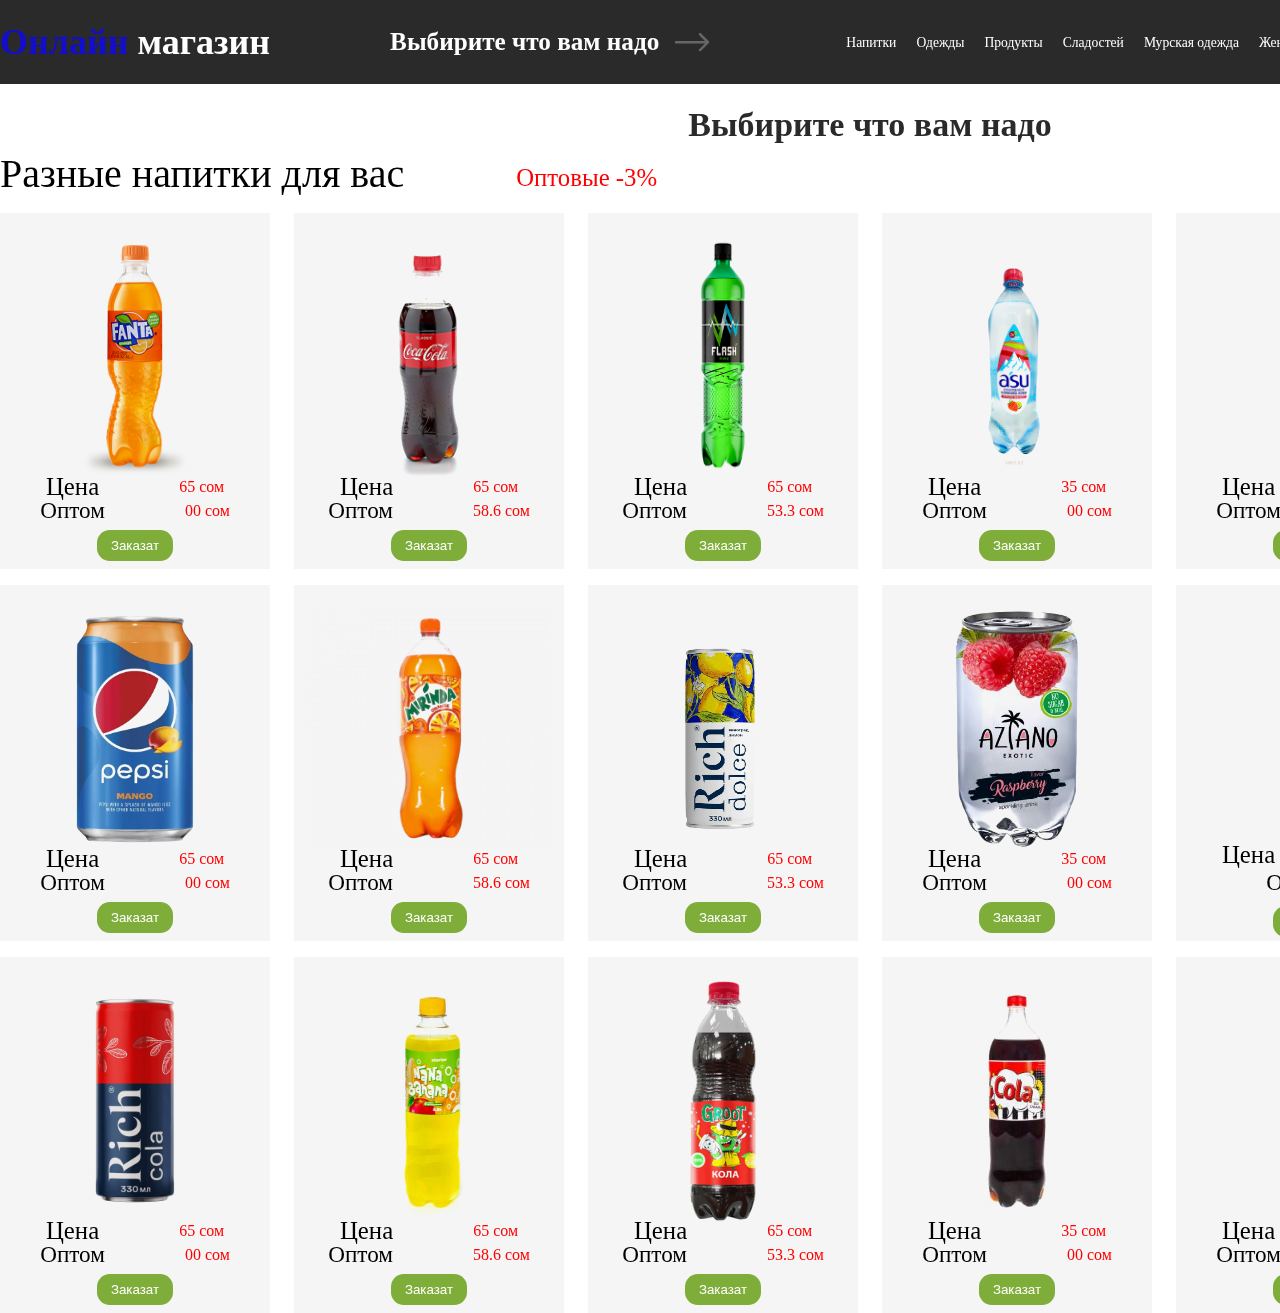
<file: index1.html>
<!DOCTYPE html>
<html lang="en">
  <head>
    <meta charset="UTF-8" />
    <meta name="viewport" content="width=device-width, initial-scale=1.0" />
    <title>Напитки</title>
    <link rel="stylesheet" href="./style1.css" />
  </head>
  <body>
    <header id="header">
      <div class="container">
        <div class="header">
          <div class="herader-gl">
            <h1>Онлайн <span> магазин</span></h1>
          </div>
          <div class="header-k">
            <h2>Выбирите что вам надо</h2>
            <img src="./img/1.svg" alt="" />
          </div>
          <div class="header-a">
            <a href="index1.html">Напитки</a>
            <a href="index2.html">Одежды</a>
            <a href="index3.html">Продукты</a>
            <a href="index4.html">Сладостей</a>
            <a href="index5.html">Мурская одежда</a>
            <a href="index6.html">Женская одежда </a>
            <a href="index7.html">Фудболки</a>
            <a href="index8.html">Шортики</a>
            <a href="index9.html">Сумки</a>
          </div>
          <a class="a1" href="index.html"
            ><ion-icon name="arrow-back-outline"></ion-icon>Назад</a
          >
        </div>
      </div>
    </header>
    <section id="napitok">
      <div class="container">
        <div class="napitok">
          <center>
            <h1 class="a2">Выбирите что вам надо</h1>
          </center>
          <div class="napitki">
            <h2>Разные напитки для вас</h2>
            <a href="#">Oптовые -3%</a>
          </div>
          <div class="bn">
            <div class="fanta">
              <img src="./img/52.png" alt="" />
              <div class="d1">
                <h4>Цена</h4>
                <p>65 сом</p>
              </div>
              <div class="s1">
                <h4>Оптом</h4>
                <p>00 сом</p>
              </div>
              <button class="xz">Заказат</button>
            </div>

            <div class="fanta">
              <img src="./img/cola.webp" alt="" />
              <div class="d1">
                <h4>Цена</h4>
                <p>65 сом</p>
              </div>
              <div class="s1">
                <h4>Оптом</h4>
                <p>58.6 сом</p>
              </div>
              <button class="xz">Заказат</button>
            </div>

            <div class="fanta">
              <img src="./img/flashe.png" alt="" />
              <div class="d1">
                <h4>Цена</h4>
                <p>65 сом</p>
              </div>
              <div class="s1">
                <h4>Оптом</h4>
                <p>53.3 сом</p>
              </div>
              <button class="xz">Заказат</button>
            </div>

            <div class="fanta">
              <img src="./img/1212.png" alt="" />
              <div class="d1">
                <h4>Цена</h4>
                <p>35 сом</p>
              </div>
              <div class="s1">
                <h4>Оптом</h4>
                <p>00 сом</p>
              </div>
              <button class="xz">Заказат</button>
            </div>

            <div class="fanta">
              <img src="./img/193.png" alt="" />
              <div class="d1">
                <h4>Цена</h4>
                <p>65 сом</p>
              </div>
              <div class="s1">
                <h4>Оптом</h4>

                <p>00 сом</p>
              </div>
              <button class="xz">Заказат</button>
            </div>
            <div class="fanta">
              <img src="./img/12345.png" alt="" />
              <div class="d1">
                <h4>Цена</h4>
                <p>35 сом</p>
              </div>
              <div class="s1">
                <h4>Оптом</h4>
                <p>00 сом</p>
              </div>
              <button class="xz">Заказат</button>
            </div>
          </div>
          <div class="bn">
            <div class="fanta">
              <img src="./img/1001.webp" alt="" />
              <div class="d1">
                <h4>Цена</h4>
                <p>65 сом</p>
              </div>
              <div class="s1">
                <h4>Оптом</h4>
                <p>00 сом</p>
              </div>
              <button class="xz">Заказат</button>
            </div>

            <div class="fanta">
              <img src="./img/1002.webp" alt="" />
              <div class="d1">
                <h4>Цена</h4>
                <p>65 сом</p>
              </div>
              <div class="s1">
                <h4>Оптом</h4>
                <p>58.6 сом</p>
              </div>
              <button class="xz">Заказат</button>
            </div>

            <div class="fanta">
              <img src="./img/1003.webp" alt="" />
              <div class="d1">
                <h4>Цена</h4>
                <p>65 сом</p>
              </div>
              <div class="s1">
                <h4>Оптом</h4>
                <p>53.3 сом</p>
              </div>
              <button class="xz">Заказат</button>
            </div>

            <div class="fanta">
              <img src="./img/1005.jpg" alt="" />
              <div class="d1">
                <h4>Цена</h4>
                <p>35 сом</p>
              </div>
              <div class="s1">
                <h4>Оптом</h4>
                <p>00 сом</p>
              </div>
              <button class="xz">Заказат</button>
            </div>

            <div class="fanta">
              <img src="./img/1000.jpg" alt="" />
              <div class="d1">
                <h4>Цена</h4>
                <p>65 сом</p>
              </div>
              <div class="s1">
                <h4>                <h4>Оптом</h4>
            </h4>
                <p>00 сом</p>
              </div>
              <button class="xz">Заказат</button>
            </div>
            <div class="fanta">
              <img src="./img/1007.jpg" alt="" />
              <div class="d1">
                <h4>Цена</h4>
                <p>35 сом</p>
              </div>
              <div class="s1">
                <h4>Оптом</h4>
                <p>00 сом</p>
              </div>
              <button class="xz">Заказат</button>
            </div>
          </div>
          <div class="bn">
            <div class="fanta">
              <img src="./img/1008юозп" alt="" />
              <div class="d1">
                <h4>Цена</h4>
                <p>65 сом</p>
              </div>
              <div class="s1">
                <h4>Оптом</h4>
                <p>00 сом</p>
              </div>
              <button class="xz">Заказат</button>
            </div>

            <div class="fanta">
              <img src="./img/1010.jpg" alt="" />
              <div class="d1">
                <h4>Цена</h4>
                <p>65 сом</p>
              </div>
              <div class="s1">
                <h4>Оптом</h4>
                <p>58.6 сом</p>
              </div>
              <button class="xz">Заказат</button>
            </div>

            <div class="fanta">
              <img src="./img/1011.webp" alt="" />
              <div class="d1">
                <h4>Цена</h4>
                <p>65 сом</p>
              </div>
              <div class="s1">
                <h4>Оптом</h4>
                <p>53.3 сом</p>
              </div>
              <button class="xz">Заказат</button>
            </div>

            <div class="fanta">
              <img src="./img/1012.jpg" alt="" />
              <div class="d1">
                <h4>Цена</h4>
                <p>35 сом</p>
              </div>
              <div class="s1">
                <h4>Оптом</h4>
                <p>00 сом</p>
              </div>
              <button class="xz">Заказат</button>
            </div>

            <div class="fanta">
              <img src="./img/1004.jpg" alt="" />
              <div class="d1">
                <h4>Цена</h4>
                <p>65 сом</p>
              </div>
              <div class="s1">
                <h4>Оптом</h4>
                <p>00 сом</p>
              </div>
              <button class="xz">Заказат</button>
            </div>
            <div class="fanta">
              <img src="./img/101291281.jpg" alt="" />
              <div class="d1">
                <h4>Цена</h4>
                <p>35 сом</p>
              </div>
              <div class="s1">
                <h4>Оптом</h4>
                <p>00 сом</p>
              </div>
              <button class="xz">Заказат</button>
            </div>
          </div>
        </div>
      </div>
    </section>
    
  </body>
</html>
</file>
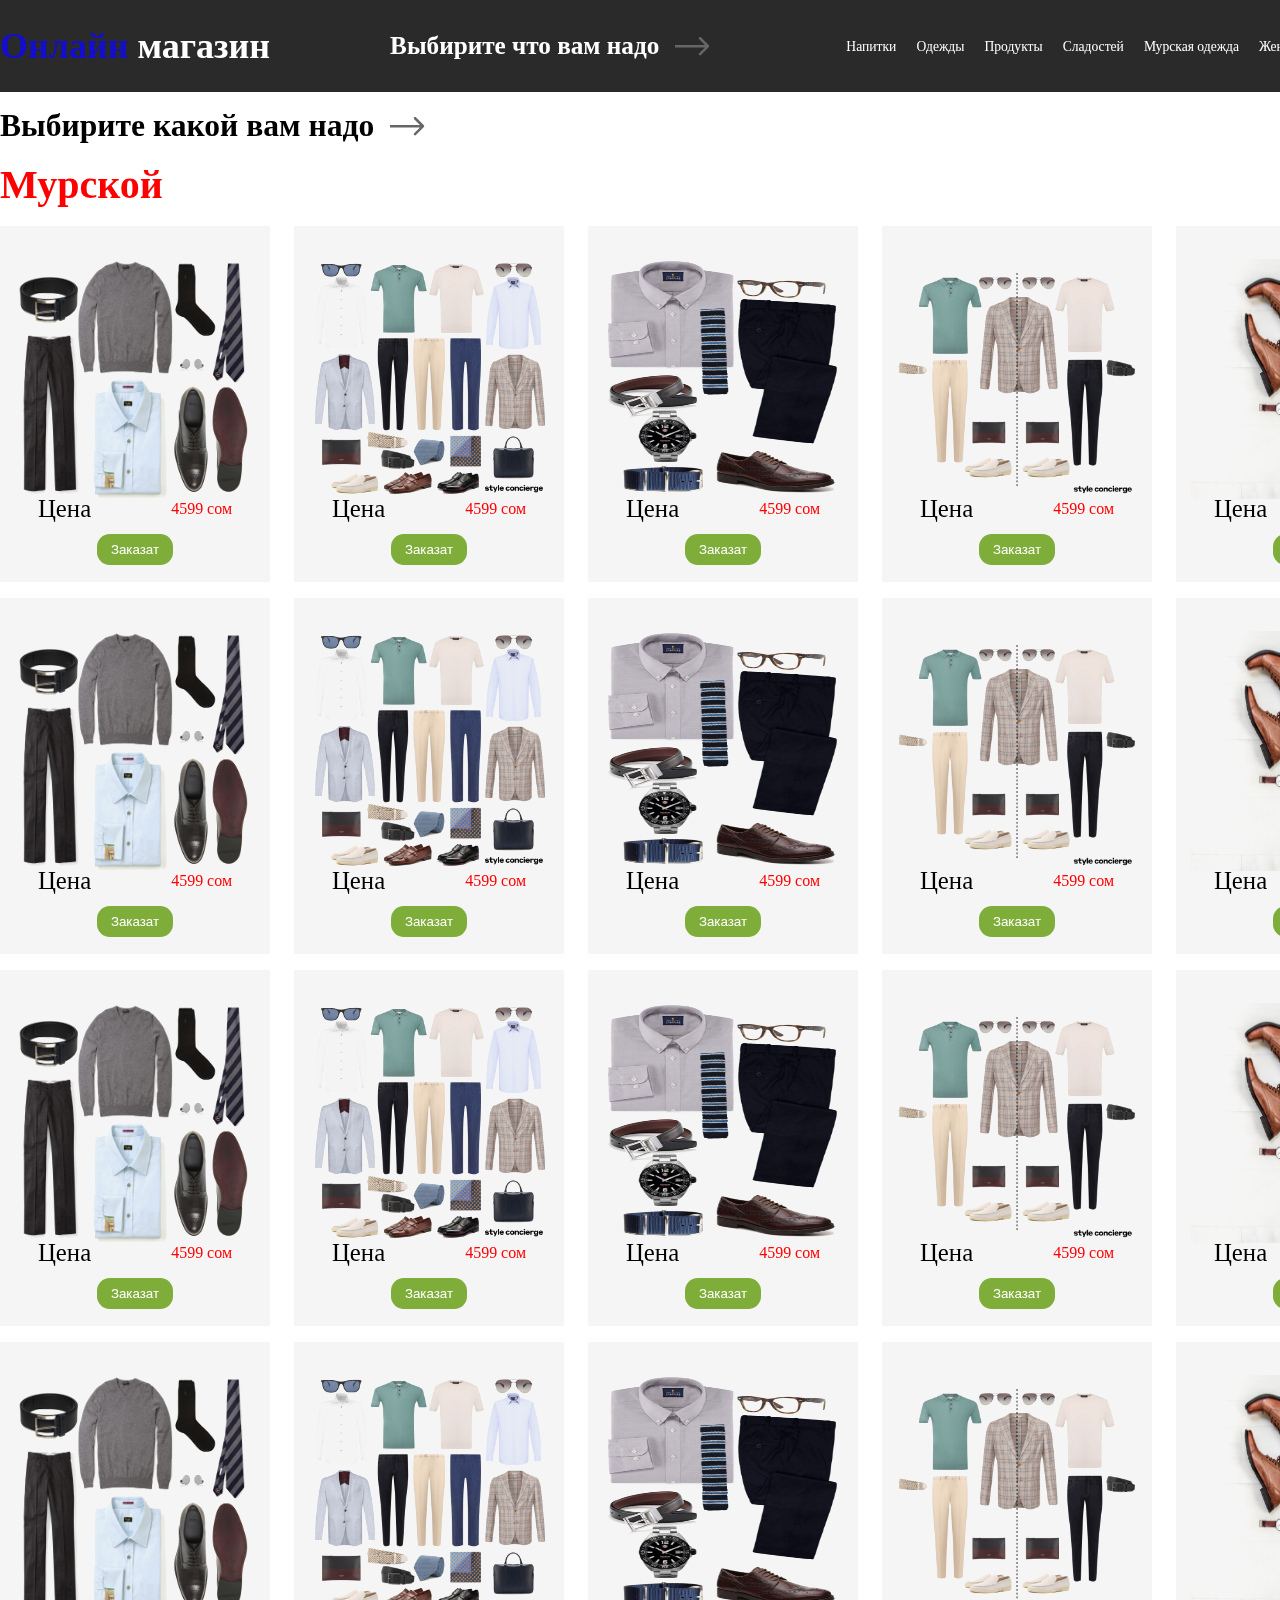
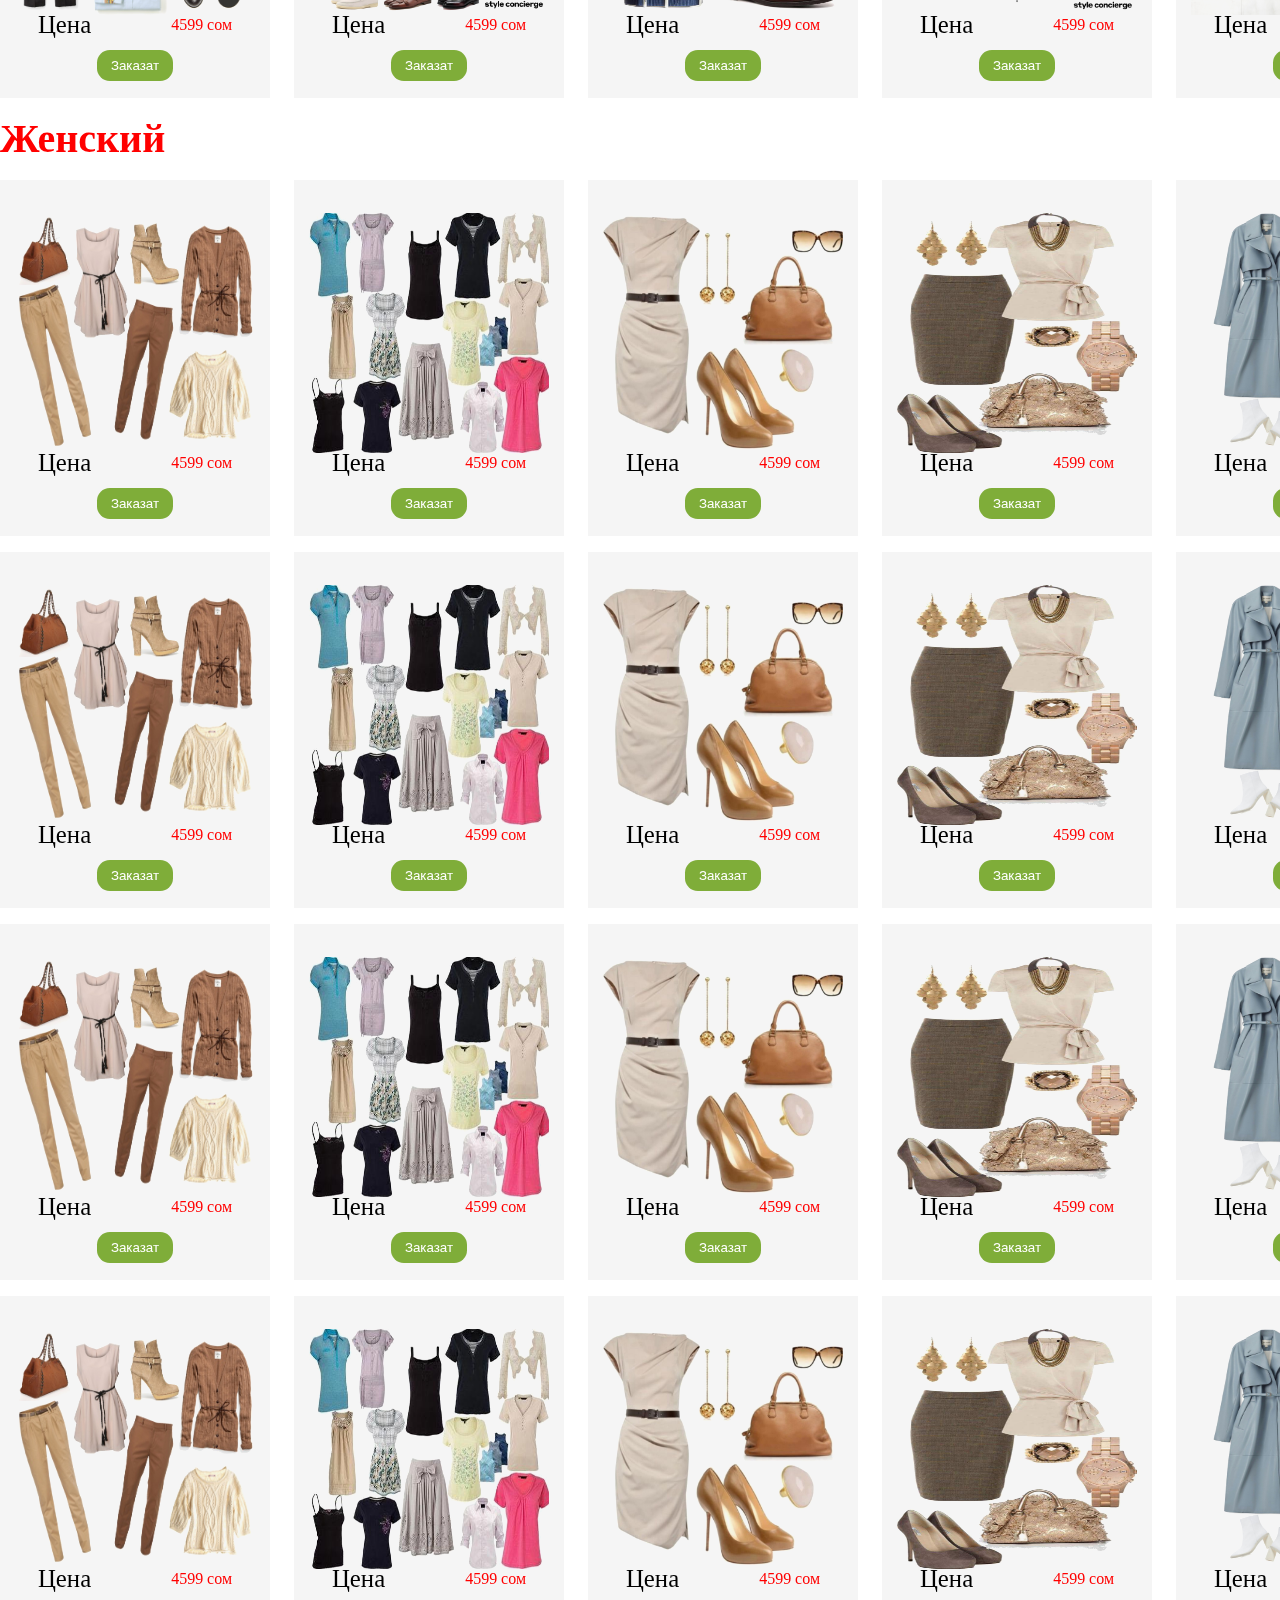
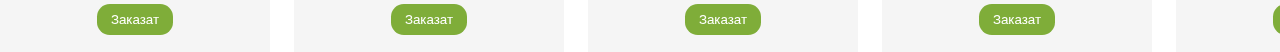
<file: index2.html>
<!DOCTYPE html>
<html lang="en">
  <head>
    <meta charset="UTF-8" />
    <meta name="viewport" content="width=device-width, initial-scale=1.0" />
    <title>Одежды</title>
    <link rel="stylesheet" href="./style2.css" />
  </head>
  <body>
    <header id="header">
      <div class="container">
        <div class="header">
          <div class="herader-gl">
            <h1>Онлайн <span> магазин</span></h1>
          </div>
          <div class="header-k">
            <h2>Выбирите что вам надо</h2>
            <img src="./img/1.svg" alt="" />
          </div>
          <div class="header-a">
            <a href="index1.html">Напитки</a>
            <a href="index2.html">Одежды</a>
            <a href="index3.html">Продукты</a>
            <a href="index4.html">Сладостей</a>
            <a href="index5.html">Мурская одежда</a>
            <a href="index6.html">Женская одежда </a>
            <a href="index7.html">Фудболки</a>
            <a href="index8.html">Шортики</a>
            <a href="index9.html">Сумки</a>
          </div>
          <a class="a1" href="index.html"
            ><ion-icon name="arrow-back-outline"></ion-icon>Назад</a
          >
        </div>
      </div>
    </header>

    <section id="cloth">
      <div class="container">
        <div class="cloth">
          <div class="header-k">
            <h3>Выбирите какой вам надо</h3>
            <img src="./img/1.svg" alt="" />
          </div>
          <div class="zm">
            <div class="z1">
              <h1 class="v1">Мурской</h1>
            </div>
            <div class="bn">
              <div class="fanta">
                <img src="./img/1050.jpg" alt="" />

                <div class="d1">
                  <h4>Цена</h4>
                  <p>4599 сом</p>
                </div>

                <button class="xz">Заказат</button>
              </div>

              <div class="fanta">
                <img src="./img/1051.jpg" alt="" />
                <div class="d1">
                  <h4>Цена</h4>
                  <p>4599 сом</p>
                </div>

                <button class="xz">Заказат</button>
              </div>

              <div class="fanta">
                <img src="./img/1052.jpg" alt="" />
                <div class="d1">
                  <h4>Цена</h4>
                  <p>4599 сом</p>
                </div>

                <button class="xz">Заказат</button>
              </div>

              <div class="fanta">
                <img src="./img/1054юозп" alt="" />
                <div class="d1">
                  <h4>Цена</h4>
                  <p>4599 сом</p>
                </div>

                <button class="xz">Заказат</button>
              </div>

              <div class="fanta">
                <img src="./img/1055.jpg" alt="" />
                <div class="d1">
                  <h4>Цена</h4>
                  <p>4599 сом</p>
                </div>

                <button class="xz">Заказат</button>
              </div>
              <div class="fanta">
                <img src="./img/1056.jps" alt="" />
                <div class="d1">
                  <h4>Цена</h4>
                  <p>4599 сом</p>
                </div>

                <button class="xz">Заказат</button>
              </div>
            </div>
            <div class="bn">
              <div class="fanta">
                <img src="./img/1050.jpg" alt="" />

                <div class="d1">
                  <h4>Цена</h4>
                  <p>4599 сом</p>
                </div>

                <button class="xz">Заказат</button>
              </div>

              <div class="fanta">
                <img src="./img/1051.jpg" alt="" />
                <div class="d1">
                  <h4>Цена</h4>
                  <p>4599 сом</p>
                </div>

                <button class="xz">Заказат</button>
              </div>

              <div class="fanta">
                <img src="./img/1052.jpg" alt="" />
                <div class="d1">
                  <h4>Цена</h4>
                  <p>4599 сом</p>
                </div>

                <button class="xz">Заказат</button>
              </div>

              <div class="fanta">
                <img src="./img/1054юозп" alt="" />
                <div class="d1">
                  <h4>Цена</h4>
                  <p>4599 сом</p>
                </div>

                <button class="xz">Заказат</button>
              </div>

              <div class="fanta">
                <img src="./img/1055.jpg" alt="" />
                <div class="d1">
                  <h4>Цена</h4>
                  <p>4599 сом</p>
                </div>

                <button class="xz">Заказат</button>
              </div>
              <div class="fanta">
                <img src="./img/1056.jps" alt="" />
                <div class="d1">
                  <h4>Цена</h4>
                  <p>4599 сом</p>
                </div>

                <button class="xz">Заказат</button>
              </div>
            </div>
            <div class="bn">
              <div class="fanta">
                <img src="./img/1050.jpg" alt="" />

                <div class="d1">
                  <h4>Цена</h4>
                  <p>4599 сом</p>
                </div>

                <button class="xz">Заказат</button>
              </div>

              <div class="fanta">
                <img src="./img/1051.jpg" alt="" />
                <div class="d1">
                  <h4>Цена</h4>
                  <p>4599 сом</p>
                </div>

                <button class="xz">Заказат</button>
              </div>

              <div class="fanta">
                <img src="./img/1052.jpg" alt="" />
                <div class="d1">
                  <h4>Цена</h4>
                  <p>4599 сом</p>
                </div>

                <button class="xz">Заказат</button>
              </div>

              <div class="fanta">
                <img src="./img/1054юозп" alt="" />
                <div class="d1">
                  <h4>Цена</h4>
                  <p>4599 сом</p>
                </div>

                <button class="xz">Заказат</button>
              </div>

              <div class="fanta">
                <img src="./img/1055.jpg" alt="" />
                <div class="d1">
                  <h4>Цена</h4>
                  <p>4599 сом</p>
                </div>

                <button class="xz">Заказат</button>
              </div>
              <div class="fanta">
                <img src="./img/1056.jps" alt="" />
                <div class="d1">
                  <h4>Цена</h4>
                  <p>4599 сом</p>
                </div>

                <button class="xz">Заказат</button>
              </div>
            </div>
            <div class="bn">
              <div class="fanta">
                <img src="./img/1050.jpg" alt="" />

                <div class="d1">
                  <h4>Цена</h4>
                  <p>4599 сом</p>
                </div>

                <button class="xz">Заказат</button>
              </div>

              <div class="fanta">
                <img src="./img/1051.jpg" alt="" />
                <div class="d1">
                  <h4>Цена</h4>
                  <p>4599 сом</p>
                </div>

                <button class="xz">Заказат</button>
              </div>

              <div class="fanta">
                <img src="./img/1052.jpg" alt="" />
                <div class="d1">
                  <h4>Цена</h4>
                  <p>4599 сом</p>
                </div>

                <button class="xz">Заказат</button>
              </div>

              <div class="fanta">
                <img src="./img/1054юозп" alt="" />
                <div class="d1">
                  <h4>Цена</h4>
                  <p>4599 сом</p>
                </div>

                <button class="xz">Заказат</button>
              </div>

              <div class="fanta">
                <img src="./img/1055.jpg" alt="" />
                <div class="d1">
                  <h4>Цена</h4>
                  <p>4599 сом</p>
                </div>

                <button class="xz">Заказат</button>
              </div>
              <div class="fanta">
                <img src="./img/1056.jps" alt="" />
                <div class="d1">
                  <h4>Цена</h4>
                  <p>4599 сом</p>
                </div>

                <button class="xz">Заказат</button>
              </div>
            </div>
          </div>
          <div class="zm">
            <div class="z1">
              <h1 class="v1">Женский</h1>
            </div>
            <div class="bn">
              <div class="fanta">
                <img src="./img/1061.jpg" alt="" />

                <div class="d1">
                  <h4>Цена</h4>
                  <p>4599 сом</p>
                </div>

                <button class="xz">Заказат</button>
              </div>

              <div class="fanta">
                <img src="./img/1062.jpg" alt="" />
                <div class="d1">
                  <h4>Цена</h4>
                  <p>4599 сом</p>
                </div>

                <button class="xz">Заказат</button>
              </div>

              <div class="fanta">
                <img src="./img/1232.jpg" alt="" />
                <div class="d1">
                  <h4>Цена</h4>
                  <p>4599 сом</p>
                </div>

                <button class="xz">Заказат</button>
              </div>

              <div class="fanta">
                <img src="./img/1064.jpg" alt="" />
                <div class="d1">
                  <h4>Цена</h4>
                  <p>4599 сом</p>
                </div>

                <button class="xz">Заказат</button>
              </div>

              <div class="fanta">
                <img src="./img/1065.jpg" alt="" />
                <div class="d1">
                  <h4>Цена</h4>
                  <p>4599 сом</p>
                </div>

                <button class="xz">Заказат</button>
              </div>
              <div class="fanta">
                <img src="./img/1066.jpg" alt="" />
                <div class="d1">
                  <h4>Цена</h4>
                  <p>4599 сом</p>
                </div>

                <button class="xz">Заказат</button>
              </div>
            </div>
            <div class="bn">
              <div class="fanta">
                <img src="./img/1061.jpg" alt="" />

                <div class="d1">
                  <h4>Цена</h4>
                  <p>4599 сом</p>
                </div>

                <button class="xz">Заказат</button>
              </div>

              <div class="fanta">
                <img src="./img/1062.jpg" alt="" />
                <div class="d1">
                  <h4>Цена</h4>
                  <p>4599 сом</p>
                </div>

                <button class="xz">Заказат</button>
              </div>

              <div class="fanta">
                <img src="./img/1232.jpg" alt="" />
                <div class="d1">
                  <h4>Цена</h4>
                  <p>4599 сом</p>
                </div>

                <button class="xz">Заказат</button>
              </div>

              <div class="fanta">
                <img src="./img/1064.jpg" alt="" />
                <div class="d1">
                  <h4>Цена</h4>
                  <p>4599 сом</p>
                </div>

                <button class="xz">Заказат</button>
              </div>

              <div class="fanta">
                <img src="./img/1065.jpg" alt="" />
                <div class="d1">
                  <h4>Цена</h4>
                  <p>4599 сом</p>
                </div>

                <button class="xz">Заказат</button>
              </div>
              <div class="fanta">
                <img src="./img/1066.jpg" alt="" />
                <div class="d1">
                  <h4>Цена</h4>
                  <p>4599 сом</p>
                </div>

                <button class="xz">Заказат</button>
              </div>
            </div>
            <div class="bn">
              <div class="fanta">
                <img src="./img/1061.jpg" alt="" />

                <div class="d1">
                  <h4>Цена</h4>
                  <p>4599 сом</p>
                </div>

                <button class="xz">Заказат</button>
              </div>

              <div class="fanta">
                <img src="./img/1062.jpg" alt="" />
                <div class="d1">
                  <h4>Цена</h4>
                  <p>4599 сом</p>
                </div>

                <button class="xz">Заказат</button>
              </div>

              <div class="fanta">
                <img src="./img/1232.jpg" alt="" />
                <div class="d1">
                  <h4>Цена</h4>
                  <p>4599 сом</p>
                </div>

                <button class="xz">Заказат</button>
              </div>

              <div class="fanta">
                <img src="./img/1064.jpg" alt="" />
                <div class="d1">
                  <h4>Цена</h4>
                  <p>4599 сом</p>
                </div>

                <button class="xz">Заказат</button>
              </div>

              <div class="fanta">
                <img src="./img/1065.jpg" alt="" />
                <div class="d1">
                  <h4>Цена</h4>
                  <p>4599 сом</p>
                </div>

                <button class="xz">Заказат</button>
              </div>
              <div class="fanta">
                <img src="./img/1066.jpg" alt="" />
                <div class="d1">
                  <h4>Цена</h4>
                  <p>4599 сом</p>
                </div>

                <button class="xz">Заказат</button>
              </div>
            </div>
            <div class="bn">
              <div class="fanta">
                <img src="./img/1061.jpg" alt="" />

                <div class="d1">
                  <h4>Цена</h4>
                  <p>4599 сом</p>
                </div>

                <button class="xz">Заказат</button>
              </div>

              <div class="fanta">
                <img src="./img/1062.jpg" alt="" />
                <div class="d1">
                  <h4>Цена</h4>
                  <p>4599 сом</p>
                </div>

                <button class="xz">Заказат</button>
              </div>

              <div class="fanta">
                <img src="./img/1232.jpg" alt="" />
                <div class="d1">
                  <h4>Цена</h4>
                  <p>4599 сом</p>
                </div>

                <button class="xz">Заказат</button>
              </div>

              <div class="fanta">
                <img src="./img/1064.jpg" alt="" />
                <div class="d1">
                  <h4>Цена</h4>
                  <p>4599 сом</p>
                </div>

                <button class="xz">Заказат</button>
              </div>

              <div class="fanta">
                <img src="./img/1065.jpg" alt="" />
                <div class="d1">
                  <h4>Цена</h4>
                  <p>4599 сом</p>
                </div>

                <button class="xz">Заказат</button>
              </div>
              <div class="fanta">
                <img src="./img/1066.jpg" alt="" />
                <div class="d1">
                  <h4>Цена</h4>
                  <p>4599 сом</p>
                </div>

                <button class="xz">Заказат</button>
              </div>
            </div>
          </div>
        </div>
      </div>
    </section>
    
  </body>
</html>
</file>
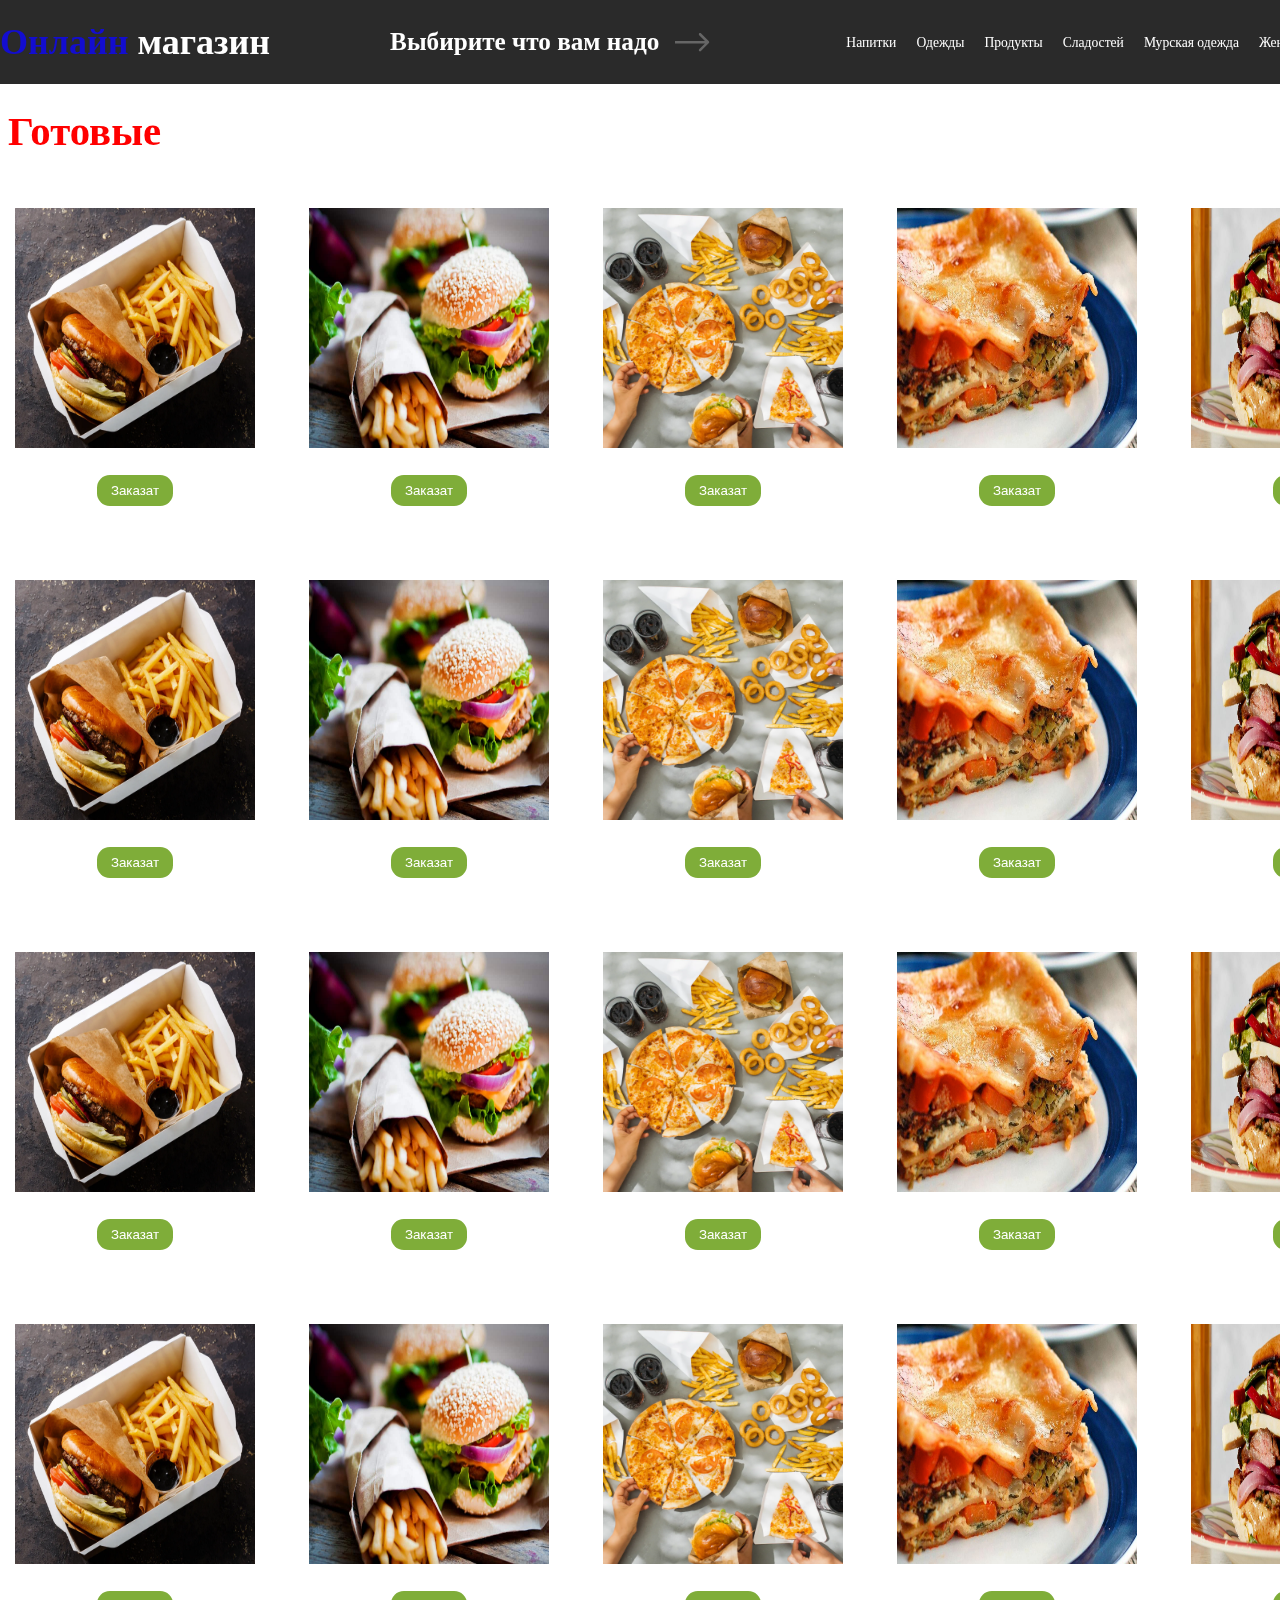
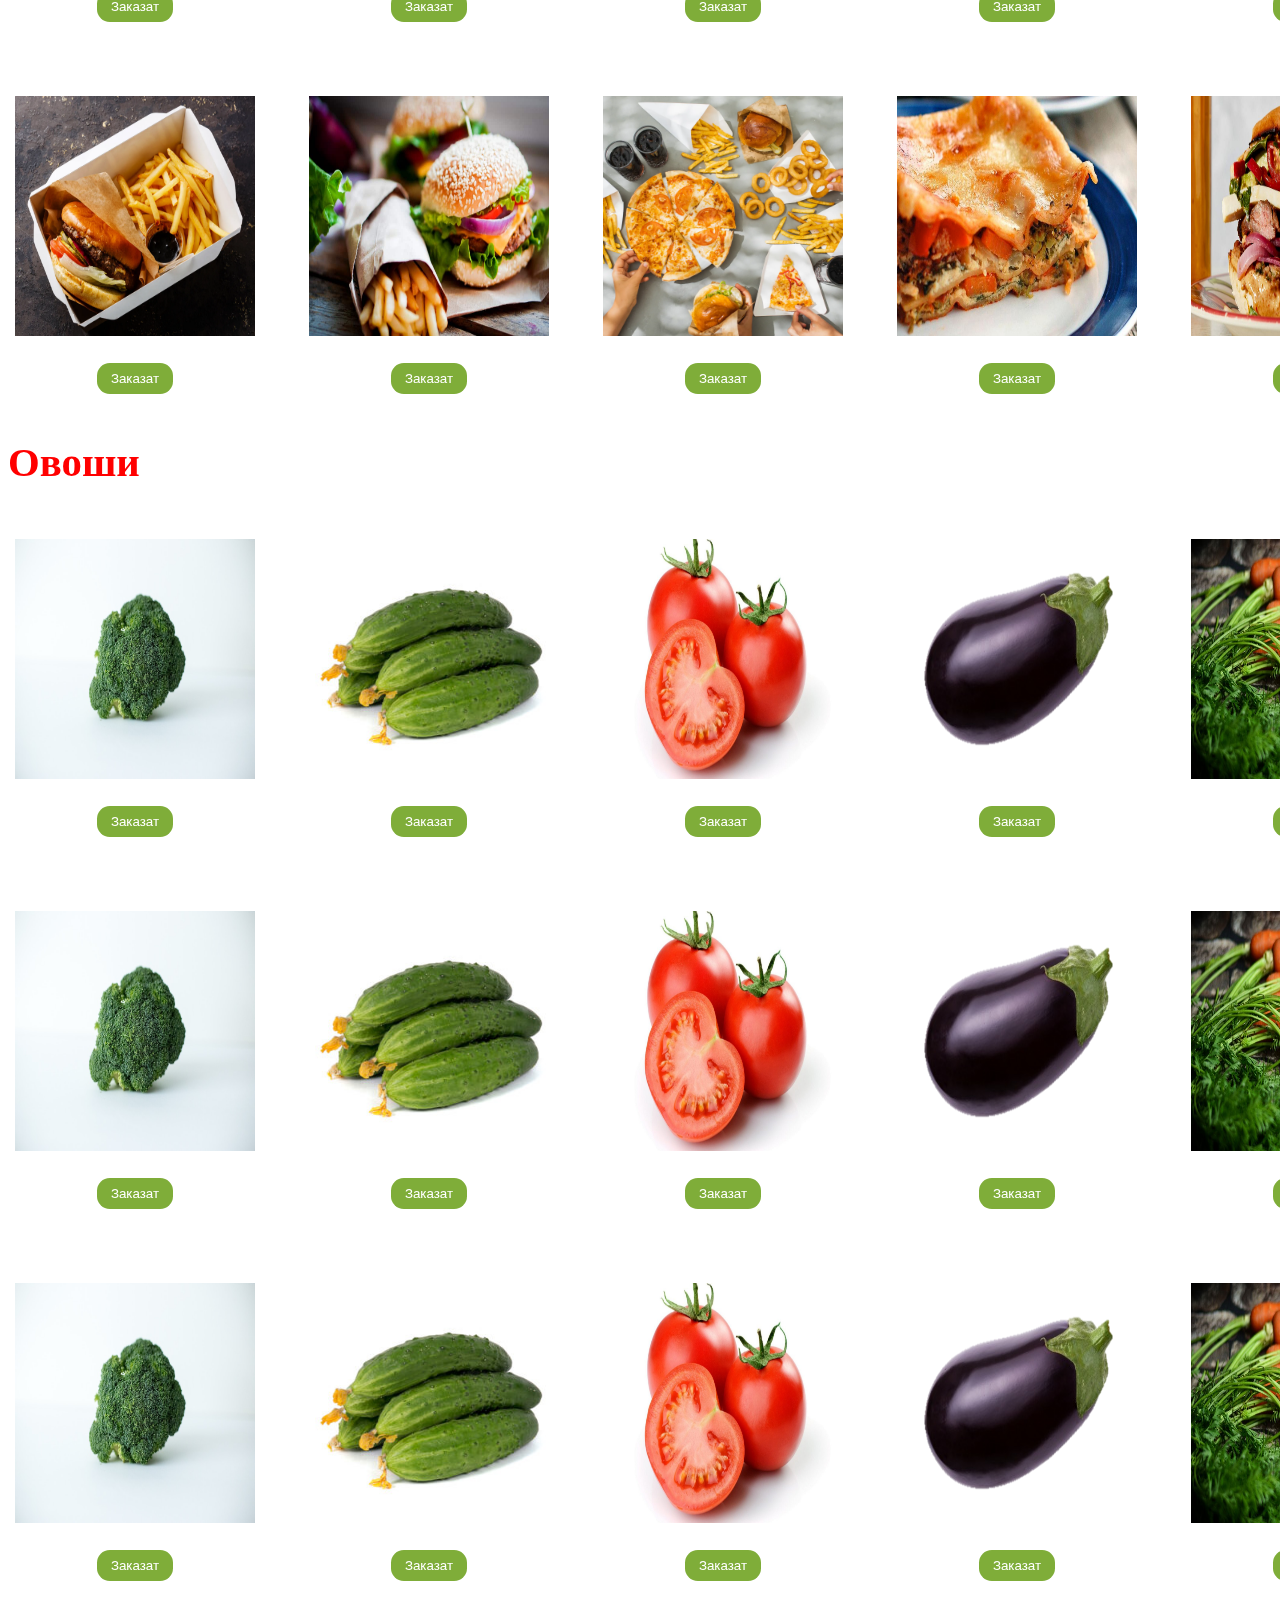
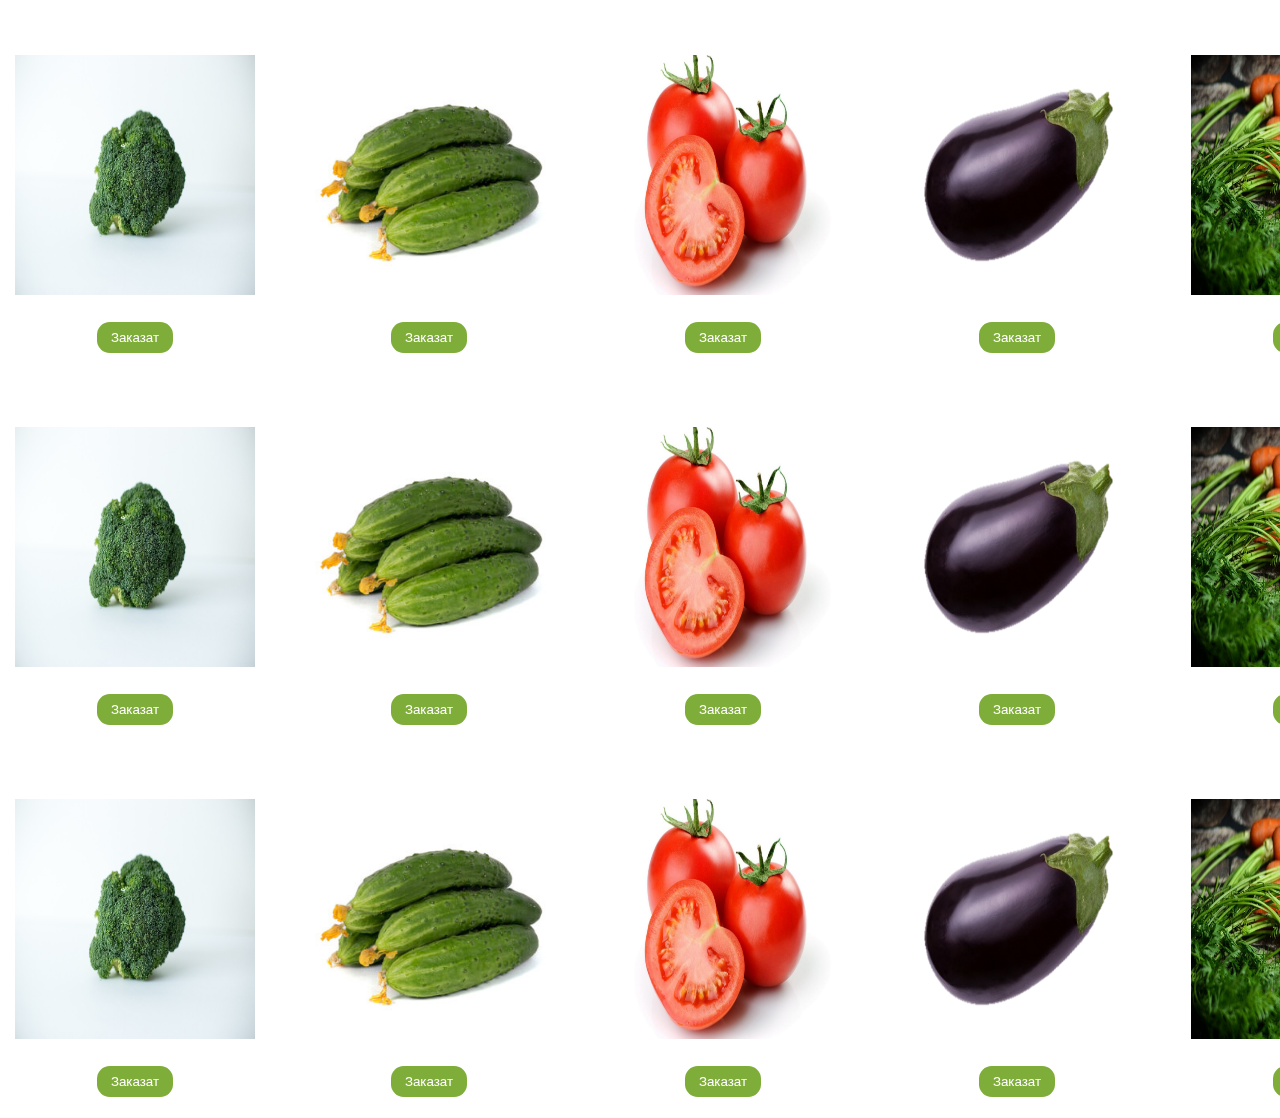
<file: index3.html>
<!DOCTYPE html>
<html lang="en">
  <head>
    <meta charset="UTF-8" />
    <meta name="viewport" content="width=device-width, initial-scale=1.0" />
    <title>Продукты</title>
    <link rel="stylesheet" href="./style3.css" />
  </head>
  <body>
    <header id="header">
      <div class="container">
        <div class="header">
          <div class="herader-gl">
            <h1>Онлайн <span> магазин</span></h1>
          </div>
          <div class="header-k">
            <h2>Выбирите что вам надо</h2>
            <img src="./img/1.svg" alt="" />
          </div>
          <div class="header-a">
            <a href="index1.html">Напитки</a>
            <a href="index2.html">Одежды</a>
            <a href="index3.html">Продукты</a>
            <a href="index4.html">Сладостей</a>
            <a href="index5.html">Мурская одежда</a>
            <a href="index6.html">Женская одежда </a>
            <a href="index7.html">Фудболки</a>
            <a href="index8.html">Шортики</a>
            <a href="index9.html">Сумки</a>
          </div>
          <a class="a1" href="index.html"
            ><ion-icon name="arrow-back-outline"></ion-icon>Назад</a
          >
        </div>
      </div>
    </header>
    <section id="produkt">
      <div class="container">
        <div class="produkt">
            <div class="zza">
            <div class="z1">
              <h1 class="v1">Готовые</h1>
            </div>
            <div class="bn">
                <div class="fanta">
                  <img src="./img/101.webp" alt="" />
    
                  <button class="xz">Заказат</button>
                </div>
    
                <div class="fanta">
                  <img src="./img/102.jpg" alt="" />
    
                  <button class="xz">Заказат</button>
                </div>
    
                <div class="fanta">
                  <img src="./img/6601.webp" alt="" />
    
                  <button class="xz">Заказат</button>
                </div>
    
                <div class="fanta">
                  <img src="./img/103.jpg" alt="" />
    
                  <button class="xz">Заказат</button>
                </div>
    
                <div class="fanta">
                  <img src=".//img/104.jpg" alt="" />
    
                  <button class="xz">Заказат</button>
                </div>
                <div class="fanta">
                  <img src="./img/105.jpg" alt="" />
    
                  <button class="xz">Заказат</button>
                </div>
              </div>
              <div class="bn">
                <div class="fanta">
                  <img src="./img/101.webp" alt="" />
    
                  <button class="xz">Заказат</button>
                </div>
    
                <div class="fanta">
                  <img src="./img/102.jpg" alt="" />
    
                  <button class="xz">Заказат</button>
                </div>
    
                <div class="fanta">
                  <img src="./img/6601.webp" alt="" />
    
                  <button class="xz">Заказат</button>
                </div>
    
                <div class="fanta">
                  <img src="./img/103.jpg" alt="" />
    
                  <button class="xz">Заказат</button>
                </div>
    
                <div class="fanta">
                  <img src=".//img/104.jpg" alt="" />
    
                  <button class="xz">Заказат</button>
                </div>
                <div class="fanta">
                  <img src="./img/105.jpg" alt="" />
    
                  <button class="xz">Заказат</button>
                </div>
              </div>
              <div class="bn">
                <div class="fanta">
                  <img src="./img/101.webp" alt="" />
    
                  <button class="xz">Заказат</button>
                </div>
    
                <div class="fanta">
                  <img src="./img/102.jpg" alt="" />
    
                  <button class="xz">Заказат</button>
                </div>
    
                <div class="fanta">
                  <img src="./img/6601.webp" alt="" />
    
                  <button class="xz">Заказат</button>
                </div>
    
                <div class="fanta">
                  <img src="./img/103.jpg" alt="" />
    
                  <button class="xz">Заказат</button>
                </div>
    
                <div class="fanta">
                  <img src=".//img/104.jpg" alt="" />
    
                  <button class="xz">Заказат</button>
                </div>
                <div class="fanta">
                  <img src="./img/105.jpg" alt="" />
    
                  <button class="xz">Заказат</button>
                </div>
              </div>
              <div class="bn">
                <div class="fanta">
                  <img src="./img/101.webp" alt="" />
    
                  <button class="xz">Заказат</button>
                </div>
    
                <div class="fanta">
                  <img src="./img/102.jpg" alt="" />
    
                  <button class="xz">Заказат</button>
                </div>
    
                <div class="fanta">
                  <img src="./img/6601.webp" alt="" />
    
                  <button class="xz">Заказат</button>
                </div>
    
                <div class="fanta">
                  <img src="./img/103.jpg" alt="" />
    
                  <button class="xz">Заказат</button>
                </div>
    
                <div class="fanta">
                  <img src=".//img/104.jpg" alt="" />
    
                  <button class="xz">Заказат</button>
                </div>
                <div class="fanta">
                  <img src="./img/105.jpg" alt="" />
    
                  <button class="xz">Заказат</button>
                </div>
              </div>
              <div class="bn">
                <div class="fanta">
                  <img src="./img/101.webp" alt="" />
    
                  <button class="xz">Заказат</button>
                </div>
    
                <div class="fanta">
                  <img src="./img/102.jpg" alt="" />
    
                  <button class="xz">Заказат</button>
                </div>
    
                <div class="fanta">
                  <img src="./img/6601.webp" alt="" />
    
                  <button class="xz">Заказат</button>
                </div>
    
                <div class="fanta">
                  <img src="./img/103.jpg" alt="" />
    
                  <button class="xz">Заказат</button>
                </div>
    
                <div class="fanta">
                  <img src=".//img/104.jpg" alt="" />
    
                  <button class="xz">Заказат</button>
                </div>
                <div class="fanta">
                  <img src="./img/105.jpg" alt="" />
    
                  <button class="xz">Заказат</button>
                </div>
              </div>
        </div>
        <div class="zza">
            <div class="z1">
              <h1 class="v1">Овоши</h1>
            </div>
            <div class="bn">
                <div class="fanta">
                  <img src="./img/201.jpg" alt="" />
    
                  <button class="xz">Заказат</button>
                </div>
    
                <div class="fanta">
                  <img src="./img/202.jpg" alt="" />
    
                  <button class="xz">Заказат</button>
                </div>
    
                <div class="fanta">
                  <img src="./img/203.jpg" alt="" />
    
                  <button class="xz">Заказат</button>
                </div>
    
                <div class="fanta">
                  <img src="./img/204.png" alt="" />
    
                  <button class="xz">Заказат</button>
                </div>
    
                <div class="fanta">
                  <img src="./img/2005.jpg" alt="" />
    
                  <button class="xz">Заказат</button>
                </div>
                <div class="fanta">
                  <img src="./img/206.jpg" alt="" />
    
                  <button class="xz">Заказат</button>
                </div>
              </div>
              <div class="bn">
                <div class="fanta">
                  <img src="./img/201.jpg" alt="" />
    
                  <button class="xz">Заказат</button>
                </div>
    
                <div class="fanta">
                  <img src="./img/202.jpg" alt="" />
    
                  <button class="xz">Заказат</button>
                </div>
    
                <div class="fanta">
                  <img src="./img/203.jpg" alt="" />
    
                  <button class="xz">Заказат</button>
                </div>
    
                <div class="fanta">
                  <img src="./img/204.png" alt="" />
    
                  <button class="xz">Заказат</button>
                </div>
    
                <div class="fanta">
                  <img src="./img/2005.jpg" alt="" />
    
                  <button class="xz">Заказат</button>
                </div>
                <div class="fanta">
                  <img src="./img/206.jpg" alt="" />
    
                  <button class="xz">Заказат</button>
                </div>
              </div>
              <div class="bn">
                <div class="fanta">
                  <img src="./img/201.jpg" alt="" />
    
                  <button class="xz">Заказат</button>
                </div>
    
                <div class="fanta">
                  <img src="./img/202.jpg" alt="" />
    
                  <button class="xz">Заказат</button>
                </div>
    
                <div class="fanta">
                  <img src="./img/203.jpg" alt="" />
    
                  <button class="xz">Заказат</button>
                </div>
    
                <div class="fanta">
                  <img src="./img/204.png" alt="" />
    
                  <button class="xz">Заказат</button>
                </div>
    
                <div class="fanta">
                  <img src="./img/2005.jpg" alt="" />
    
                  <button class="xz">Заказат</button>
                </div>
                <div class="fanta">
                  <img src="./img/206.jpg" alt="" />
    
                  <button class="xz">Заказат</button>
                </div>
              </div>
              <div class="bn">
                <div class="fanta">
                  <img src="./img/201.jpg" alt="" />
    
                  <button class="xz">Заказат</button>
                </div>
    
                <div class="fanta">
                  <img src="./img/202.jpg" alt="" />
    
                  <button class="xz">Заказат</button>
                </div>
    
                <div class="fanta">
                  <img src="./img/203.jpg" alt="" />
    
                  <button class="xz">Заказат</button>
                </div>
    
                <div class="fanta">
                  <img src="./img/204.png" alt="" />
    
                  <button class="xz">Заказат</button>
                </div>
    
                <div class="fanta">
                  <img src="./img/2005.jpg" alt="" />
    
                  <button class="xz">Заказат</button>
                </div>
                <div class="fanta">
                  <img src="./img/206.jpg" alt="" />
    
                  <button class="xz">Заказат</button>
                </div>
              </div>
              <div class="bn">
                <div class="fanta">
                  <img src="./img/201.jpg" alt="" />
    
                  <button class="xz">Заказат</button>
                </div>
    
                <div class="fanta">
                  <img src="./img/202.jpg" alt="" />
    
                  <button class="xz">Заказат</button>
                </div>
    
                <div class="fanta">
                  <img src="./img/203.jpg" alt="" />
    
                  <button class="xz">Заказат</button>
                </div>
    
                <div class="fanta">
                  <img src="./img/204.png" alt="" />
    
                  <button class="xz">Заказат</button>
                </div>
    
                <div class="fanta">
                  <img src="./img/2005.jpg" alt="" />
    
                  <button class="xz">Заказат</button>
                </div>
                <div class="fanta">
                  <img src="./img/206.jpg" alt="" />
    
                  <button class="xz">Заказат</button>
                </div>
              </div>
              <div class="bn">
                <div class="fanta">
                  <img src="./img/201.jpg" alt="" />
    
                  <button class="xz">Заказат</button>
                </div>
    
                <div class="fanta">
                  <img src="./img/202.jpg" alt="" />
    
                  <button class="xz">Заказат</button>
                </div>
    
                <div class="fanta">
                  <img src="./img/203.jpg" alt="" />
    
                  <button class="xz">Заказат</button>
                </div>
    
                <div class="fanta">
                  <img src="./img/204.png" alt="" />
    
                  <button class="xz">Заказат</button>
                </div>
    
                <div class="fanta">
                  <img src="./img/2005.jpg" alt="" />
    
                  <button class="xz">Заказат</button>
                </div>
                <div class="fanta">
                  <img src="./img/206.jpg" alt="" />
    
                  <button class="xz">Заказат</button>
                </div>
              </div>
          
        </div>
        </div>
      </div>
    </section>
    
  </body>
</html>
</file>
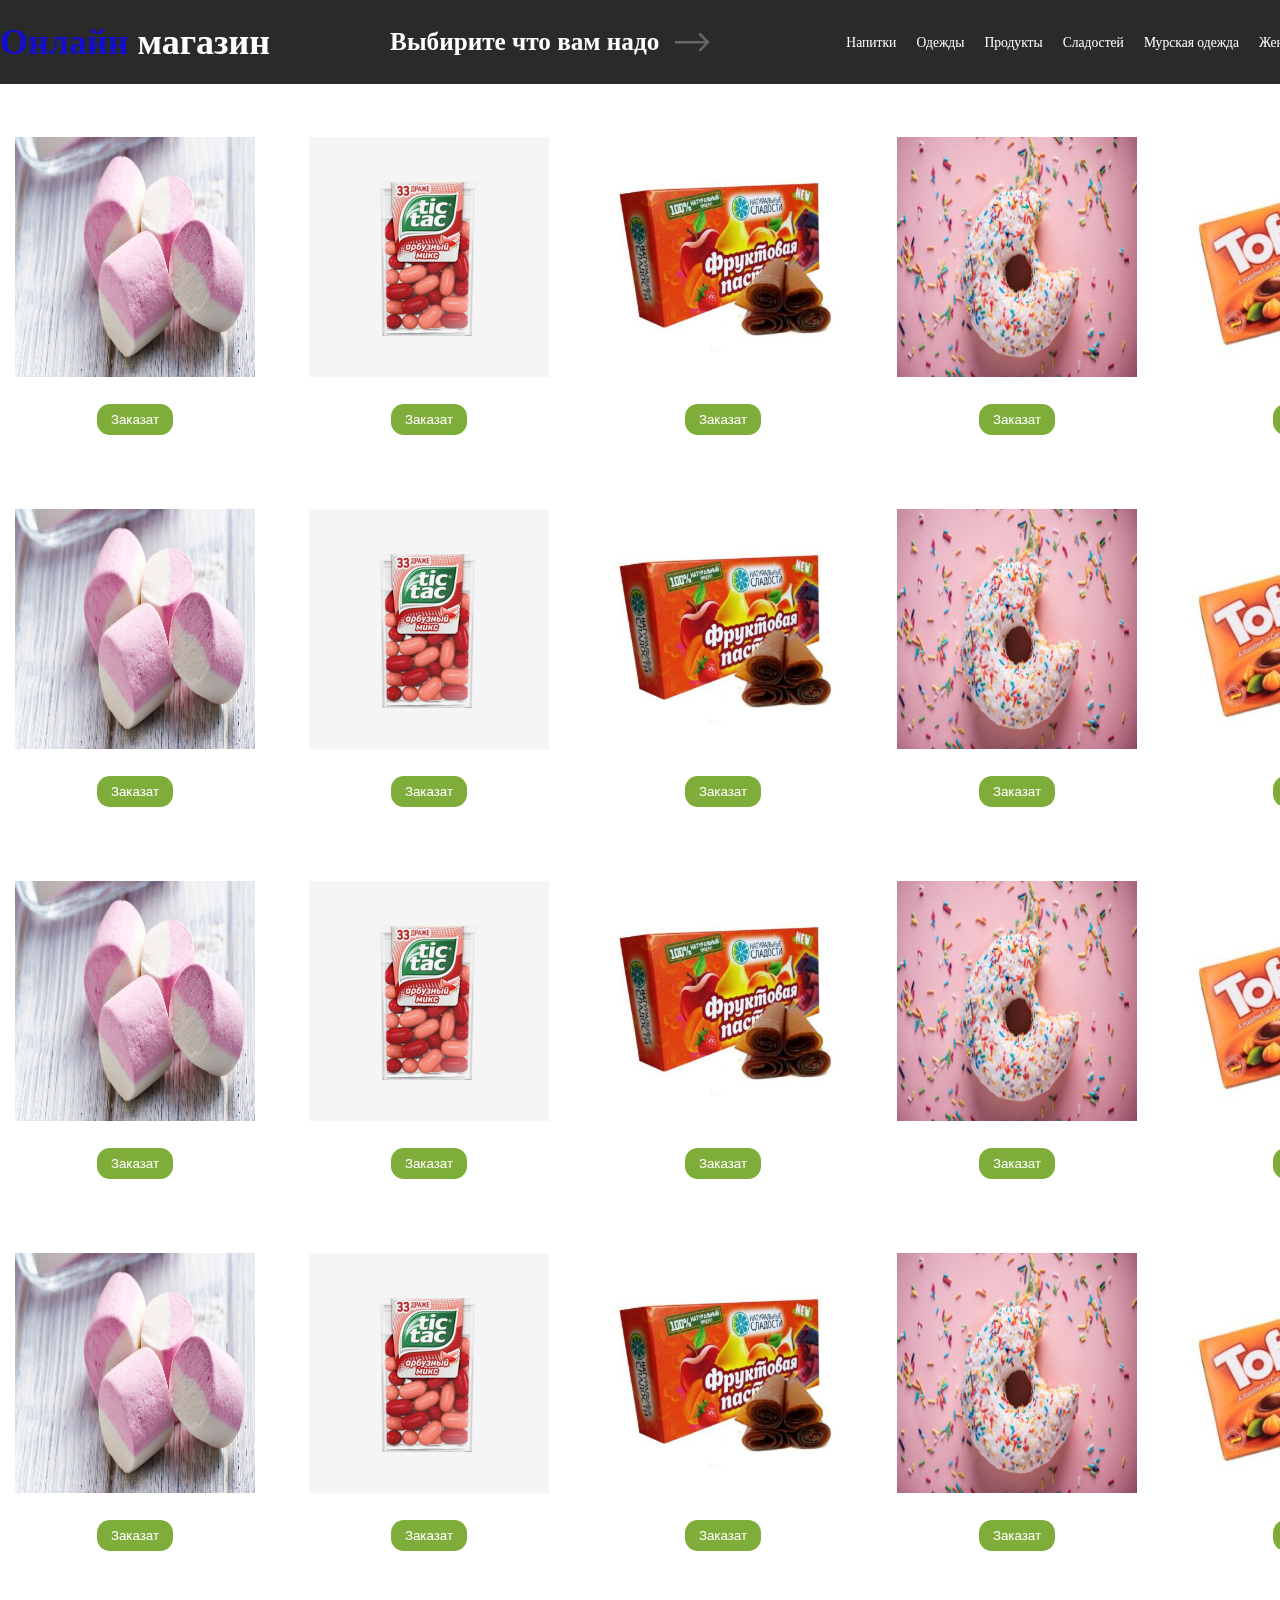
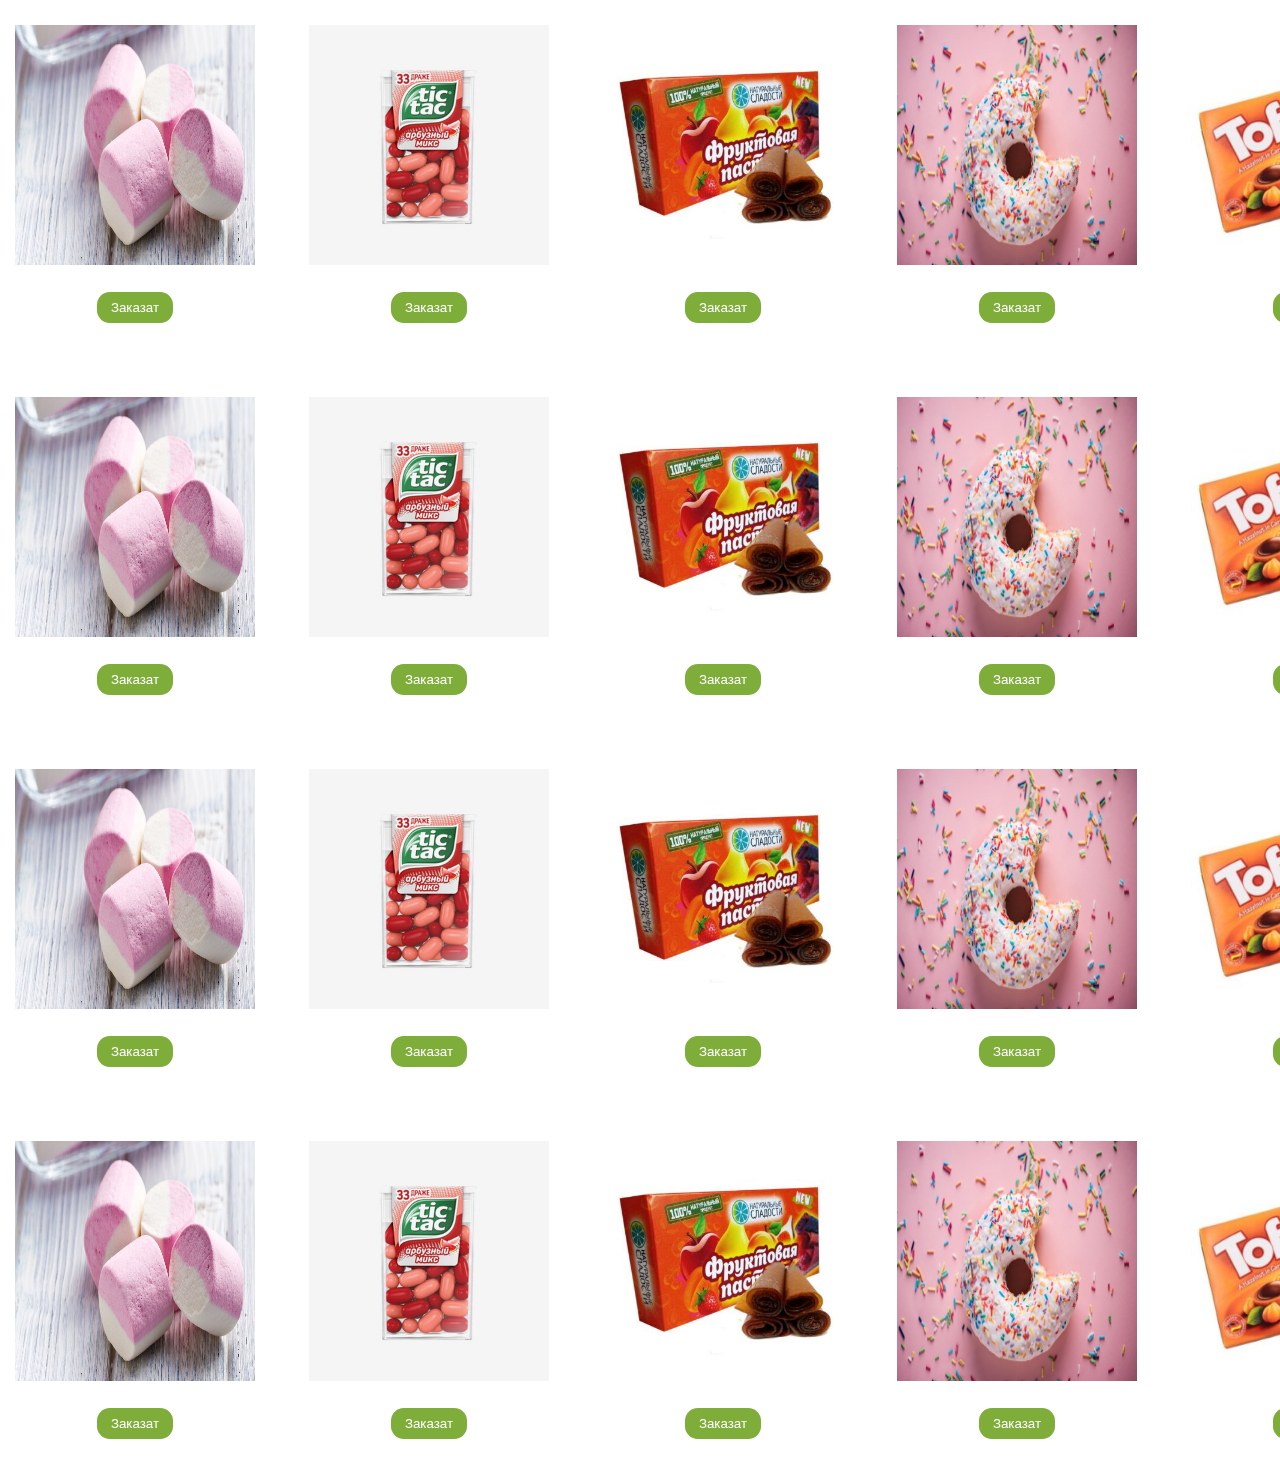
<file: index4.html>
<!DOCTYPE html>
<html lang="en">
  <head>
    <meta charset="UTF-8" />
    <meta name="viewport" content="width=device-width, initial-scale=1.0" />
    <title>Сладости</title>
    <link rel="stylesheet" href="./style4.css" />
  </head>
  <body>
    <header id="header">
      <div class="container">
        <div class="header">
          <div class="herader-gl">
            <h1>Онлайн <span> магазин</span></h1>
          </div>
          <div class="header-k">
            <h2>Выбирите что вам надо</h2>
            <img src="./img/1.svg" alt="" />
          </div>
          <div class="header-a">
            <a href="index1.html">Напитки</a>
            <a href="index2.html">Одежды</a>
            <a href="index3.html">Продукты</a>
            <a href="index4.html">Сладостей</a>
            <a href="index5.html">Мурская одежда</a>
            <a href="index6.html">Женская одежда </a>
            <a href="index7.html">Фудболки</a>
            <a href="index8.html">Шортики</a>
            <a href="index9.html">Сумки</a>
          </div>
          <a class="a1" href="index.html"
            ><ion-icon name="arrow-back-outline"></ion-icon>Назад</a
          >
        </div>
      </div>
    </header>
    <section id="clad">
      <div class="container">
        <div class="clad">
          <div class="bn">
            <div class="fanta">
              <img src="./img/301.jpg" alt="" />

              <button class="xz">Заказат</button>
            </div>

            <div class="fanta">
              <img src="./img/302.jpg" alt="" />

              <button class="xz">Заказат</button>
            </div>

            <div class="fanta">
              <img src="./img/303.jpg" alt="" />

              <button class="xz">Заказат</button>
            </div>

            <div class="fanta">
              <img src="./img/304.jpeg" alt="" />

              <button class="xz">Заказат</button>
            </div>

            <div class="fanta">
              <img src="./img/305.jpg" alt="" />

              <button class="xz">Заказат</button>
            </div>
            <div class="fanta">
              <img src="./img/306.jpg" alt="" />

              <button class="xz">Заказат</button>
            </div>
          </div>
          <div class="bn">
            <div class="fanta">
              <img src="./img/301.jpg" alt="" />

              <button class="xz">Заказат</button>
            </div>

            <div class="fanta">
              <img src="./img/302.jpg" alt="" />

              <button class="xz">Заказат</button>
            </div>

            <div class="fanta">
              <img src="./img/303.jpg" alt="" />

              <button class="xz">Заказат</button>
            </div>

            <div class="fanta">
              <img src="./img/304.jpeg" alt="" />

              <button class="xz">Заказат</button>
            </div>

            <div class="fanta">
              <img src="./img/305.jpg" alt="" />

              <button class="xz">Заказат</button>
            </div>
            <div class="fanta">
              <img src="./img/306.jpg" alt="" />

              <button class="xz">Заказат</button>
            </div>
          </div>
          <div class="bn">
            <div class="fanta">
              <img src="./img/301.jpg" alt="" />

              <button class="xz">Заказат</button>
            </div>

            <div class="fanta">
              <img src="./img/302.jpg" alt="" />

              <button class="xz">Заказат</button>
            </div>

            <div class="fanta">
              <img src="./img/303.jpg" alt="" />

              <button class="xz">Заказат</button>
            </div>

            <div class="fanta">
              <img src="./img/304.jpeg" alt="" />

              <button class="xz">Заказат</button>
            </div>

            <div class="fanta">
              <img src="./img/305.jpg" alt="" />

              <button class="xz">Заказат</button>
            </div>
            <div class="fanta">
              <img src="./img/306.jpg" alt="" />

              <button class="xz">Заказат</button>
            </div>
          </div>
          <div class="bn">
            <div class="fanta">
              <img src="./img/301.jpg" alt="" />

              <button class="xz">Заказат</button>
            </div>

            <div class="fanta">
              <img src="./img/302.jpg" alt="" />

              <button class="xz">Заказат</button>
            </div>

            <div class="fanta">
              <img src="./img/303.jpg" alt="" />

              <button class="xz">Заказат</button>
            </div>

            <div class="fanta">
              <img src="./img/304.jpeg" alt="" />

              <button class="xz">Заказат</button>
            </div>

            <div class="fanta">
              <img src="./img/305.jpg" alt="" />

              <button class="xz">Заказат</button>
            </div>
            <div class="fanta">
              <img src="./img/306.jpg" alt="" />

              <button class="xz">Заказат</button>
            </div>
          </div>
          <div class="bn">
            <div class="fanta">
              <img src="./img/301.jpg" alt="" />

              <button class="xz">Заказат</button>
            </div>

            <div class="fanta">
              <img src="./img/302.jpg" alt="" />

              <button class="xz">Заказат</button>
            </div>

            <div class="fanta">
              <img src="./img/303.jpg" alt="" />

              <button class="xz">Заказат</button>
            </div>

            <div class="fanta">
              <img src="./img/304.jpeg" alt="" />

              <button class="xz">Заказат</button>
            </div>

            <div class="fanta">
              <img src="./img/305.jpg" alt="" />

              <button class="xz">Заказат</button>
            </div>
            <div class="fanta">
              <img src="./img/306.jpg" alt="" />

              <button class="xz">Заказат</button>
            </div>
          </div>
          <div class="bn">
            <div class="fanta">
              <img src="./img/301.jpg" alt="" />

              <button class="xz">Заказат</button>
            </div>

            <div class="fanta">
              <img src="./img/302.jpg" alt="" />

              <button class="xz">Заказат</button>
            </div>

            <div class="fanta">
              <img src="./img/303.jpg" alt="" />

              <button class="xz">Заказат</button>
            </div>

            <div class="fanta">
              <img src="./img/304.jpeg" alt="" />

              <button class="xz">Заказат</button>
            </div>

            <div class="fanta">
              <img src="./img/305.jpg" alt="" />

              <button class="xz">Заказат</button>
            </div>
            <div class="fanta">
              <img src="./img/306.jpg" alt="" />

              <button class="xz">Заказат</button>
            </div>
          </div>
          <div class="bn">
            <div class="fanta">
              <img src="./img/301.jpg" alt="" />

              <button class="xz">Заказат</button>
            </div>

            <div class="fanta">
              <img src="./img/302.jpg" alt="" />

              <button class="xz">Заказат</button>
            </div>

            <div class="fanta">
              <img src="./img/303.jpg" alt="" />

              <button class="xz">Заказат</button>
            </div>

            <div class="fanta">
              <img src="./img/304.jpeg" alt="" />

              <button class="xz">Заказат</button>
            </div>

            <div class="fanta">
              <img src="./img/305.jpg" alt="" />

              <button class="xz">Заказат</button>
            </div>
            <div class="fanta">
              <img src="./img/306.jpg" alt="" />

              <button class="xz">Заказат</button>
            </div>
          </div>
          <div class="bn">
            <div class="fanta">
              <img src="./img/301.jpg" alt="" />

              <button class="xz">Заказат</button>
            </div>

            <div class="fanta">
              <img src="./img/302.jpg" alt="" />

              <button class="xz">Заказат</button>
            </div>

            <div class="fanta">
              <img src="./img/303.jpg" alt="" />

              <button class="xz">Заказат</button>
            </div>

            <div class="fanta">
              <img src="./img/304.jpeg" alt="" />

              <button class="xz">Заказат</button>
            </div>

            <div class="fanta">
              <img src="./img/305.jpg" alt="" />

              <button class="xz">Заказат</button>
            </div>
            <div class="fanta">
              <img src="./img/306.jpg" alt="" />

              <button class="xz">Заказат</button>
            </div>
          </div>
        </div>
      </div>
    </section>
  </body>
</html>
</file>
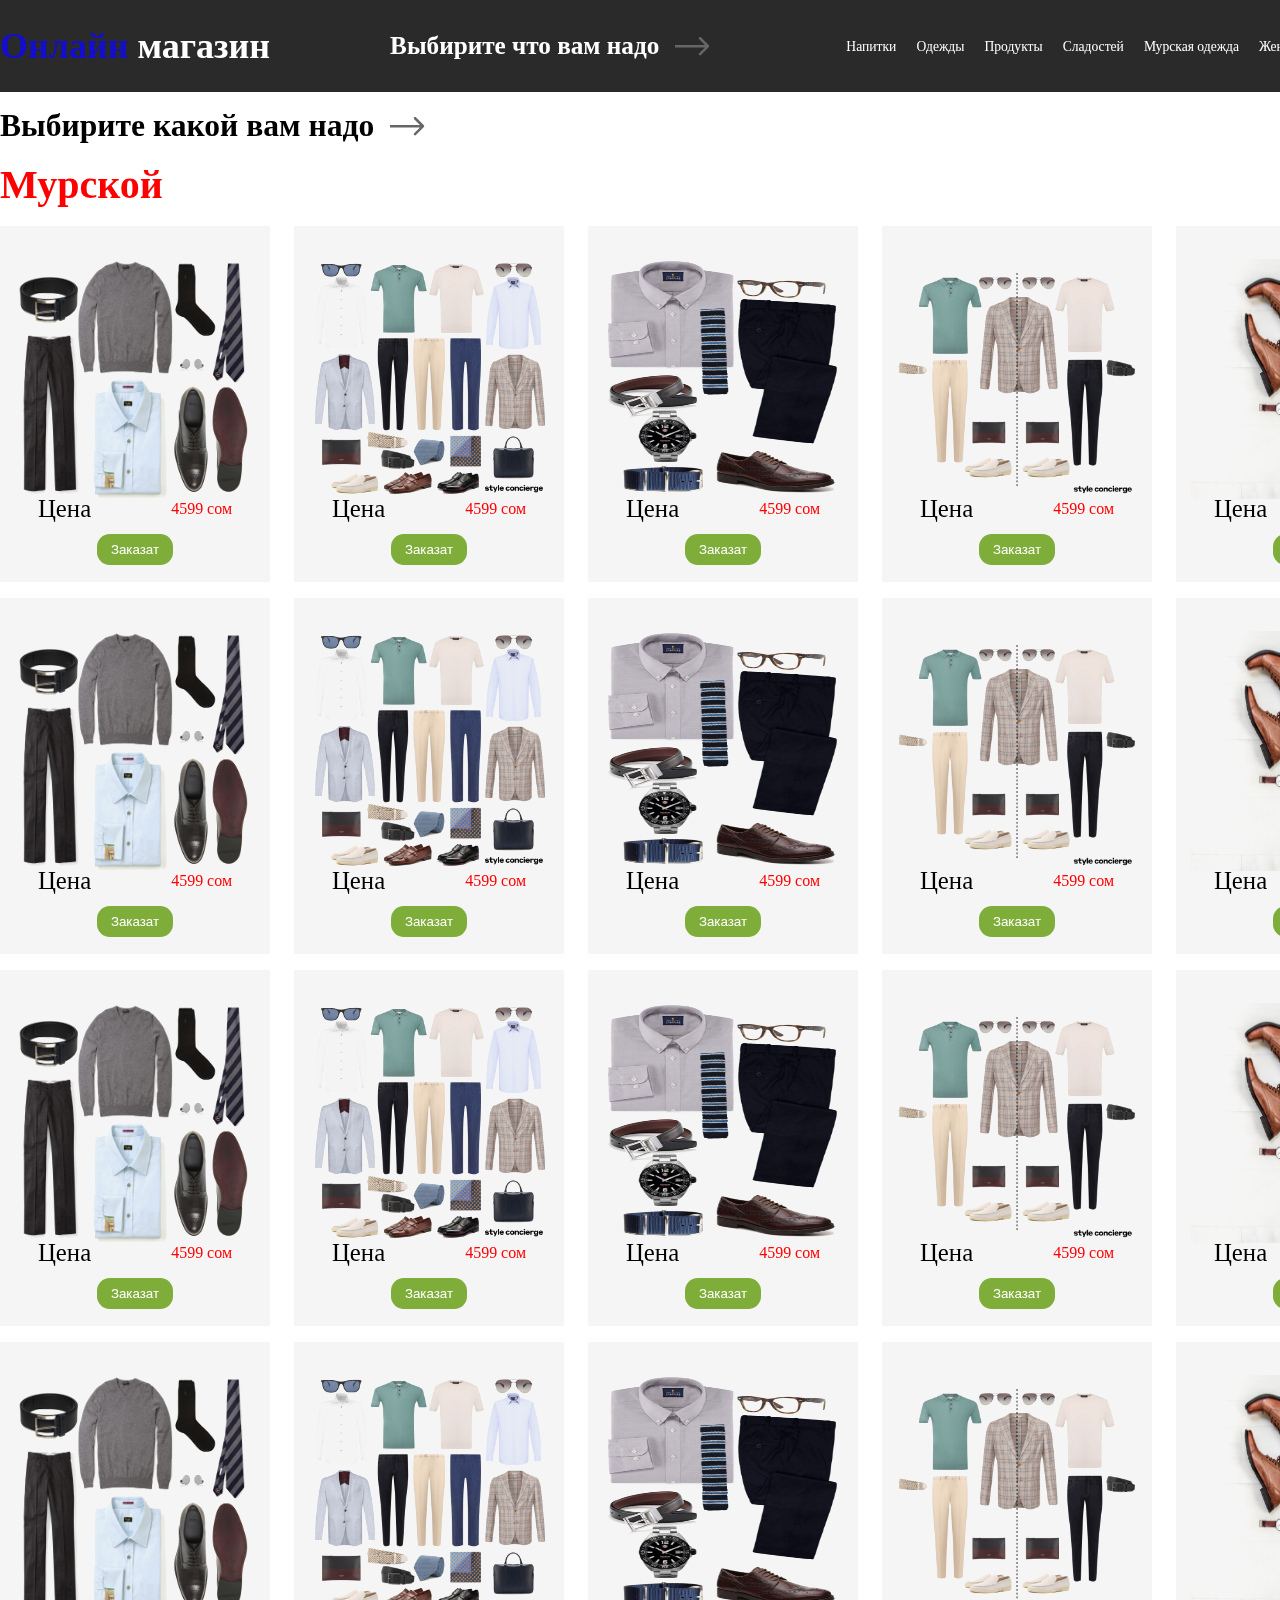
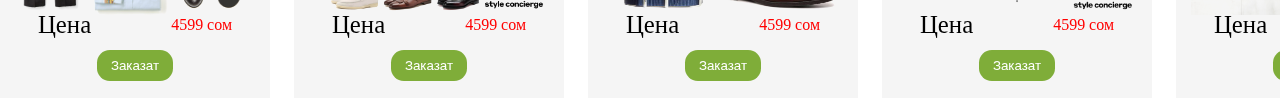
<file: index5.html>
<!DOCTYPE html>
<html lang="en">
  <head>
    <meta charset="UTF-8" />
    <meta name="viewport" content="width=device-width, initial-scale=1.0" />
    <title>Мурской одежды</title>
    <link rel="stylesheet" href="./style5.css" />
  </head>
  <body>
    <header id="header">
      <div class="container">
        <div class="header">
          <div class="herader-gl">
            <h1>Онлайн <span> магазин</span></h1>
          </div>
          <div class="header-k">
            <h2>Выбирите что вам надо</h2>
            <img src="./img/1.svg" alt="" />
          </div>
          <div class="header-a">
            <a href="index1.html">Напитки</a>
            <a href="index2.html">Одежды</a>
            <a href="index3.html">Продукты</a>
            <a href="index4.html">Сладостей</a>
            <a href="index5.html">Мурская одежда</a>
            <a href="index6.html">Женская одежда </a>
            <a href="index7.html">Фудболки</a>
            <a href="index8.html">Шортики</a>
            <a href="index9.html">Сумки</a>
          </div>
          <a class="a1" href="index.html"
            ><ion-icon name="arrow-back-outline"></ion-icon>Назад</a
          >
        </div>
      </div>
    </header>

    <section id="cloth">
      <div class="container">
        <div class="cloth">
          <div class="header-k">
            <h3>Выбирите какой вам надо</h3>
            <img src="./img/1.svg" alt="" />
          </div>
          <div class="zm">
            <div class="z1">
              <h1 class="v1">Мурской</h1>
            </div>
            <div class="bn">
              <div class="fanta">
                <img src="./img/1050.jpg" alt="" />

                <div class="d1">
                  <h4>Цена</h4>
                  <p>4599 сом</p>
                </div>

                <button class="xz">Заказат</button>
              </div>

              <div class="fanta">
                <img src="./img/1051.jpg" alt="" />
                <div class="d1">
                  <h4>Цена</h4>
                  <p>4599 сом</p>
                </div>

                <button class="xz">Заказат</button>
              </div>

              <div class="fanta">
                <img src="./img/1052.jpg" alt="" />
                <div class="d1">
                  <h4>Цена</h4>
                  <p>4599 сом</p>
                </div>

                <button class="xz">Заказат</button>
              </div>

              <div class="fanta">
                <img src="./img/1054юозп" alt="" />
                <div class="d1">
                  <h4>Цена</h4>
                  <p>4599 сом</p>
                </div>

                <button class="xz">Заказат</button>
              </div>

              <div class="fanta">
                <img src="./img/1055.jpg" alt="" />
                <div class="d1">
                  <h4>Цена</h4>
                  <p>4599 сом</p>
                </div>

                <button class="xz">Заказат</button>
              </div>
              <div class="fanta">
                <img src="./img/1056.jps" alt="" />
                <div class="d1">
                  <h4>Цена</h4>
                  <p>4599 сом</p>
                </div>

                <button class="xz">Заказат</button>
              </div>
            </div>
            <div class="bn">
              <div class="fanta">
                <img src="./img/1050.jpg" alt="" />

                <div class="d1">
                  <h4>Цена</h4>
                  <p>4599 сом</p>
                </div>

                <button class="xz">Заказат</button>
              </div>

              <div class="fanta">
                <img src="./img/1051.jpg" alt="" />
                <div class="d1">
                  <h4>Цена</h4>
                  <p>4599 сом</p>
                </div>

                <button class="xz">Заказат</button>
              </div>

              <div class="fanta">
                <img src="./img/1052.jpg" alt="" />
                <div class="d1">
                  <h4>Цена</h4>
                  <p>4599 сом</p>
                </div>

                <button class="xz">Заказат</button>
              </div>

              <div class="fanta">
                <img src="./img/1054юозп" alt="" />
                <div class="d1">
                  <h4>Цена</h4>
                  <p>4599 сом</p>
                </div>

                <button class="xz">Заказат</button>
              </div>

              <div class="fanta">
                <img src="./img/1055.jpg" alt="" />
                <div class="d1">
                  <h4>Цена</h4>
                  <p>4599 сом</p>
                </div>

                <button class="xz">Заказат</button>
              </div>
              <div class="fanta">
                <img src="./img/1056.jps" alt="" />
                <div class="d1">
                  <h4>Цена</h4>
                  <p>4599 сом</p>
                </div>

                <button class="xz">Заказат</button>
              </div>
            </div>
            <div class="bn">
              <div class="fanta">
                <img src="./img/1050.jpg" alt="" />

                <div class="d1">
                  <h4>Цена</h4>
                  <p>4599 сом</p>
                </div>

                <button class="xz">Заказат</button>
              </div>

              <div class="fanta">
                <img src="./img/1051.jpg" alt="" />
                <div class="d1">
                  <h4>Цена</h4>
                  <p>4599 сом</p>
                </div>

                <button class="xz">Заказат</button>
              </div>

              <div class="fanta">
                <img src="./img/1052.jpg" alt="" />
                <div class="d1">
                  <h4>Цена</h4>
                  <p>4599 сом</p>
                </div>

                <button class="xz">Заказат</button>
              </div>

              <div class="fanta">
                <img src="./img/1054юозп" alt="" />
                <div class="d1">
                  <h4>Цена</h4>
                  <p>4599 сом</p>
                </div>

                <button class="xz">Заказат</button>
              </div>

              <div class="fanta">
                <img src="./img/1055.jpg" alt="" />
                <div class="d1">
                  <h4>Цена</h4>
                  <p>4599 сом</p>
                </div>

                <button class="xz">Заказат</button>
              </div>
              <div class="fanta">
                <img src="./img/1056.jps" alt="" />
                <div class="d1">
                  <h4>Цена</h4>
                  <p>4599 сом</p>
                </div>

                <button class="xz">Заказат</button>
              </div>
            </div>
            <div class="bn">
              <div class="fanta">
                <img src="./img/1050.jpg" alt="" />

                <div class="d1">
                  <h4>Цена</h4>
                  <p>4599 сом</p>
                </div>

                <button class="xz">Заказат</button>
              </div>

              <div class="fanta">
                <img src="./img/1051.jpg" alt="" />
                <div class="d1">
                  <h4>Цена</h4>
                  <p>4599 сом</p>
                </div>

                <button class="xz">Заказат</button>
              </div>

              <div class="fanta">
                <img src="./img/1052.jpg" alt="" />
                <div class="d1">
                  <h4>Цена</h4>
                  <p>4599 сом</p>
                </div>

                <button class="xz">Заказат</button>
              </div>

              <div class="fanta">
                <img src="./img/1054юозп" alt="" />
                <div class="d1">
                  <h4>Цена</h4>
                  <p>4599 сом</p>
                </div>

                <button class="xz">Заказат</button>
              </div>

              <div class="fanta">
                <img src="./img/1055.jpg" alt="" />
                <div class="d1">
                  <h4>Цена</h4>
                  <p>4599 сом</p>
                </div>

                <button class="xz">Заказат</button>
              </div>
              <div class="fanta">
                <img src="./img/1056.jps" alt="" />
                <div class="d1">
                  <h4>Цена</h4>
                  <p>4599 сом</p>
                </div>

                <button class="xz">Заказат</button>
              </div>
            </div>
          </div>
        </div>
      </div>
    </section>
  </body>
</html>
</file>
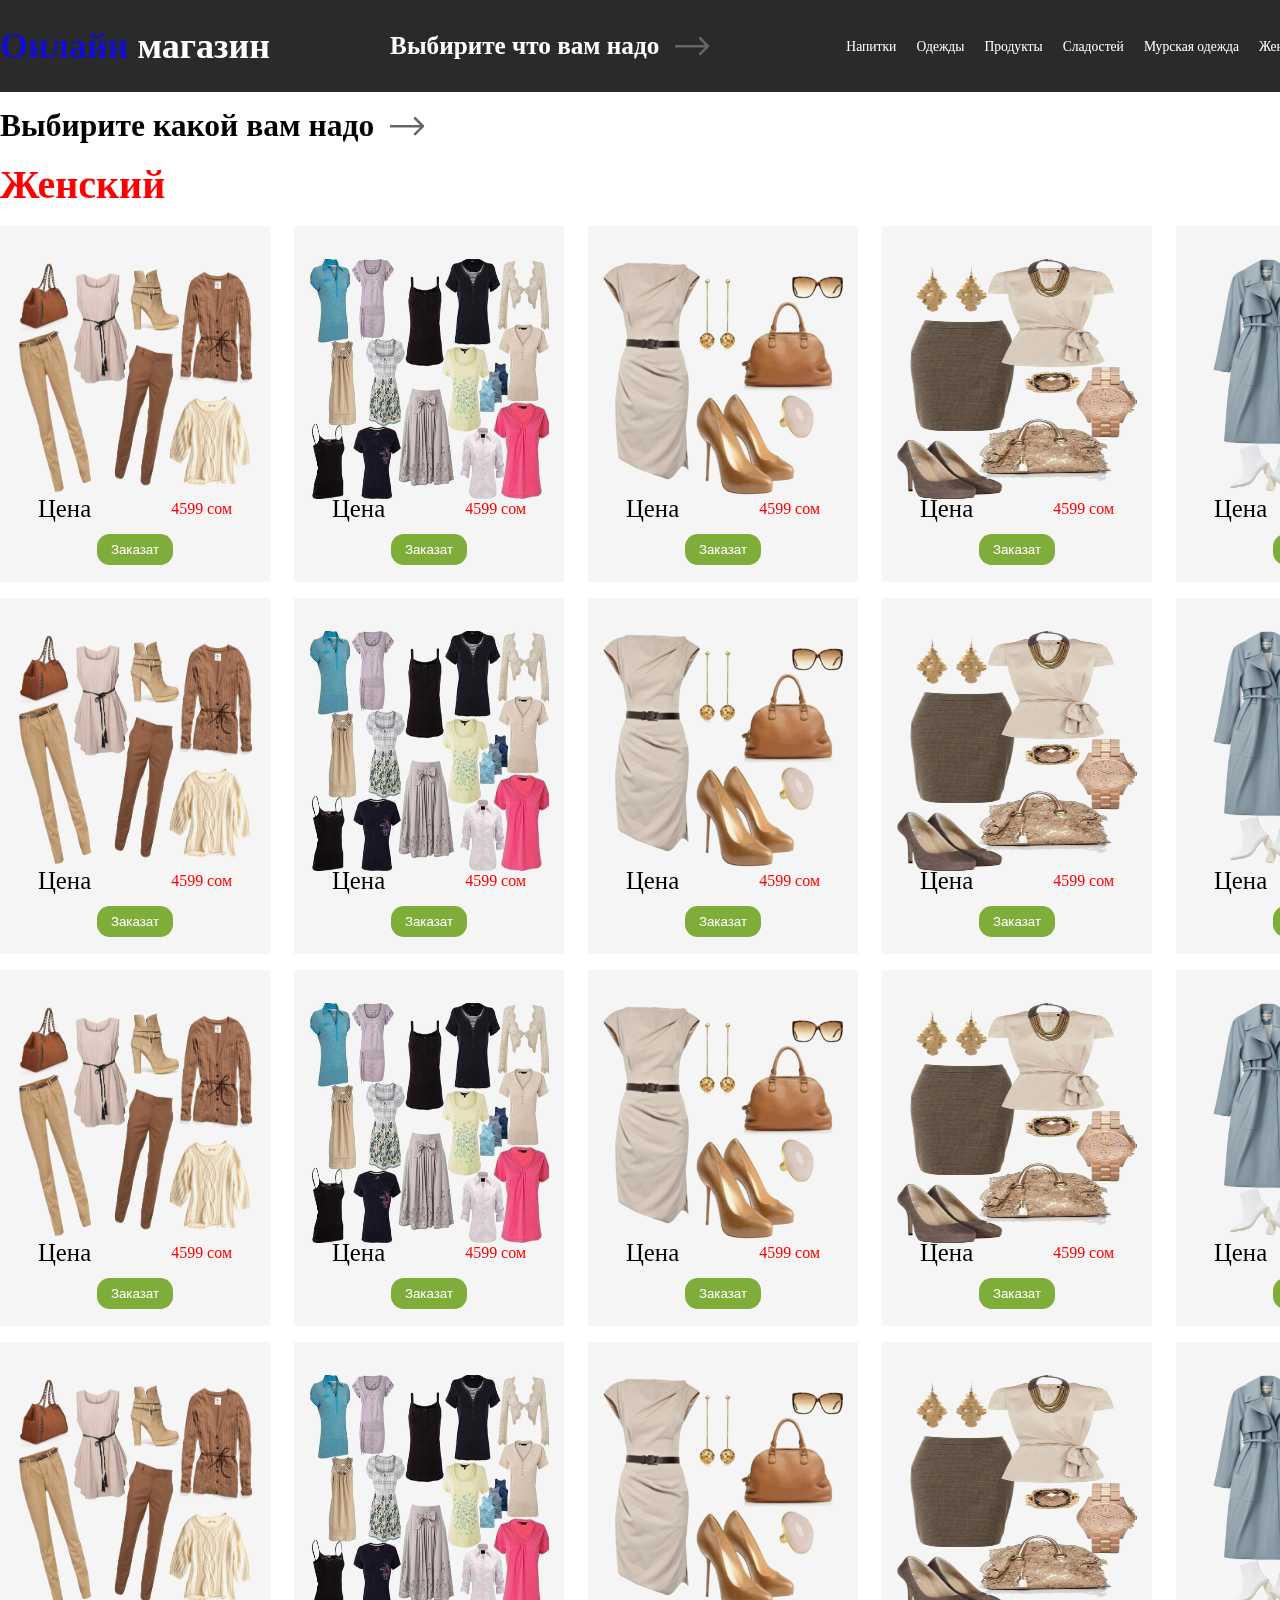
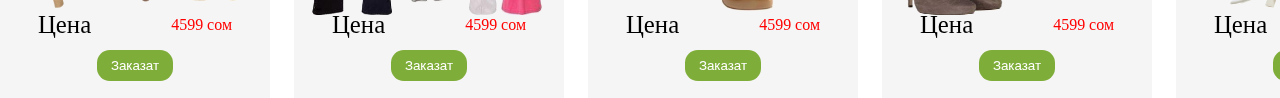
<file: index6.html>
<!DOCTYPE html>
<html lang="en">
  <head>
    <meta charset="UTF-8" />
    <meta name="viewport" content="width=device-width, initial-scale=1.0" />
    <title>Женский одежды</title>
    <link rel="stylesheet" href="./style6.css" />
  </head>
  <body>
    <header id="header">
      <div class="container">
        <div class="header">
          <div class="herader-gl">
            <h1>Онлайн <span> магазин</span></h1>
          </div>
          <div class="header-k">
            <h2>Выбирите что вам надо</h2>
            <img src="./img/1.svg" alt="" />
          </div>
          <div class="header-a">
            <a href="index1.html">Напитки</a>
            <a href="index2.html">Одежды</a>
            <a href="index3.html">Продукты</a>
            <a href="index4.html">Сладостей</a>
            <a href="index5.html">Мурская одежда</a>
            <a href="index6.html">Женская одежда </a>
            <a href="index7.html">Фудболки</a>
            <a href="index8.html">Шортики</a>
            <a href="index9.html">Сумки</a>
          </div>
          <a class="a1" href="index.html"
            ><ion-icon name="arrow-back-outline"></ion-icon>Назад</a
          >
        </div>
      </div>
    </header>

    <section id="cloth">
      <div class="container">
        <div class="cloth">
          <div class="header-k">
            <h3>Выбирите какой вам надо</h3>
            <img src="./img/1.svg" alt="" />
          </div>
         
          <div class="zm">
            <div class="z1">
              <h1 class="v1">Женский</h1>
            </div>
            <div class="bn">
              <div class="fanta">
                <img src="./img/1061.jpg" alt="" />

                <div class="d1">
                  <h4>Цена</h4>
                  <p>4599 сом</p>
                </div>

                <button class="xz">Заказат</button>
              </div>

              <div class="fanta">
                <img src="./img/1062.jpg" alt="" />
                <div class="d1">
                  <h4>Цена</h4>
                  <p>4599 сом</p>
                </div>

                <button class="xz">Заказат</button>
              </div>

              <div class="fanta">
                <img src="./img/1232.jpg" alt="" />
                <div class="d1">
                  <h4>Цена</h4>
                  <p>4599 сом</p>
                </div>

                <button class="xz">Заказат</button>
              </div>

              <div class="fanta">
                <img src="./img/1064.jpg" alt="" />
                <div class="d1">
                  <h4>Цена</h4>
                  <p>4599 сом</p>
                </div>

                <button class="xz">Заказат</button>
              </div>

              <div class="fanta">
                <img src="./img/1065.jpg" alt="" />
                <div class="d1">
                  <h4>Цена</h4>
                  <p>4599 сом</p>
                </div>

                <button class="xz">Заказат</button>
              </div>
              <div class="fanta">
                <img src="./img/1066.jpg" alt="" />
                <div class="d1">
                  <h4>Цена</h4>
                  <p>4599 сом</p>
                </div>

                <button class="xz">Заказат</button>
              </div>
            </div>
            <div class="bn">
              <div class="fanta">
                <img src="./img/1061.jpg" alt="" />

                <div class="d1">
                  <h4>Цена</h4>
                  <p>4599 сом</p>
                </div>

                <button class="xz">Заказат</button>
              </div>

              <div class="fanta">
                <img src="./img/1062.jpg" alt="" />
                <div class="d1">
                  <h4>Цена</h4>
                  <p>4599 сом</p>
                </div>

                <button class="xz">Заказат</button>
              </div>

              <div class="fanta">
                <img src="./img/1232.jpg" alt="" />
                <div class="d1">
                  <h4>Цена</h4>
                  <p>4599 сом</p>
                </div>

                <button class="xz">Заказат</button>
              </div>

              <div class="fanta">
                <img src="./img/1064.jpg" alt="" />
                <div class="d1">
                  <h4>Цена</h4>
                  <p>4599 сом</p>
                </div>

                <button class="xz">Заказат</button>
              </div>

              <div class="fanta">
                <img src="./img/1065.jpg" alt="" />
                <div class="d1">
                  <h4>Цена</h4>
                  <p>4599 сом</p>
                </div>

                <button class="xz">Заказат</button>
              </div>
              <div class="fanta">
                <img src="./img/1066.jpg" alt="" />
                <div class="d1">
                  <h4>Цена</h4>
                  <p>4599 сом</p>
                </div>

                <button class="xz">Заказат</button>
              </div>
            </div>
            <div class="bn">
              <div class="fanta">
                <img src="./img/1061.jpg" alt="" />

                <div class="d1">
                  <h4>Цена</h4>
                  <p>4599 сом</p>
                </div>

                <button class="xz">Заказат</button>
              </div>

              <div class="fanta">
                <img src="./img/1062.jpg" alt="" />
                <div class="d1">
                  <h4>Цена</h4>
                  <p>4599 сом</p>
                </div>

                <button class="xz">Заказат</button>
              </div>

              <div class="fanta">
                <img src="./img/1232.jpg" alt="" />
                <div class="d1">
                  <h4>Цена</h4>
                  <p>4599 сом</p>
                </div>

                <button class="xz">Заказат</button>
              </div>

              <div class="fanta">
                <img src="./img/1064.jpg" alt="" />
                <div class="d1">
                  <h4>Цена</h4>
                  <p>4599 сом</p>
                </div>

                <button class="xz">Заказат</button>
              </div>

              <div class="fanta">
                <img src="./img/1065.jpg" alt="" />
                <div class="d1">
                  <h4>Цена</h4>
                  <p>4599 сом</p>
                </div>

                <button class="xz">Заказат</button>
              </div>
              <div class="fanta">
                <img src="./img/1066.jpg" alt="" />
                <div class="d1">
                  <h4>Цена</h4>
                  <p>4599 сом</p>
                </div>

                <button class="xz">Заказат</button>
              </div>
            </div>
            <div class="bn">
              <div class="fanta">
                <img src="./img/1061.jpg" alt="" />

                <div class="d1">
                  <h4>Цена</h4>
                  <p>4599 сом</p>
                </div>

                <button class="xz">Заказат</button>
              </div>

              <div class="fanta">
                <img src="./img/1062.jpg" alt="" />
                <div class="d1">
                  <h4>Цена</h4>
                  <p>4599 сом</p>
                </div>

                <button class="xz">Заказат</button>
              </div>

              <div class="fanta">
                <img src="./img/1232.jpg" alt="" />
                <div class="d1">
                  <h4>Цена</h4>
                  <p>4599 сом</p>
                </div>

                <button class="xz">Заказат</button>
              </div>

              <div class="fanta">
                <img src="./img/1064.jpg" alt="" />
                <div class="d1">
                  <h4>Цена</h4>
                  <p>4599 сом</p>
                </div>

                <button class="xz">Заказат</button>
              </div>

              <div class="fanta">
                <img src="./img/1065.jpg" alt="" />
                <div class="d1">
                  <h4>Цена</h4>
                  <p>4599 сом</p>
                </div>

                <button class="xz">Заказат</button>
              </div>
              <div class="fanta">
                <img src="./img/1066.jpg" alt="" />
                <div class="d1">
                  <h4>Цена</h4>
                  <p>4599 сом</p>
                </div>

                <button class="xz">Заказат</button>
              </div>
            </div>
          </div>
        </div>
      </div>
    </section>
  </body>
</html>
</file>
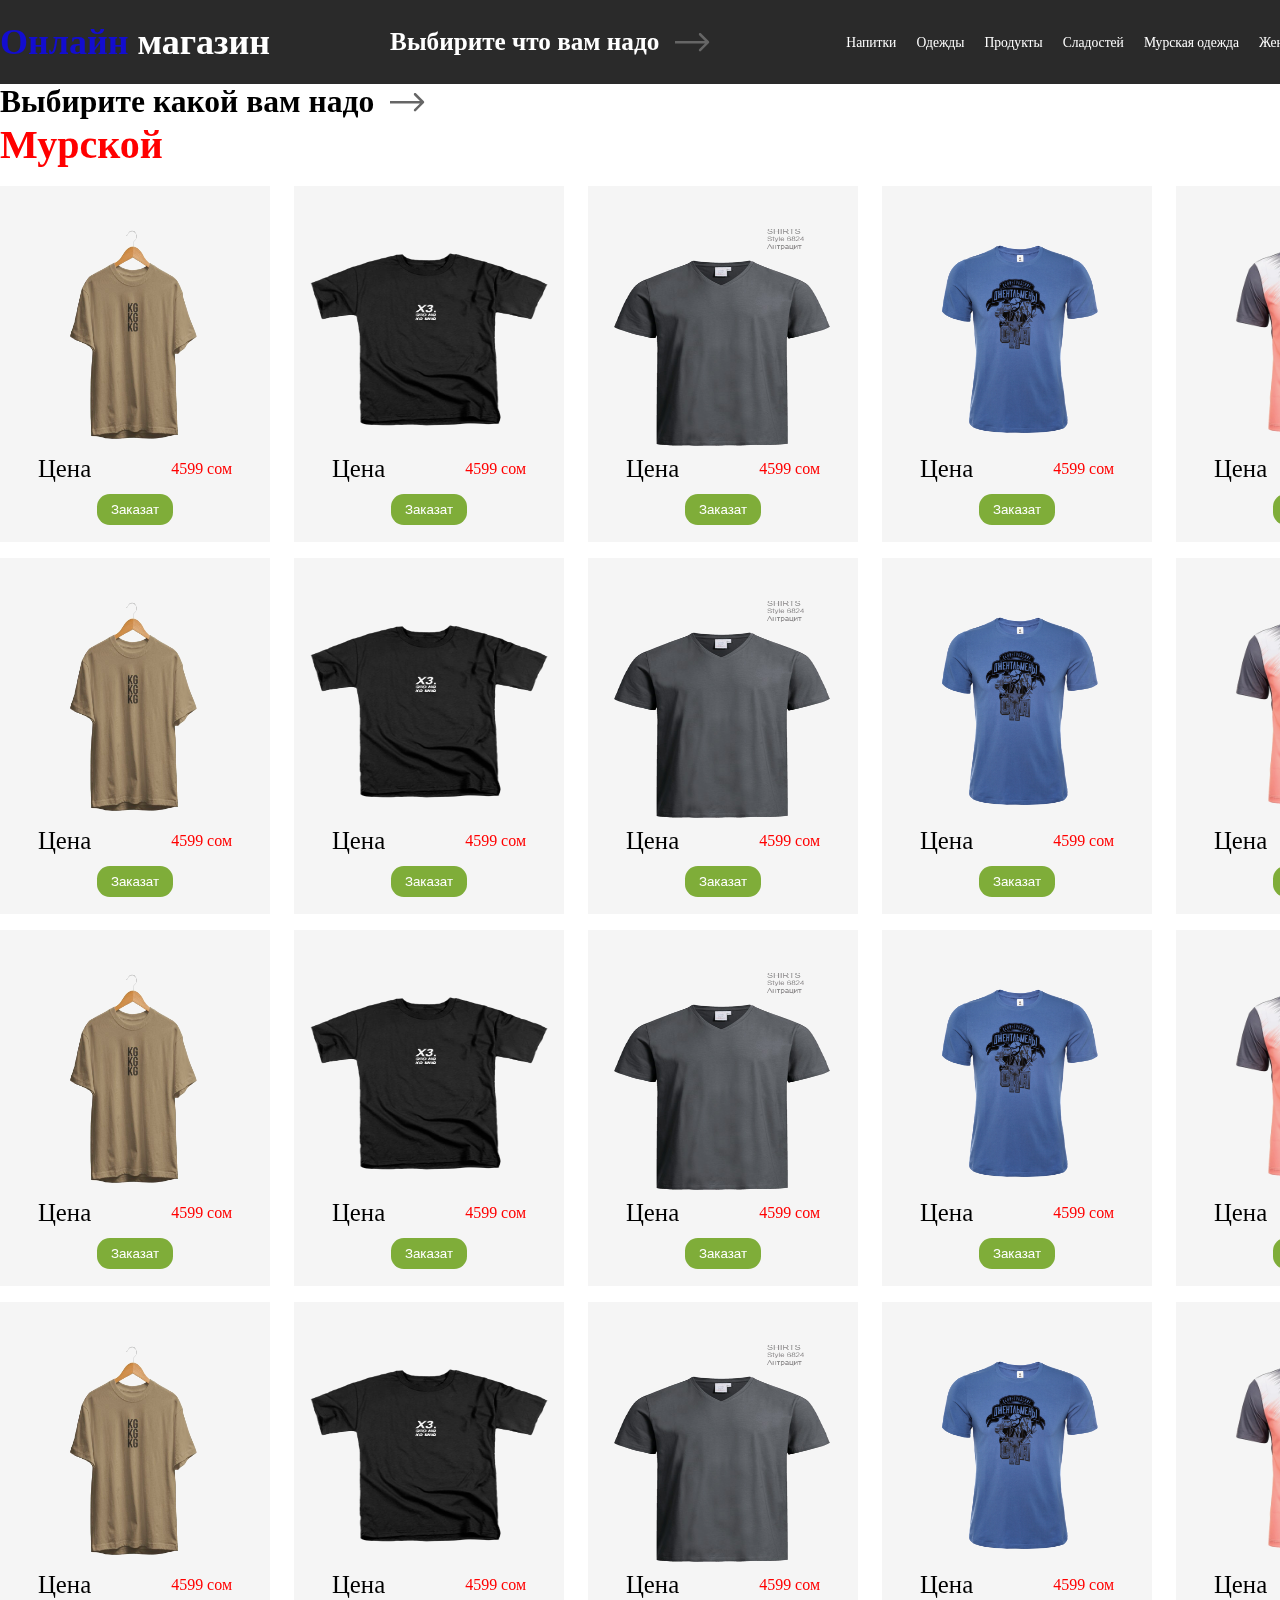
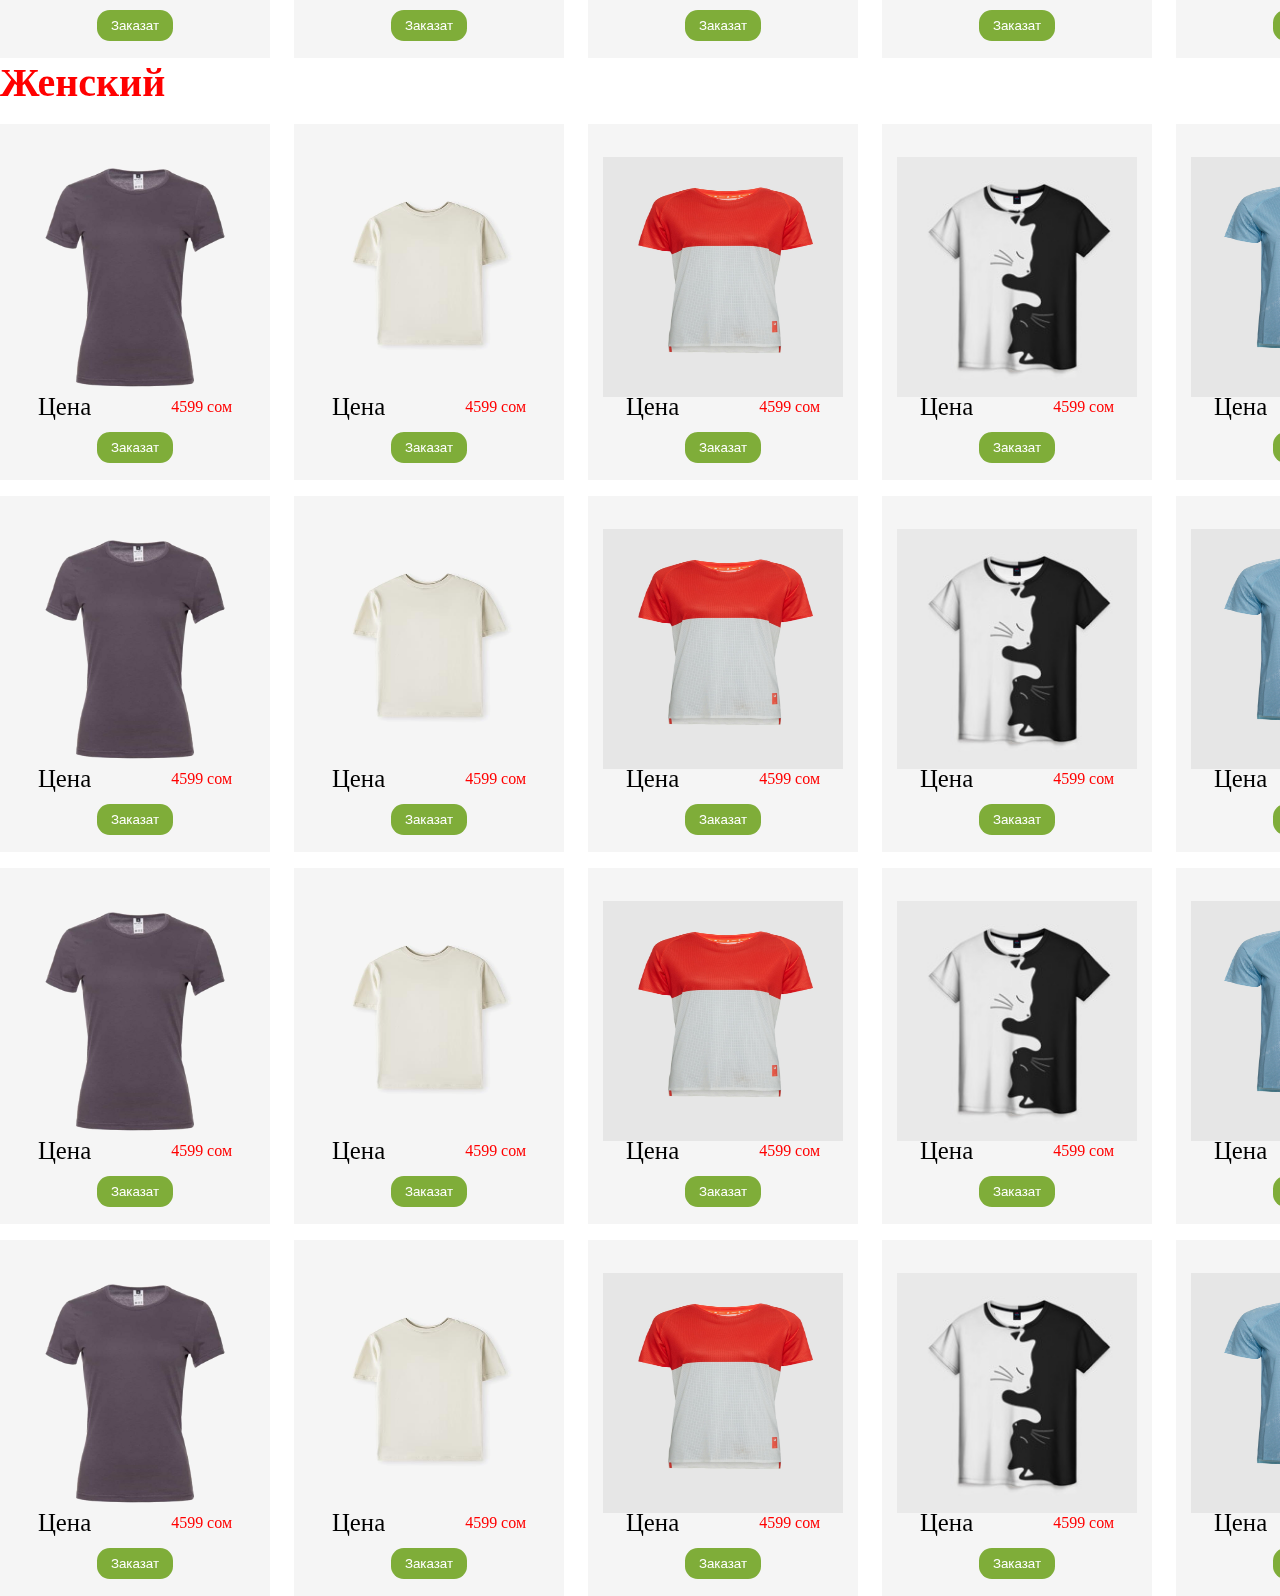
<file: index7.html>
<!DOCTYPE html>
<html lang="en">
  <head>
    <meta charset="UTF-8" />
    <meta name="viewport" content="width=device-width, initial-scale=1.0" />
    <title>Фудболки</title>
    <link rel="stylesheet" href="./style7.css" />
  </head>
  <body>
    <header id="header">
      <div class="container">
        <div class="header">
          <div class="herader-gl">
            <h1>Онлайн <span> магазин</span></h1>
          </div>
          <div class="header-k">
            <h2>Выбирите что вам надо</h2>
            <img src="./img/1.svg" alt="" />
          </div>
          <div class="header-a">
            <a href="index1.html">Напитки</a>
            <a href="index2.html">Одежды</a>
            <a href="index3.html">Продукты</a>
            <a href="index4.html">Сладостей</a>
            <a href="index5.html">Мурская одежда</a>
            <a href="index6.html">Женская одежда </a>
            <a href="index7.html">Фудболки</a>
            <a href="index8.html">Шортики</a>
            <a href="index9.html">Сумки</a>
          </div>
          <a class="a1" href="index.html"
            ><ion-icon name="arrow-back-outline"></ion-icon>Назад</a
          >
        </div>
      </div>
    </header>

    <section id="cloth">
      <div class="container">
        <div class="cloth">
          <div class="header-k">
            <h3>Выбирите какой вам надо</h3>
            <img src="./img/1.svg" alt="" />
          </div>
          <div class="zm">
            <div class="z1">
              <h1 class="v1">Мурской</h1>
            </div>
            <div class="bn">
              <div class="fanta">
                <img src="./img/400.jpeg" alt="" />

                <div class="d1">
                  <h4>Цена</h4>
                  <p>4599 сом</p>
                </div>

                <button class="xz">Заказат</button>
              </div>

              <div class="fanta">
                <img src="./img/401.jpg" alt="" />
                <div class="d1">
                  <h4>Цена</h4>
                  <p>4599 сом</p>
                </div>

                <button class="xz">Заказат</button>
              </div>

              <div class="fanta">
                <img src="./img/402.jpg" alt="" />
                <div class="d1">
                  <h4>Цена</h4>
                  <p>4599 сом</p>
                </div>

                <button class="xz">Заказат</button>
              </div>

              <div class="fanta">
                <img src="./img/403.jpg.jpg" alt="" />
                <div class="d1">
                  <h4>Цена</h4>
                  <p>4599 сом</p>
                </div>

                <button class="xz">Заказат</button>
              </div>

              <div class="fanta">
                <img src="./img/404.jpg" alt="" />
                <div class="d1">
                  <h4>Цена</h4>
                  <p>4599 сом</p>
                </div>

                <button class="xz">Заказат</button>
              </div>
              <div class="fanta">
                <img src="./img/402..jpg" alt="" />
                <div class="d1">
                  <h4>Цена</h4>
                  <p>4599 сом</p>
                </div>

                <button class="xz">Заказат</button>
              </div>
            </div>
            <div class="bn">
              <div class="fanta">
                <img src="./img/400.jpeg" alt="" />

                <div class="d1">
                  <h4>Цена</h4>
                  <p>4599 сом</p>
                </div>

                <button class="xz">Заказат</button>
              </div>

              <div class="fanta">
                <img src="./img/401.jpg" alt="" />
                <div class="d1">
                  <h4>Цена</h4>
                  <p>4599 сом</p>
                </div>

                <button class="xz">Заказат</button>
              </div>

              <div class="fanta">
                <img src="./img/402.jpg" alt="" />
                <div class="d1">
                  <h4>Цена</h4>
                  <p>4599 сом</p>
                </div>

                <button class="xz">Заказат</button>
              </div>

              <div class="fanta">
                <img src="./img/403.jpg.jpg" alt="" />
                <div class="d1">
                  <h4>Цена</h4>
                  <p>4599 сом</p>
                </div>

                <button class="xz">Заказат</button>
              </div>

              <div class="fanta">
                <img src="./img/404.jpg" alt="" />
                <div class="d1">
                  <h4>Цена</h4>
                  <p>4599 сом</p>
                </div>

                <button class="xz">Заказат</button>
              </div>
              <div class="fanta">
                <img src="./img/402..jpg" alt="" />
                <div class="d1">
                  <h4>Цена</h4>
                  <p>4599 сом</p>
                </div>

                <button class="xz">Заказат</button>
              </div>
            </div>
            <div class="bn">
              <div class="fanta">
                <img src="./img/400.jpeg" alt="" />

                <div class="d1">
                  <h4>Цена</h4>
                  <p>4599 сом</p>
                </div>

                <button class="xz">Заказат</button>
              </div>

              <div class="fanta">
                <img src="./img/401.jpg" alt="" />
                <div class="d1">
                  <h4>Цена</h4>
                  <p>4599 сом</p>
                </div>

                <button class="xz">Заказат</button>
              </div>

              <div class="fanta">
                <img src="./img/402.jpg" alt="" />
                <div class="d1">
                  <h4>Цена</h4>
                  <p>4599 сом</p>
                </div>

                <button class="xz">Заказат</button>
              </div>

              <div class="fanta">
                <img src="./img/403.jpg.jpg" alt="" />
                <div class="d1">
                  <h4>Цена</h4>
                  <p>4599 сом</p>
                </div>

                <button class="xz">Заказат</button>
              </div>

              <div class="fanta">
                <img src="./img/404.jpg" alt="" />
                <div class="d1">
                  <h4>Цена</h4>
                  <p>4599 сом</p>
                </div>

                <button class="xz">Заказат</button>
              </div>
              <div class="fanta">
                <img src="./img/402..jpg" alt="" />
                <div class="d1">
                  <h4>Цена</h4>
                  <p>4599 сом</p>
                </div>

                <button class="xz">Заказат</button>
              </div>
            </div>
            <div class="bn">
              <div class="fanta">
                <img src="./img/400.jpeg" alt="" />

                <div class="d1">
                  <h4>Цена</h4>
                  <p>4599 сом</p>
                </div>

                <button class="xz">Заказат</button>
              </div>

              <div class="fanta">
                <img src="./img/401.jpg" alt="" />
                <div class="d1">
                  <h4>Цена</h4>
                  <p>4599 сом</p>
                </div>

                <button class="xz">Заказат</button>
              </div>

              <div class="fanta">
                <img src="./img/402.jpg" alt="" />
                <div class="d1">
                  <h4>Цена</h4>
                  <p>4599 сом</p>
                </div>

                <button class="xz">Заказат</button>
              </div>

              <div class="fanta">
                <img src="./img/403.jpg.jpg" alt="" />
                <div class="d1">
                  <h4>Цена</h4>
                  <p>4599 сом</p>
                </div>

                <button class="xz">Заказат</button>
              </div>

              <div class="fanta">
                <img src="./img/404.jpg" alt="" />
                <div class="d1">
                  <h4>Цена</h4>
                  <p>4599 сом</p>
                </div>

                <button class="xz">Заказат</button>
              </div>
              <div class="fanta">
                <img src="./img/402..jpg" alt="" />
                <div class="d1">
                  <h4>Цена</h4>
                  <p>4599 сом</p>
                </div>

                <button class="xz">Заказат</button>
              </div>
            </div>
          </div>

          <section id="cloth">
            <div class="container">
              <div class="cloth">
                <div class="zm">
                  <div class="z1">
                    <h1 class="v1">Женский</h1>
                  </div>
                  <div class="bn">
                    <div class="fanta">
                      <img src="./img/600.jpg" alt="" />

                      <div class="d1">
                        <h4>Цена</h4>
                        <p>4599 сом</p>
                      </div>

                      <button class="xz">Заказат</button>
                    </div>

                    <div class="fanta">
                      <img src="./img/601.jpg" alt="" />
                      <div class="d1">
                        <h4>Цена</h4>
                        <p>4599 сом</p>
                      </div>

                      <button class="xz">Заказат</button>
                    </div>

                    <div class="fanta">
                      <img src="./img/602.jpeg" alt="" />
                      <div class="d1">
                        <h4>Цена</h4>
                        <p>4599 сом</p>
                      </div>

                      <button class="xz">Заказат</button>
                    </div>

                    <div class="fanta">
                      <img src="./img/603.jpg" alt="" />
                      <div class="d1">
                        <h4>Цена</h4>
                        <p>4599 сом</p>
                      </div>

                      <button class="xz">Заказат</button>
                    </div>

                    <div class="fanta">
                      <img src="./img/604.jpg" alt="" />
                      <div class="d1">
                        <h4>Цена</h4>
                        <p>4599 сом</p>
                      </div>

                      <button class="xz">Заказат</button>
                    </div>
                    <div class="fanta">
                      <img src="./img/605.jpg" alt="" />
                      <div class="d1">
                        <h4>Цена</h4>
                        <p>4599 сом</p>
                      </div>

                      <button class="xz">Заказат</button>
                    </div>
                  </div>
                  <div class="bn">
                    <div class="fanta">
                      <img src="./img/600.jpg" alt="" />

                      <div class="d1">
                        <h4>Цена</h4>
                        <p>4599 сом</p>
                      </div>

                      <button class="xz">Заказат</button>
                    </div>

                    <div class="fanta">
                      <img src="./img/601.jpg" alt="" />
                      <div class="d1">
                        <h4>Цена</h4>
                        <p>4599 сом</p>
                      </div>

                      <button class="xz">Заказат</button>
                    </div>

                    <div class="fanta">
                      <img src="./img/602.jpeg" alt="" />
                      <div class="d1">
                        <h4>Цена</h4>
                        <p>4599 сом</p>
                      </div>

                      <button class="xz">Заказат</button>
                    </div>

                    <div class="fanta">
                      <img src="./img/603.jpg" alt="" />
                      <div class="d1">
                        <h4>Цена</h4>
                        <p>4599 сом</p>
                      </div>

                      <button class="xz">Заказат</button>
                    </div>

                    <div class="fanta">
                      <img src="./img/604.jpg" alt="" />
                      <div class="d1">
                        <h4>Цена</h4>
                        <p>4599 сом</p>
                      </div>

                      <button class="xz">Заказат</button>
                    </div>
                    <div class="fanta">
                      <img src="./img/605.jpg" alt="" />
                      <div class="d1">
                        <h4>Цена</h4>
                        <p>4599 сом</p>
                      </div>

                      <button class="xz">Заказат</button>
                    </div>
                  </div>
                  <div class="bn">
                    <div class="fanta">
                      <img src="./img/600.jpg" alt="" />

                      <div class="d1">
                        <h4>Цена</h4>
                        <p>4599 сом</p>
                      </div>

                      <button class="xz">Заказат</button>
                    </div>

                    <div class="fanta">
                      <img src="./img/601.jpg" alt="" />
                      <div class="d1">
                        <h4>Цена</h4>
                        <p>4599 сом</p>
                      </div>

                      <button class="xz">Заказат</button>
                    </div>

                    <div class="fanta">
                      <img src="./img/602.jpeg" alt="" />
                      <div class="d1">
                        <h4>Цена</h4>
                        <p>4599 сом</p>
                      </div>

                      <button class="xz">Заказат</button>
                    </div>

                    <div class="fanta">
                      <img src="./img/603.jpg" alt="" />
                      <div class="d1">
                        <h4>Цена</h4>
                        <p>4599 сом</p>
                      </div>

                      <button class="xz">Заказат</button>
                    </div>

                    <div class="fanta">
                      <img src="./img/604.jpg" alt="" />
                      <div class="d1">
                        <h4>Цена</h4>
                        <p>4599 сом</p>
                      </div>

                      <button class="xz">Заказат</button>
                    </div>
                    <div class="fanta">
                      <img src="./img/605.jpg" alt="" />
                      <div class="d1">
                        <h4>Цена</h4>
                        <p>4599 сом</p>
                      </div>

                      <button class="xz">Заказат</button>
                    </div>
                  </div>
                  <div class="bn">
                    <div class="fanta">
                      <img src="./img/600.jpg" alt="" />

                      <div class="d1">
                        <h4>Цена</h4>
                        <p>4599 сом</p>
                      </div>

                      <button class="xz">Заказат</button>
                    </div>

                    <div class="fanta">
                      <img src="./img/601.jpg" alt="" />
                      <div class="d1">
                        <h4>Цена</h4>
                        <p>4599 сом</p>
                      </div>

                      <button class="xz">Заказат</button>
                    </div>

                    <div class="fanta">
                      <img src="./img/602.jpeg" alt="" />
                      <div class="d1">
                        <h4>Цена</h4>
                        <p>4599 сом</p>
                      </div>

                      <button class="xz">Заказат</button>
                    </div>

                    <div class="fanta">
                      <img src="./img/603.jpg" alt="" />
                      <div class="d1">
                        <h4>Цена</h4>
                        <p>4599 сом</p>
                      </div>

                      <button class="xz">Заказат</button>
                    </div>

                    <div class="fanta">
                      <img src="./img/604.jpg" alt="" />
                      <div class="d1">
                        <h4>Цена</h4>
                        <p>4599 сом</p>
                      </div>

                      <button class="xz">Заказат</button>
                    </div>
                    <div class="fanta">
                      <img src="./img/605.jpg" alt="" />
                      <div class="d1">
                        <h4>Цена</h4>
                        <p>4599 сом</p>
                      </div>

                      <button class="xz">Заказат</button>
                    </div>
                  </div>
                </div>
              </div>
            </div>
          </section>
        </div>
      </div>
    </section>
  </body>
</html>
</file>
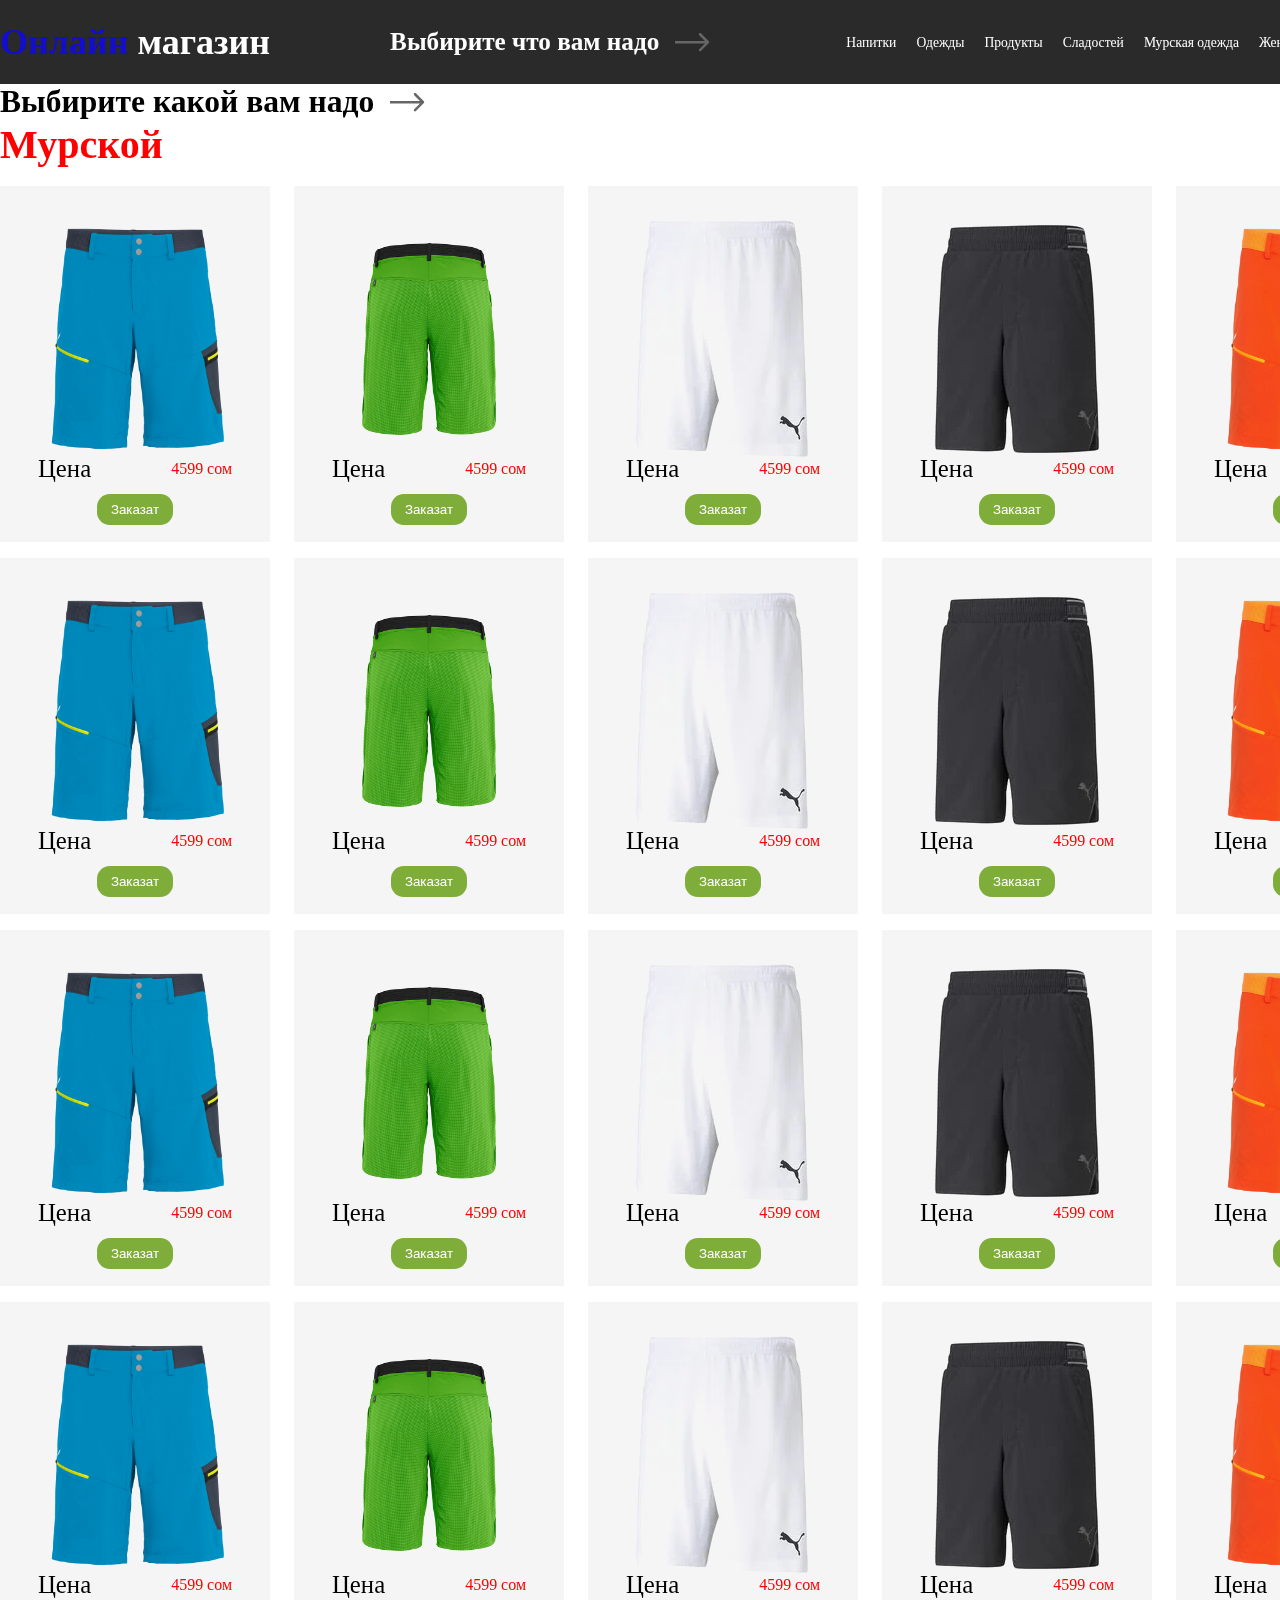
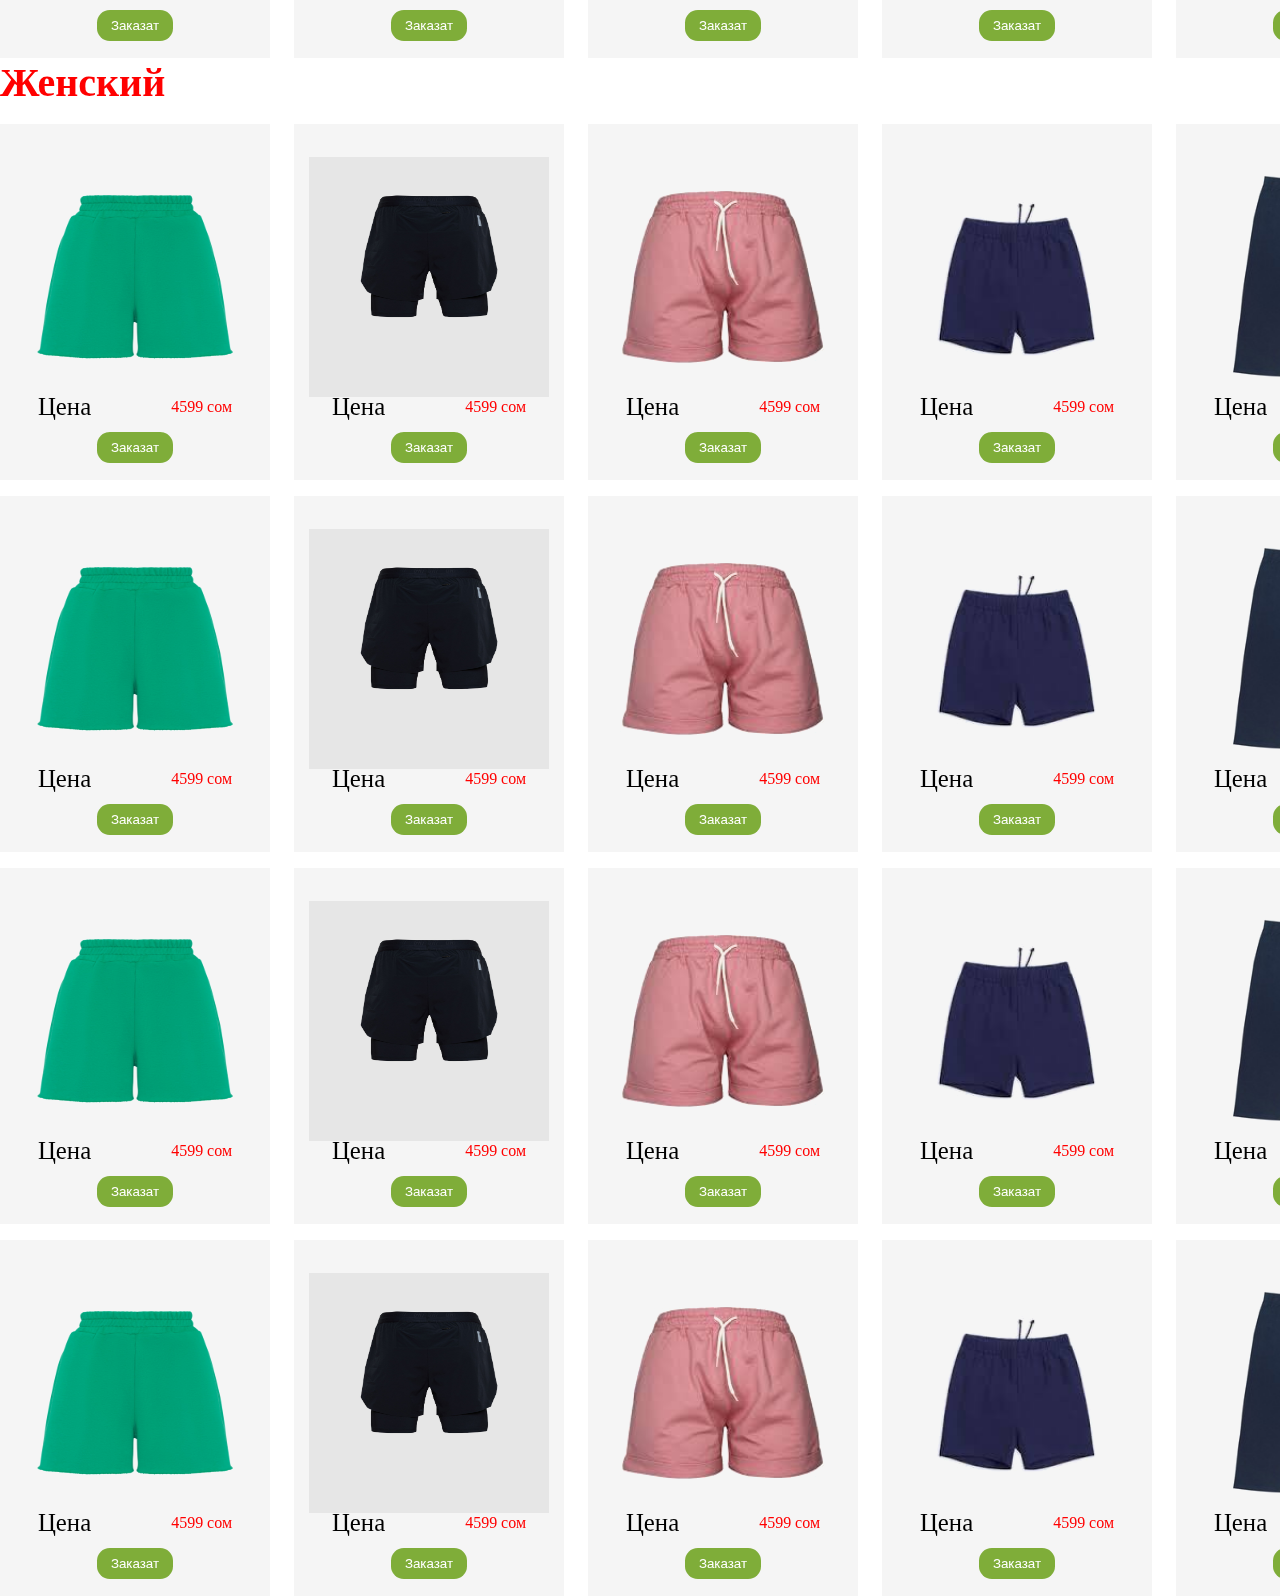
<file: index8.html>
<!DOCTYPE html>
<html lang="en">
  <head>
    <meta charset="UTF-8" />
    <meta name="viewport" content="width=device-width, initial-scale=1.0" />
    <title>Фудболки</title>
    <link rel="stylesheet" href="./style8.css" />
  </head>
  <body>
    <header id="header">
      <div class="container">
        <div class="header">
          <div class="herader-gl">
            <h1>Онлайн <span> магазин</span></h1>
          </div>
          <div class="header-k">
            <h2>Выбирите что вам надо</h2>
            <img src="./img/1.svg" alt="" />
          </div>
          <div class="header-a">
            <a href="index1.html">Напитки</a>
            <a href="index2.html">Одежды</a>
            <a href="index3.html">Продукты</a>
            <a href="index4.html">Сладостей</a>
            <a href="index5.html">Мурская одежда</a>
            <a href="index6.html">Женская одежда </a>
            <a href="index7.html">Фудболки</a>
            <a href="index8.html">Шортики</a>
            <a href="index9.html">Сумки</a>
          </div>
          <a class="a1" href="index.html"
            ><ion-icon name="arrow-back-outline"></ion-icon>Назад</a
          >
        </div>
      </div>
    </header>

    <section id="cloth">
      <div class="container">
        <div class="cloth">
          <div class="header-k">
            <h3>Выбирите какой вам надо</h3>
            <img src="./img/1.svg" alt="" />
          </div>
          <div class="zm">
            <div class="z1">
              <h1 class="v1">Мурской</h1>
            </div>
            <div class="bn">
              <div class="fanta">
                <img src="./img/700.jpg" alt="" />

                <div class="d1">
                  <h4>Цена</h4>
                  <p>4599 сом</p>
                </div>

                <button class="xz">Заказат</button>
              </div>

              <div class="fanta">
                <img src="./img/701.jpg" alt="" />
                <div class="d1">
                  <h4>Цена</h4>
                  <p>4599 сом</p>
                </div>

                <button class="xz">Заказат</button>
              </div>

              <div class="fanta">
                <img src="./img/702.webp" alt="" />
                <div class="d1">
                  <h4>Цена</h4>
                  <p>4599 сом</p>
                </div>

                <button class="xz">Заказат</button>
              </div>

              <div class="fanta">
                <img src="./img/703.webp" alt="" />
                <div class="d1">
                  <h4>Цена</h4>
                  <p>4599 сом</p>
                </div>

                <button class="xz">Заказат</button>
              </div>

              <div class="fanta">
                <img src="./img/704.jpg" alt="" />
                <div class="d1">
                  <h4>Цена</h4>
                  <p>4599 сом</p>
                </div>

                <button class="xz">Заказат</button>
              </div>
              <div class="fanta">
                <img src="./img/705.jpg" alt="" />
                <div class="d1">
                  <h4>Цена</h4>
                  <p>4599 сом</p>
                </div>

                <button class="xz">Заказат</button>
              </div>
            </div>
            <div class="bn">
              <div class="fanta">
                <img src="./img/700.jpg" alt="" />

                <div class="d1">
                  <h4>Цена</h4>
                  <p>4599 сом</p>
                </div>

                <button class="xz">Заказат</button>
              </div>

              <div class="fanta">
                <img src="./img/701.jpg" alt="" />
                <div class="d1">
                  <h4>Цена</h4>
                  <p>4599 сом</p>
                </div>

                <button class="xz">Заказат</button>
              </div>

              <div class="fanta">
                <img src="./img/702.webp" alt="" />
                <div class="d1">
                  <h4>Цена</h4>
                  <p>4599 сом</p>
                </div>

                <button class="xz">Заказат</button>
              </div>

              <div class="fanta">
                <img src="./img/703.webp" alt="" />
                <div class="d1">
                  <h4>Цена</h4>
                  <p>4599 сом</p>
                </div>

                <button class="xz">Заказат</button>
              </div>

              <div class="fanta">
                <img src="./img/704.jpg" alt="" />
                <div class="d1">
                  <h4>Цена</h4>
                  <p>4599 сом</p>
                </div>

                <button class="xz">Заказат</button>
              </div>
              <div class="fanta">
                <img src="./img/705.jpg" alt="" />
                <div class="d1">
                  <h4>Цена</h4>
                  <p>4599 сом</p>
                </div>

                <button class="xz">Заказат</button>
              </div>
            </div>
            <div class="bn">
              <div class="fanta">
                <img src="./img/700.jpg" alt="" />

                <div class="d1">
                  <h4>Цена</h4>
                  <p>4599 сом</p>
                </div>

                <button class="xz">Заказат</button>
              </div>

              <div class="fanta">
                <img src="./img/701.jpg" alt="" />
                <div class="d1">
                  <h4>Цена</h4>
                  <p>4599 сом</p>
                </div>

                <button class="xz">Заказат</button>
              </div>

              <div class="fanta">
                <img src="./img/702.webp" alt="" />
                <div class="d1">
                  <h4>Цена</h4>
                  <p>4599 сом</p>
                </div>

                <button class="xz">Заказат</button>
              </div>

              <div class="fanta">
                <img src="./img/703.webp" alt="" />
                <div class="d1">
                  <h4>Цена</h4>
                  <p>4599 сом</p>
                </div>

                <button class="xz">Заказат</button>
              </div>

              <div class="fanta">
                <img src="./img/704.jpg" alt="" />
                <div class="d1">
                  <h4>Цена</h4>
                  <p>4599 сом</p>
                </div>

                <button class="xz">Заказат</button>
              </div>
              <div class="fanta">
                <img src="./img/705.jpg" alt="" />
                <div class="d1">
                  <h4>Цена</h4>
                  <p>4599 сом</p>
                </div>

                <button class="xz">Заказат</button>
              </div>
            </div>
            <div class="bn">
              <div class="fanta">
                <img src="./img/700.jpg" alt="" />

                <div class="d1">
                  <h4>Цена</h4>
                  <p>4599 сом</p>
                </div>

                <button class="xz">Заказат</button>
              </div>

              <div class="fanta">
                <img src="./img/701.jpg" alt="" />
                <div class="d1">
                  <h4>Цена</h4>
                  <p>4599 сом</p>
                </div>

                <button class="xz">Заказат</button>
              </div>

              <div class="fanta">
                <img src="./img/702.webp" alt="" />
                <div class="d1">
                  <h4>Цена</h4>
                  <p>4599 сом</p>
                </div>

                <button class="xz">Заказат</button>
              </div>

              <div class="fanta">
                <img src="./img/703.webp" alt="" />
                <div class="d1">
                  <h4>Цена</h4>
                  <p>4599 сом</p>
                </div>

                <button class="xz">Заказат</button>
              </div>

              <div class="fanta">
                <img src="./img/704.jpg" alt="" />
                <div class="d1">
                  <h4>Цена</h4>
                  <p>4599 сом</p>
                </div>

                <button class="xz">Заказат</button>
              </div>
              <div class="fanta">
                <img src="./img/705.jpg" alt="" />
                <div class="d1">
                  <h4>Цена</h4>
                  <p>4599 сом</p>
                </div>

                <button class="xz">Заказат</button>
              </div>
            </div>
          </div>

          <section id="cloth">
            <div class="container">
              <div class="cloth">
                <div class="zm">
                  <div class="z1">
                    <h1 class="v1">Женский</h1>
                  </div>
                  <div class="bn">
                    <div class="fanta">
                      <img src="./img/702.jpg" alt="" />

                      <div class="d1">
                        <h4>Цена</h4>
                        <p>4599 сом</p>
                      </div>

                      <button class="xz">Заказат</button>
                    </div>

                    <div class="fanta">
                      <img src="./img/703.jpg" alt="" />
                      <div class="d1">
                        <h4>Цена</h4>
                        <p>4599 сом</p>
                      </div>

                      <button class="xz">Заказат</button>
                    </div>

                    <div class="fanta">
                      <img src="./img/704.jpeg" alt="" />
                      <div class="d1">
                        <h4>Цена</h4>
                        <p>4599 сом</p>
                      </div>

                      <button class="xz">Заказат</button>
                    </div>

                    <div class="fanta">
                      <img src="./img/705.jpeg" alt="" />
                      <div class="d1">
                        <h4>Цена</h4>
                        <p>4599 сом</p>
                      </div>

                      <button class="xz">Заказат</button>
                    </div>

                    <div class="fanta">
                      <img src="./img/280.jpg" alt="" />
                      <div class="d1">
                        <h4>Цена</h4>
                        <p>4599 сом</p>
                      </div>

                      <button class="xz">Заказат</button>
                    </div>
                    <div class="fanta">
                      <img src="./img/12112.webp" alt="" />
                      <div class="d1">
                        <h4>Цена</h4>
                        <p>4599 сом</p>
                      </div>

                      <button class="xz">Заказат</button>
                    </div>
                  </div>
                  <div class="bn">
                    <div class="fanta">
                      <img src="./img/702.jpg" alt="" />

                      <div class="d1">
                        <h4>Цена</h4>
                        <p>4599 сом</p>
                      </div>

                      <button class="xz">Заказат</button>
                    </div>

                    <div class="fanta">
                      <img src="./img/703.jpg" alt="" />
                      <div class="d1">
                        <h4>Цена</h4>
                        <p>4599 сом</p>
                      </div>

                      <button class="xz">Заказат</button>
                    </div>

                    <div class="fanta">
                      <img src="./img/704.jpeg" alt="" />
                      <div class="d1">
                        <h4>Цена</h4>
                        <p>4599 сом</p>
                      </div>

                      <button class="xz">Заказат</button>
                    </div>

                    <div class="fanta">
                      <img src="./img/705.jpeg" alt="" />
                      <div class="d1">
                        <h4>Цена</h4>
                        <p>4599 сом</p>
                      </div>

                      <button class="xz">Заказат</button>
                    </div>

                    <div class="fanta">
                      <img src="./img/280.jpg" alt="" />
                      <div class="d1">
                        <h4>Цена</h4>
                        <p>4599 сом</p>
                      </div>

                      <button class="xz">Заказат</button>
                    </div>
                    <div class="fanta">
                      <img src="./img/12112.webp" alt="" />
                      <div class="d1">
                        <h4>Цена</h4>
                        <p>4599 сом</p>
                      </div>

                      <button class="xz">Заказат</button>
                    </div>
                  </div>
                  <div class="bn">
                    <div class="fanta">
                      <img src="./img/702.jpg" alt="" />

                      <div class="d1">
                        <h4>Цена</h4>
                        <p>4599 сом</p>
                      </div>

                      <button class="xz">Заказат</button>
                    </div>

                    <div class="fanta">
                      <img src="./img/703.jpg" alt="" />
                      <div class="d1">
                        <h4>Цена</h4>
                        <p>4599 сом</p>
                      </div>

                      <button class="xz">Заказат</button>
                    </div>

                    <div class="fanta">
                      <img src="./img/704.jpeg" alt="" />
                      <div class="d1">
                        <h4>Цена</h4>
                        <p>4599 сом</p>
                      </div>

                      <button class="xz">Заказат</button>
                    </div>

                    <div class="fanta">
                      <img src="./img/705.jpeg" alt="" />
                      <div class="d1">
                        <h4>Цена</h4>
                        <p>4599 сом</p>
                      </div>

                      <button class="xz">Заказат</button>
                    </div>

                    <div class="fanta">
                      <img src="./img/280.jpg" alt="" />
                      <div class="d1">
                        <h4>Цена</h4>
                        <p>4599 сом</p>
                      </div>

                      <button class="xz">Заказат</button>
                    </div>
                    <div class="fanta">
                      <img src="./img/12112.webp" alt="" />
                      <div class="d1">
                        <h4>Цена</h4>
                        <p>4599 сом</p>
                      </div>

                      <button class="xz">Заказат</button>
                    </div>
                  </div>
                  <div class="bn">
                    <div class="fanta">
                      <img src="./img/702.jpg" alt="" />

                      <div class="d1">
                        <h4>Цена</h4>
                        <p>4599 сом</p>
                      </div>

                      <button class="xz">Заказат</button>
                    </div>

                    <div class="fanta">
                      <img src="./img/703.jpg" alt="" />
                      <div class="d1">
                        <h4>Цена</h4>
                        <p>4599 сом</p>
                      </div>

                      <button class="xz">Заказат</button>
                    </div>

                    <div class="fanta">
                      <img src="./img/704.jpeg" alt="" />
                      <div class="d1">
                        <h4>Цена</h4>
                        <p>4599 сом</p>
                      </div>

                      <button class="xz">Заказат</button>
                    </div>

                    <div class="fanta">
                      <img src="./img/705.jpeg" alt="" />
                      <div class="d1">
                        <h4>Цена</h4>
                        <p>4599 сом</p>
                      </div>

                      <button class="xz">Заказат</button>
                    </div>

                    <div class="fanta">
                      <img src="./img/280.jpg" alt="" />
                      <div class="d1">
                        <h4>Цена</h4>
                        <p>4599 сом</p>
                      </div>

                      <button class="xz">Заказат</button>
                    </div>
                    <div class="fanta">
                      <img src="./img/12112.webp" alt="" />
                      <div class="d1">
                        <h4>Цена</h4>
                        <p>4599 сом</p>
                      </div>

                      <button class="xz">Заказат</button>
                    </div>
                  </div>
                </div>
              </div>
            </div>
          </section>
        </div>
      </div>
    </section>
  </body>
</html>
</file>
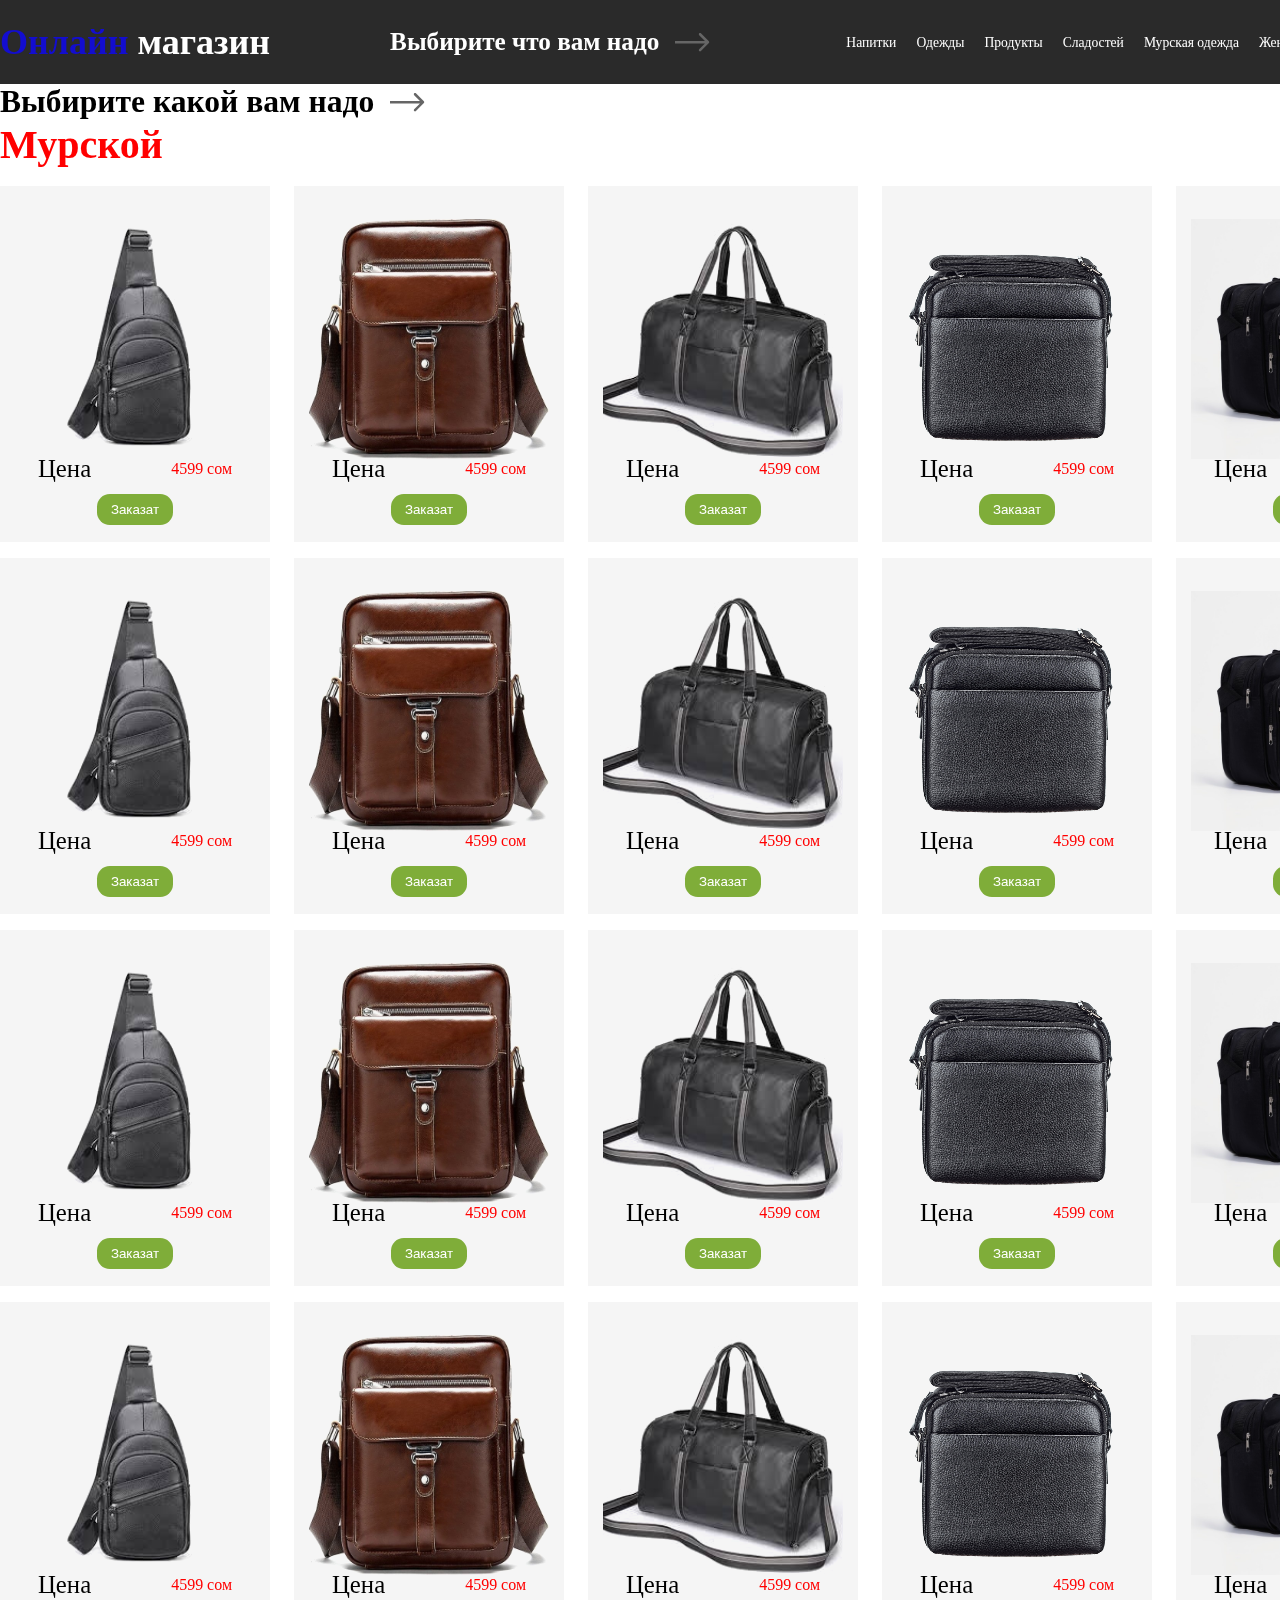
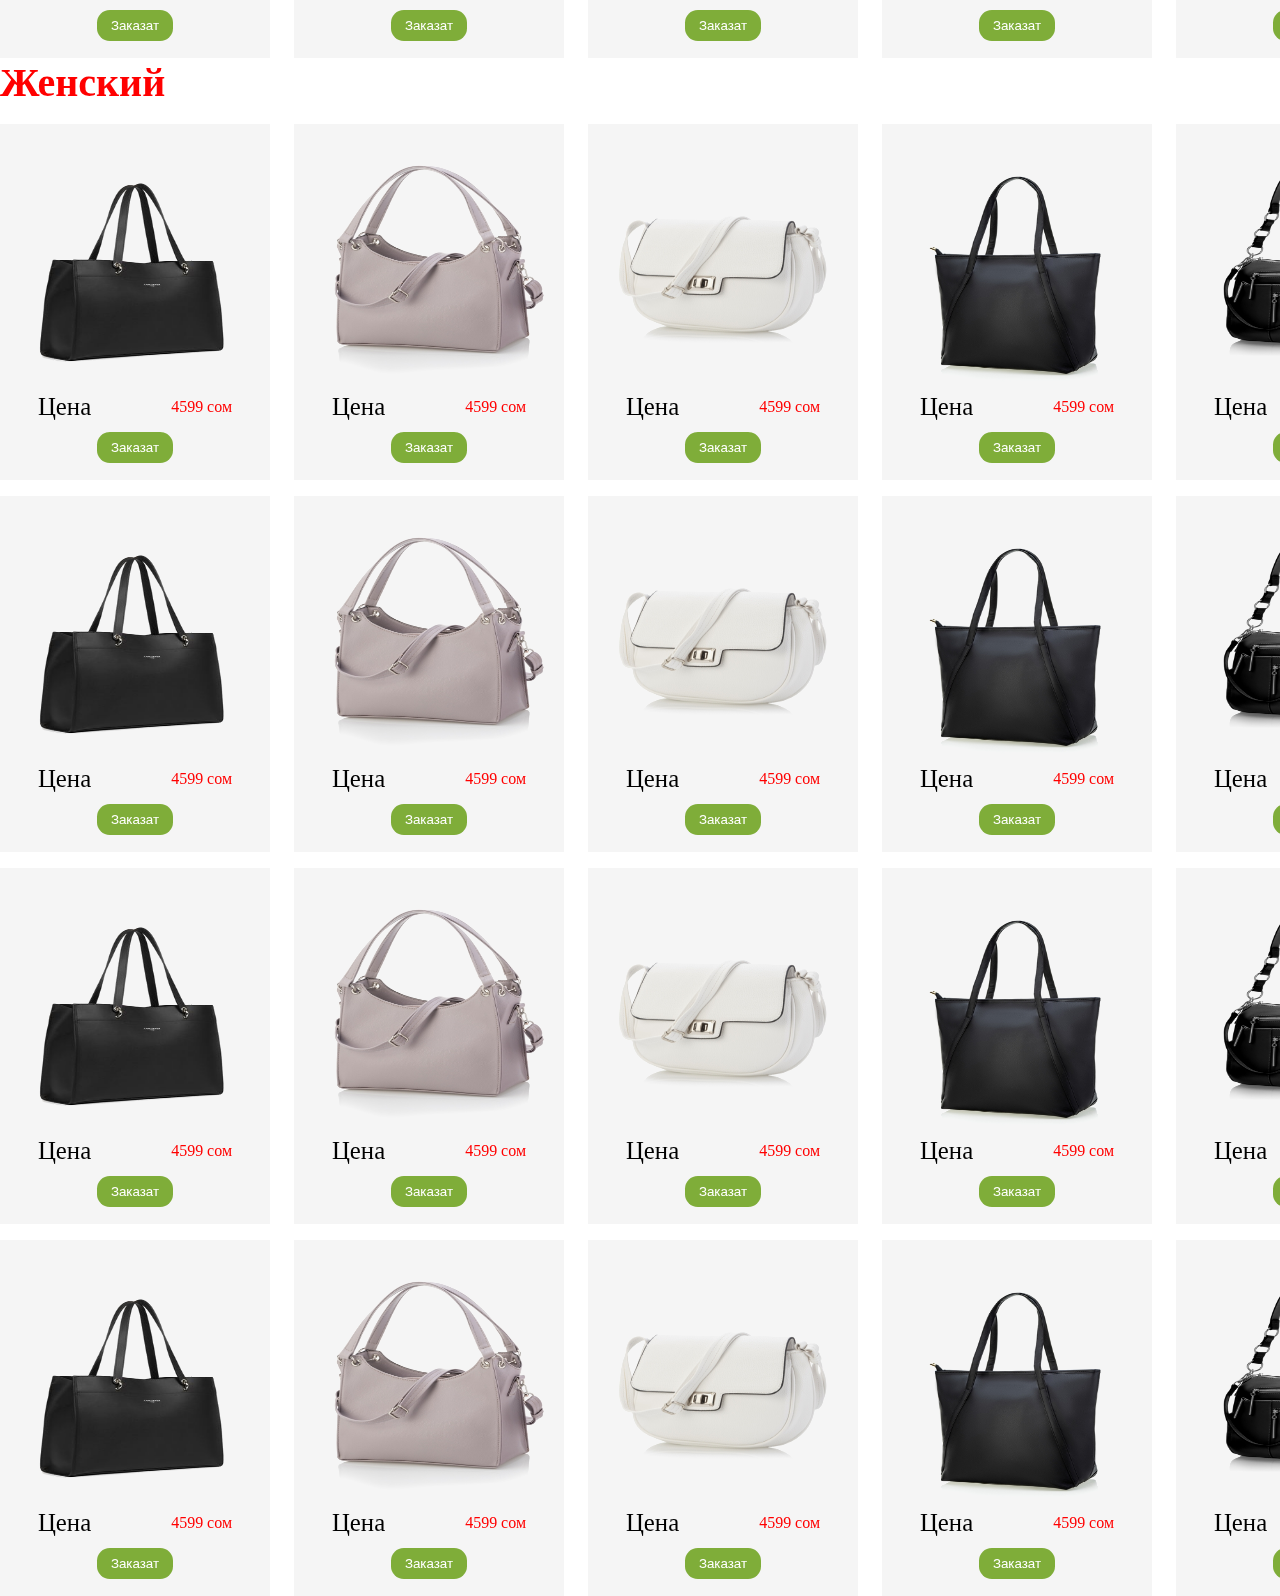
<file: index9.html>
<!DOCTYPE html>
<html lang="en">
  <head>
    <meta charset="UTF-8" />
    <meta name="viewport" content="width=device-width, initial-scale=1.0" />
    <title>Сумки</title>
    <link rel="stylesheet" href="./style9.css" />
  </head>
  <body>
    <header id="header">
      <div class="container">
        <div class="header">
          <div class="herader-gl">
            <h1>Онлайн <span> магазин</span></h1>
          </div>
          <div class="header-k">
            <h2>Выбирите что вам надо</h2>
            <img src="./img/1.svg" alt="" />
          </div>
          <div class="header-a">
            <a href="index1.html">Напитки</a>
            <a href="index2.html">Одежды</a>
            <a href="index3.html">Продукты</a>
            <a href="index4.html">Сладостей</a>
            <a href="index5.html">Мурская одежда</a>
            <a href="index6.html">Женская одежда </a>
            <a href="index7.html">Фудболки</a>
            <a href="index8.html">Шортики</a>
            <a href="index9.html">Сумки</a>
          </div>
          <a class="a1" href="index.html"
            ><ion-icon name="arrow-back-outline"></ion-icon>Назад</a
          >
        </div>
      </div>
    </header>

    <section id="cloth">
      <div class="container">
        <div class="cloth">
          <div class="header-k">
            <h3>Выбирите какой вам надо</h3>
            <img src="./img/1.svg" alt="" />
          </div>
          <div class="zm">
            <div class="z1">
              <h1 class="v1">Мурской</h1>
            </div>
            <div class="bn">
              <div class="fanta">
                <img src="./img/1100.jpeg" alt="" />

                <div class="d1">
                  <h4>Цена</h4>
                  <p>4599 сом</p>
                </div>

                <button class="xz">Заказат</button>
              </div>

              <div class="fanta">
                <img src="./img/1101.jpg" alt="" />
                <div class="d1">
                  <h4>Цена</h4>
                  <p>4599 сом</p>
                </div>

                <button class="xz">Заказат</button>
              </div>

              <div class="fanta">
                <img src="./img/1102.jpeg" alt="" />
                <div class="d1">
                  <h4>Цена</h4>
                  <p>4599 сом</p>
                </div>

                <button class="xz">Заказат</button>
              </div>

              <div class="fanta">
                <img src="./img/1103.jpg" alt="" />
                <div class="d1">
                  <h4>Цена</h4>
                  <p>4599 сом</p>
                </div>

                <button class="xz">Заказат</button>
              </div>

              <div class="fanta">
                <img src="./img/1104.jpg" alt="" />
                <div class="d1">
                  <h4>Цена</h4>
                  <p>4599 сом</p>
                </div>

                <button class="xz">Заказат</button>
              </div>
              <div class="fanta">
                <img src="./img/1105.webp" alt="" />
                <div class="d1">
                  <h4>Цена</h4>
                  <p>4599 сом</p>
                </div>

                <button class="xz">Заказат</button>
              </div>
            </div>
            <div class="bn">
              <div class="fanta">
                <img src="./img/1100.jpeg" alt="" />

                <div class="d1">
                  <h4>Цена</h4>
                  <p>4599 сом</p>
                </div>

                <button class="xz">Заказат</button>
              </div>

              <div class="fanta">
                <img src="./img/1101.jpg" alt="" />
                <div class="d1">
                  <h4>Цена</h4>
                  <p>4599 сом</p>
                </div>

                <button class="xz">Заказат</button>
              </div>

              <div class="fanta">
                <img src="./img/1102.jpeg" alt="" />
                <div class="d1">
                  <h4>Цена</h4>
                  <p>4599 сом</p>
                </div>

                <button class="xz">Заказат</button>
              </div>

              <div class="fanta">
                <img src="./img/1103.jpg" alt="" />
                <div class="d1">
                  <h4>Цена</h4>
                  <p>4599 сом</p>
                </div>

                <button class="xz">Заказат</button>
              </div>

              <div class="fanta">
                <img src="./img/1104.jpg" alt="" />
                <div class="d1">
                  <h4>Цена</h4>
                  <p>4599 сом</p>
                </div>

                <button class="xz">Заказат</button>
              </div>
              <div class="fanta">
                <img src="./img/1105.webp" alt="" />
                <div class="d1">
                  <h4>Цена</h4>
                  <p>4599 сом</p>
                </div>

                <button class="xz">Заказат</button>
              </div>
            </div>

            <div class="bn">
              <div class="fanta">
                <img src="./img/1100.jpeg" alt="" />

                <div class="d1">
                  <h4>Цена</h4>
                  <p>4599 сом</p>
                </div>

                <button class="xz">Заказат</button>
              </div>

              <div class="fanta">
                <img src="./img/1101.jpg" alt="" />
                <div class="d1">
                  <h4>Цена</h4>
                  <p>4599 сом</p>
                </div>

                <button class="xz">Заказат</button>
              </div>

              <div class="fanta">
                <img src="./img/1102.jpeg" alt="" />
                <div class="d1">
                  <h4>Цена</h4>
                  <p>4599 сом</p>
                </div>

                <button class="xz">Заказат</button>
              </div>

              <div class="fanta">
                <img src="./img/1103.jpg" alt="" />
                <div class="d1">
                  <h4>Цена</h4>
                  <p>4599 сом</p>
                </div>

                <button class="xz">Заказат</button>
              </div>

              <div class="fanta">
                <img src="./img/1104.jpg" alt="" />
                <div class="d1">
                  <h4>Цена</h4>
                  <p>4599 сом</p>
                </div>

                <button class="xz">Заказат</button>
              </div>
              <div class="fanta">
                <img src="./img/1105.webp" alt="" />
                <div class="d1">
                  <h4>Цена</h4>
                  <p>4599 сом</p>
                </div>

                <button class="xz">Заказат</button>
              </div>
            </div>

            <div class="bn">
              <div class="fanta">
                <img src="./img/1100.jpeg" alt="" />

                <div class="d1">
                  <h4>Цена</h4>
                  <p>4599 сом</p>
                </div>

                <button class="xz">Заказат</button>
              </div>

              <div class="fanta">
                <img src="./img/1101.jpg" alt="" />
                <div class="d1">
                  <h4>Цена</h4>
                  <p>4599 сом</p>
                </div>

                <button class="xz">Заказат</button>
              </div>

              <div class="fanta">
                <img src="./img/1102.jpeg" alt="" />
                <div class="d1">
                  <h4>Цена</h4>
                  <p>4599 сом</p>
                </div>

                <button class="xz">Заказат</button>
              </div>

              <div class="fanta">
                <img src="./img/1103.jpg" alt="" />
                <div class="d1">
                  <h4>Цена</h4>
                  <p>4599 сом</p>
                </div>

                <button class="xz">Заказат</button>
              </div>

              <div class="fanta">
                <img src="./img/1104.jpg" alt="" />
                <div class="d1">
                  <h4>Цена</h4>
                  <p>4599 сом</p>
                </div>

                <button class="xz">Заказат</button>
              </div>
              <div class="fanta">
                <img src="./img/1105.webp" alt="" />
                <div class="d1">
                  <h4>Цена</h4>
                  <p>4599 сом</p>
                </div>

                <button class="xz">Заказат</button>
              </div>
            </div>
          </div>

          <section id="cloth">
            <div class="container">
              <div class="cloth">
                <div class="zm">
                  <div class="z1">
                    <h1 class="v1">Женский</h1>
                  </div>
                  <div class="bn">
                    <div class="fanta">
                      <img src="./img/901.jpg" alt="" />

                      <div class="d1">
                        <h4>Цена</h4>
                        <p>4599 сом</p>
                      </div>

                      <button class="xz">Заказат</button>
                    </div>

                    <div class="fanta">
                      <img src="./img/123456789jpg" alt="" />
                      <div class="d1">
                        <h4>Цена</h4>
                        <p>4599 сом</p>
                      </div>

                      <button class="xz">Заказат</button>
                    </div>

                    <div class="fanta">
                      <img src="./img/1345678.jpg" alt="" />
                      <div class="d1">
                        <h4>Цена</h4>
                        <p>4599 сом</p>
                      </div>

                      <button class="xz">Заказат</button>
                    </div>

                    <div class="fanta">
                      <img
                        src="./img/0c382b173f914e7f901eed8261c6b02a.jpg"
                        alt=""
                      />
                      <div class="d1">
                        <h4>Цена</h4>
                        <p>4599 сом</p>
                      </div>

                      <button class="xz">Заказат</button>
                    </div>

                    <div class="fanta">
                      <img
                        src="./img/b99c386555614d00af0cd01b0088acfa.jpg"
                        alt=""
                      />
                      <div class="d1">
                        <h4>Цена</h4>
                        <p>4599 сом</p>
                      </div>

                      <button class="xz">Заказат</button>
                    </div>
                    <div class="fanta">
                      <img src="./img/95000-1303_01.webp" alt="" />
                      <div class="d1">
                        <h4>Цена</h4>
                        <p>4599 сом</p>
                      </div>

                      <button class="xz">Заказат</button>
                    </div>
                  </div>
                  <div class="bn">
                    <div class="fanta">
                      <img src="./img/901.jpg" alt="" />

                      <div class="d1">
                        <h4>Цена</h4>
                        <p>4599 сом</p>
                      </div>

                      <button class="xz">Заказат</button>
                    </div>

                    <div class="fanta">
                      <img src="./img/123456789jpg" alt="" />
                      <div class="d1">
                        <h4>Цена</h4>
                        <p>4599 сом</p>
                      </div>

                      <button class="xz">Заказат</button>
                    </div>

                    <div class="fanta">
                      <img src="./img/1345678.jpg" alt="" />
                      <div class="d1">
                        <h4>Цена</h4>
                        <p>4599 сом</p>
                      </div>

                      <button class="xz">Заказат</button>
                    </div>

                    <div class="fanta">
                      <img
                        src="./img/0c382b173f914e7f901eed8261c6b02a.jpg"
                        alt=""
                      />
                      <div class="d1">
                        <h4>Цена</h4>
                        <p>4599 сом</p>
                      </div>

                      <button class="xz">Заказат</button>
                    </div>

                    <div class="fanta">
                      <img
                        src="./img/b99c386555614d00af0cd01b0088acfa.jpg"
                        alt=""
                      />
                      <div class="d1">
                        <h4>Цена</h4>
                        <p>4599 сом</p>
                      </div>

                      <button class="xz">Заказат</button>
                    </div>
                    <div class="fanta">
                      <img src="./img/95000-1303_01.webp" alt="" />
                      <div class="d1">
                        <h4>Цена</h4>
                        <p>4599 сом</p>
                      </div>

                      <button class="xz">Заказат</button>
                    </div>
                  </div>
                  <div class="bn">
                    <div class="fanta">
                      <img src="./img/901.jpg" alt="" />

                      <div class="d1">
                        <h4>Цена</h4>
                        <p>4599 сом</p>
                      </div>

                      <button class="xz">Заказат</button>
                    </div>

                    <div class="fanta">
                      <img src="./img/123456789jpg" alt="" />
                      <div class="d1">
                        <h4>Цена</h4>
                        <p>4599 сом</p>
                      </div>

                      <button class="xz">Заказат</button>
                    </div>

                    <div class="fanta">
                      <img src="./img/1345678.jpg" alt="" />
                      <div class="d1">
                        <h4>Цена</h4>
                        <p>4599 сом</p>
                      </div>

                      <button class="xz">Заказат</button>
                    </div>

                    <div class="fanta">
                      <img
                        src="./img/0c382b173f914e7f901eed8261c6b02a.jpg"
                        alt=""
                      />
                      <div class="d1">
                        <h4>Цена</h4>
                        <p>4599 сом</p>
                      </div>

                      <button class="xz">Заказат</button>
                    </div>

                    <div class="fanta">
                      <img
                        src="./img/b99c386555614d00af0cd01b0088acfa.jpg"
                        alt=""
                      />
                      <div class="d1">
                        <h4>Цена</h4>
                        <p>4599 сом</p>
                      </div>

                      <button class="xz">Заказат</button>
                    </div>
                    <div class="fanta">
                      <img src="./img/95000-1303_01.webp" alt="" />
                      <div class="d1">
                        <h4>Цена</h4>
                        <p>4599 сом</p>
                      </div>

                      <button class="xz">Заказат</button>
                    </div>
                  </div>
                  <div class="bn">
                    <div class="fanta">
                      <img src="./img/901.jpg" alt="" />

                      <div class="d1">
                        <h4>Цена</h4>
                        <p>4599 сом</p>
                      </div>

                      <button class="xz">Заказат</button>
                    </div>

                    <div class="fanta">
                      <img src="./img/123456789jpg" alt="" />
                      <div class="d1">
                        <h4>Цена</h4>
                        <p>4599 сом</p>
                      </div>

                      <button class="xz">Заказат</button>
                    </div>

                    <div class="fanta">
                      <img src="./img/1345678.jpg" alt="" />
                      <div class="d1">
                        <h4>Цена</h4>
                        <p>4599 сом</p>
                      </div>

                      <button class="xz">Заказат</button>
                    </div>

                    <div class="fanta">
                      <img
                        src="./img/0c382b173f914e7f901eed8261c6b02a.jpg"
                        alt=""
                      />
                      <div class="d1">
                        <h4>Цена</h4>
                        <p>4599 сом</p>
                      </div>

                      <button class="xz">Заказат</button>
                    </div>

                    <div class="fanta">
                      <img
                        src="./img/b99c386555614d00af0cd01b0088acfa.jpg"
                        alt=""
                      />
                      <div class="d1">
                        <h4>Цена</h4>
                        <p>4599 сом</p>
                      </div>

                      <button class="xz">Заказат</button>
                    </div>
                    <div class="fanta">
                      <img src="./img/95000-1303_01.webp" alt="" />
                      <div class="d1">
                        <h4>Цена</h4>
                        <p>4599 сом</p>
                      </div>

                      <button class="xz">Заказат</button>
                    </div>
                  </div>
                </div>
              </div>
            </div>
          </section>
        </div>
      </div>
    </section>
  </body>
</html>
</file>
<file: style1.css>
* {
  margin: 0;
  padding: 0;
  box-sizing: border-box;
}

a {
  text-decoration: none;
}

html {
  scroll-behavior: smooth;
}
body {
  overflow-x: hidden;
}

button {
  border: none;
  cursor: pointer;
}
.container {
  width: 1740px;
  margin: 0 auto;
}
#header {
  background: #2a2a2a;
}
.header-a a {
  color: #fff;
  font-family: Cerebri Sans Pro;
  font-size: 0.85rem;
  font-style: normal;
  font-weight: 500;
  line-height: normal;
}
.header-k h2 {
  color: #ffffff;
  text-align: center;
  font-family: Sharp Sans No1;
  font-size: 1.575rem;
  font-style: normal;
  font-weight: 770;
  line-height: normal;
}

.herader-gl h1 {
  color: var(--color-01, #130dcf);

  /* text 02 */
  font-family: Inter;
  font-size: 2.25rem;
  font-style: normal;
  font-weight: 700;
  line-height: 3.25rem; /* 144.444% */
}
.herader-gl h1 span {
  color: var(--black-1, #ffffff);

  /* text 02 */
  font-family: Inter;
  font-size: 2.25rem;
  font-style: normal;
  font-weight: 700;
  line-height: 3.25rem;
}
.a1 {
  color: red;
  border: 2px solid white;
  border-radius: 0.7pc;
  padding: 0.4pc;
}
.header-k {
  display: flex;
  align-items: center;
  gap: 1pc;
}
.header {
  padding: 1pc 0;
  display: flex;
  align-items: center;
  justify-content: space-between;
}

.header-a a {
  margin-left: 1pc;
}
.a2 {
  margin-top: 1pc;
  color: #2a2a2a;
  text-align: center;
  font-family: Cerebri Sans Pro;
  font-size: 2.125rem;
  font-style: normal;
  font-weight: 900;
  line-height: 3.125rem; /* 147.059% */
}
.napitki {
  display: flex;
  align-items: center;
  gap: 7pc;
}
.napitki h2 {
  color: #000000;
  font-family: Inter;
  font-size: 2.5rem;
  font-style: normal;
  font-weight: 500;
  line-height: normal;
}
.fanta {
  display: flex;
  width: 16.875rem;
  height: 22.25rem;
  padding: 1.25rem 0.9375rem;
  flex-direction: column;
  justify-content: center;
  align-items: center;
  gap: 3.75rem;
  flex-shrink: 0;
  background: #f5f5f5;
  margin-top: 1pc;
  padding: 1pc;
}
.d1 {
  margin-top: -4pc;
  display: flex;
  gap: 5pc;
  align-items: center;
  justify-content: space-between;
}
.d1 h4 {
  color: #000000;
  font-family: Inter;
  font-size: 1.55rem;
  font-style: normal;
  font-weight: 500;
  line-height: normal;
}
.d1 p {
  color: #ff0000;
  font-family: Inter;
  font-size: 0.9995rem;
  font-style: normal;
  font-weight: 500;
  line-height: normal;
}
.s1 {
  margin-top: -4pc;
  display: flex;
  gap: 5pc;
  align-items: center;
  justify-content: space-between;
}
.s1 h4 {
  color: #000000;
  font-family: Inter;
  font-size: 1.45rem;
  font-style: normal;
  font-weight: 500;
  line-height: normal;
}
.bn {
  display: flex;
  justify-content: space-between;
}
.s1 p {
  color: #ff0000;
  font-family: Inter;
  font-size: 0.9995rem;
  font-style: normal;
  font-weight: 500;
  line-height: normal;
}
.fanta img {
  background: #ffffff;
  margin-top: 1pc;
  width: 15rem;
  height: 15rem;
  background: none;
  mix-blend-mode: darken;
  flex-shrink: 0;
  z-index: 1;
}
.napitki a {
  color: red;
  margin-top: 0.5pc;
  font-family: Inter;
  font-size: 1.55rem;
  font-style: normal;
  font-weight: 500;
  line-height: normal;
}
.xz{
    border-radius: 0.8pc;
    margin-top: -3.4pc;
    background: #7FAD39;
    color: white;
    padding: 0.5pc 0.9pc ;
}
</file>
<file: style2.css>
* {
  margin: 0;
  padding: 0;
  box-sizing: border-box;
}

a {
  text-decoration: none;
}

html {
  scroll-behavior: smooth;
}
body {
  overflow-x: hidden;
}

button {
  border: none;
  cursor: pointer;
}

.container {
  width: 1740px;
  margin: 0 auto;
}
#header {
  background: #2a2a2a;
}
.fanta img {
  background: #ffffff;
  margin-top: 1pc;
  width: 15rem;
  height: 15rem;
  background: none;
  mix-blend-mode: darken;
  flex-shrink: 0;
  z-index: 1;
}
.header-a a {
  color: #fff;
  font-family: Cerebri Sans Pro;
  font-size: 0.85rem;
  font-style: normal;
  font-weight: 500;
  line-height: normal;
}
.header-k h2 {
  color: #ffffff;
  text-align: center;
  font-family: Sharp Sans No1;
  font-size: 1.575rem;
  font-style: normal;
  font-weight: 770;
  line-height: normal;
}

.herader-gl h1 {
  color: var(--color-01, #130dcf);

  /* text 02 */
  font-family: Inter;
  font-size: 2.25rem;
  font-style: normal;
  font-weight: 700;
  line-height: 3.25rem; /* 144.444% */
}
.herader-gl h1 span {
  color: var(--black-1, #ffffff);

  /* text 02 */
  font-family: Inter;
  font-size: 2.25rem;
  font-style: normal;
  font-weight: 700;
  line-height: 3.25rem;
}
.a1 {
  color: red;
  border: 2px solid white;
  border-radius: 0.7pc;
  padding: 0.4pc;
}
.header-k {
  display: flex;
  align-items: center;
  gap: 1pc;
}
.header {
  padding: 1pc 0;
  display: flex;
  align-items: center;
  justify-content: space-between;
}

.header-a a {
  margin-left: 1pc;
}
.fanta {
  display: flex;
  width: 16.875rem;
  height: 22.25rem;
  padding: 1.25rem 0.9375rem;
  flex-direction: column;
  justify-content: center;
  align-items: center;
  gap: 3.75rem;
  flex-shrink: 0;
  background: #f5f5f5;
  margin-top: 1pc;
  padding: 1pc;
}
.d1 {
  margin-top: -4pc;
  display: flex;
  gap: 5pc;
  align-items: center;
  justify-content: space-between;
}
.d1 h4 {
  color: #000000;
  font-family: Inter;
  font-size: 1.55rem;
  font-style: normal;
  font-weight: 500;
  line-height: normal;
}
.d1 p {
  color: #ff0000;
  font-family: Inter;
  font-size: 0.9995rem;
  font-style: normal;
  font-weight: 500;
  line-height: normal;
}
.s1 {
  margin-top: -4pc;
  display: flex;
  gap: 5pc;
  align-items: center;
  justify-content: space-between;
}
.s1 h4 {
  color: #000000;
  font-family: Inter;
  font-size: 1.45rem;
  font-style: normal;
  font-weight: 500;
  line-height: normal;
}

.bn {
  display: flex;
  justify-content: space-between;
}
.v1 {
  margin: 1pc 0 0 0;
  color: red;
  font-family: Cerebri Sans Pro;
  font-size: 2.5rem;
  font-style: normal;
  font-weight: 900;
  line-height: 3.125rem; /* 125% */
}
.s1 p {
  color: #ff0000;
  font-family: Inter;
  font-size: 0.9995rem;
  font-style: normal;
  font-weight: 500;
  line-height: normal;
}
.header-k {
  margin: 1pc 0;
  display: flex;
  align-items: center;
  gap: 1pc;
}
.header-k h3 {
  color: #000000;
  text-align: center;
  font-family: Sharp Sans No1;
  font-size: 1.975rem;
  font-style: normal;
  font-weight: 770;
  line-height: normal;
}

.xz {
  border-radius: 0.8pc;
  margin-top: -3.1pc;
  background: #7fad39;
  color: white;
  padding: 0.5pc 0.9pc;
}
</file>
<file: style3.css>
* {
  margin: 0;
  padding: 0;
  box-sizing: border-box;
}

a {
  text-decoration: none;
}

html {
  scroll-behavior: smooth;
}
body {
  overflow-x: hidden;
}

button {
  border: none;
  cursor: pointer;
}

.container {
  width: 1740px;
  margin: 0 auto;
}
#header {
  background: #2a2a2a;
}
.fanta img {
  background: #ffffff;
  margin-top: 1pc;

  width: 15rem;
  height: 15rem;
  background: none;
  mix-blend-mode: darken;
  flex-shrink: 0;
  z-index: 1;
}
.header-a a {
  color: #fff;
  font-family: Cerebri Sans Pro;
  font-size: 0.85rem;
  font-style: normal;
  font-weight: 500;
  line-height: normal;
}
.header-k h2 {
  color: #ffffff;
  text-align: center;
  font-family: Sharp Sans No1;
  font-size: 1.575rem;
  font-style: normal;
  font-weight: 770;
  line-height: normal;
}

.herader-gl h1 {
  color: var(--color-01, #130dcf);

  /* text 02 */
  font-family: Inter;
  font-size: 2.25rem;
  font-style: normal;
  font-weight: 700;
  line-height: 3.25rem; /* 144.444% */
}
.herader-gl h1 span {
  color: var(--black-1, #ffffff);

  /* text 02 */
  font-family: Inter;
  font-size: 2.25rem;
  font-style: normal;
  font-weight: 700;
  line-height: 3.25rem;
}
.a1 {
  color: red;
  border: 2px solid white;
  border-radius: 0.7pc;
  padding: 0.4pc;
}
.header-k {
  display: flex;
  align-items: center;
  gap: 1pc;
}
.header {
  padding: 1pc 0;
  display: flex;
  align-items: center;
  justify-content: space-between;
}

.header-a a {
  margin-left: 1pc;
}
.a1 {
  color: red;
  border: 2px solid white;
  border-radius: 0.7pc;
  padding: 0.4pc;
}
.header-k {
  display: flex;
  align-items: center;
  gap: 1pc;
}
.header {
  padding: 1pc 0;
  display: flex;
  align-items: center;
  justify-content: space-between;
}

.header-a a {
  margin-left: 1pc;
}
.a2 {
  margin-top: 1pc;
  color: #2a2a2a;
  text-align: center;
  font-family: Cerebri Sans Pro;
  font-size: 2.125rem;
  font-style: normal;
  font-weight: 900;
  line-height: 3.125rem; /* 147.059% */
}
.napitki {
  display: flex;
  align-items: center;
  gap: 7pc;
}
.napitki h2 {
  color: #000000;
  font-family: Inter;
  font-size: 2.5rem;
  font-style: normal;
  font-weight: 500;
  line-height: normal;
}
.fanta {
  display: flex;
  width: 16.875rem;
  height: 22.25rem;
  padding: 1.25rem 0.9375rem;
  flex-direction: column;
  justify-content: center;
  align-items: center;
  gap: 3.75rem;
  flex-shrink: 0;
  margin-top: 1pc;
  padding: 1pc;
}
.d1 {
  margin-top: -4pc;
  display: flex;
  gap: 5pc;
  align-items: center;
  justify-content: space-between;
}
.v1 {
  margin: 1.5pc 0 0 0.5pc;
  color: red;
  font-family: Inter;
  font-size: 2.55rem;
  font-style: normal;
  font-weight: 600;
  line-height: normal;
}
.d1 p {
  color: #ff0000;
  font-family: Inter;
  font-size: 0.9995rem;
  font-style: normal;
  font-weight: 500;
  line-height: normal;
}

.bn {
  display: flex;
  justify-content: space-between;
}

.xz {
  border-radius: 0.8pc;
  margin-top: -2.1pc;
  background: #7fad39;
  color: white;
  padding: 0.5pc 0.9pc;
}
</file>
<file: style4.css>
* {
  margin: 0;
  padding: 0;
  box-sizing: border-box;
}

a {
  text-decoration: none;
}

html {
  scroll-behavior: smooth;
}
body {
  overflow-x: hidden;
}

button {
  border: none;
  cursor: pointer;
}

.container {
  width: 1740px;
  margin: 0 auto;
}
#header {
  background: #2a2a2a;
}
.fanta img {
  background: #ffffff;
  margin-top: 1pc;

  width: 15rem;
  height: 15rem;
  background: none;
  mix-blend-mode: darken;
  flex-shrink: 0;
  z-index: 1;
}
.header-a a {
  color: #fff;
  font-family: Cerebri Sans Pro;
  font-size: 0.85rem;
  font-style: normal;
  font-weight: 500;
  line-height: normal;
}
.header-k h2 {
  color: #ffffff;
  text-align: center;
  font-family: Sharp Sans No1;
  font-size: 1.575rem;
  font-style: normal;
  font-weight: 770;
  line-height: normal;
}

.herader-gl h1 {
  color: var(--color-01, #130dcf);

  /* text 02 */
  font-family: Inter;
  font-size: 2.25rem;
  font-style: normal;
  font-weight: 700;
  line-height: 3.25rem; /* 144.444% */
}
.herader-gl h1 span {
  color: var(--black-1, #ffffff);

  /* text 02 */
  font-family: Inter;
  font-size: 2.25rem;
  font-style: normal;
  font-weight: 700;
  line-height: 3.25rem;
}
.a1 {
  color: red;
  border: 2px solid white;
  border-radius: 0.7pc;
  padding: 0.4pc;
}
.header-k {
  display: flex;
  align-items: center;
  gap: 1pc;
}
.header {
  padding: 1pc 0;
  display: flex;
  align-items: center;
  justify-content: space-between;
}

.header-a a {
  margin-left: 1pc;
}
.a1 {
  color: red;
  border: 2px solid white;
  border-radius: 0.7pc;
  padding: 0.4pc;
}
.header-k {
  display: flex;
  align-items: center;
  gap: 1pc;
}
.header {
  padding: 1pc 0;
  display: flex;
  align-items: center;
  justify-content: space-between;
}

.header-a a {
  margin-left: 1pc;
}
.fanta img {
  background: #ffffff;
  margin-top: 1pc;

  width: 15rem;
  height: 15rem;
  background: none;
  mix-blend-mode: darken;
  flex-shrink: 0;
  z-index: 1;
}
.bn {
  display: flex;
  justify-content: space-between;
}

.xz {
  border-radius: 0.8pc;
  margin-top: -2.1pc;
  background: #7fad39;
  color: white;
  padding: 0.5pc 0.9pc;
}
.fanta {
  display: flex;
  width: 16.875rem;
  height: 22.25rem;
  padding: 1.25rem 0.9375rem;
  flex-direction: column;
  justify-content: center;
  align-items: center;
  gap: 3.75rem;
  flex-shrink: 0;
  margin-top: 1pc;
  padding: 1pc;
}
</file>
<file: style5.css>
* {
  margin: 0;
  padding: 0;
  box-sizing: border-box;
}

a {
  text-decoration: none;
}

html {
  scroll-behavior: smooth;
}
body {
  overflow-x: hidden;
}

button {
  border: none;
  cursor: pointer;
}

.container {
  width: 1740px;
  margin: 0 auto;
}
#header {
  background: #2a2a2a;
}
.fanta img {
  background: #ffffff;
  margin-top: 1pc;
  width: 15rem;
  height: 15rem;
  background: none;
  mix-blend-mode: darken;
  flex-shrink: 0;
  z-index: 1;
}
.header-a a {
  color: #fff;
  font-family: Cerebri Sans Pro;
  font-size: 0.85rem;
  font-style: normal;
  font-weight: 500;
  line-height: normal;
}
.header-k h2 {
  color: #ffffff;
  text-align: center;
  font-family: Sharp Sans No1;
  font-size: 1.575rem;
  font-style: normal;
  font-weight: 770;
  line-height: normal;
}

.herader-gl h1 {
  color: var(--color-01, #130dcf);

  /* text 02 */
  font-family: Inter;
  font-size: 2.25rem;
  font-style: normal;
  font-weight: 700;
  line-height: 3.25rem; /* 144.444% */
}
.herader-gl h1 span {
  color: var(--black-1, #ffffff);

  /* text 02 */
  font-family: Inter;
  font-size: 2.25rem;
  font-style: normal;
  font-weight: 700;
  line-height: 3.25rem;
}
.a1 {
  color: red;
  border: 2px solid white;
  border-radius: 0.7pc;
  padding: 0.4pc;
}
.header-k {
  display: flex;
  align-items: center;
  gap: 1pc;
}
.header {
  padding: 1pc 0;
  display: flex;
  align-items: center;
  justify-content: space-between;
}

.header-a a {
  margin-left: 1pc;
}
.fanta {
  display: flex;
  width: 16.875rem;
  height: 22.25rem;
  padding: 1.25rem 0.9375rem;
  flex-direction: column;
  justify-content: center;
  align-items: center;
  gap: 3.75rem;
  flex-shrink: 0;
  background: #f5f5f5;
  margin-top: 1pc;
  padding: 1pc;
}
.d1 {
  margin-top: -4pc;
  display: flex;
  gap: 5pc;
  align-items: center;
  justify-content: space-between;
}
.d1 h4 {
  color: #000000;
  font-family: Inter;
  font-size: 1.55rem;
  font-style: normal;
  font-weight: 500;
  line-height: normal;
}
.d1 p {
  color: #ff0000;
  font-family: Inter;
  font-size: 0.9995rem;
  font-style: normal;
  font-weight: 500;
  line-height: normal;
}
.s1 {
  margin-top: -4pc;
  display: flex;
  gap: 5pc;
  align-items: center;
  justify-content: space-between;
}
.s1 h4 {
  color: #000000;
  font-family: Inter;
  font-size: 1.45rem;
  font-style: normal;
  font-weight: 500;
  line-height: normal;
}

.bn {
  display: flex;
  justify-content: space-between;
}
.v1 {
  margin: 1pc 0 0 0;
  color: red;
  font-family: Cerebri Sans Pro;
  font-size: 2.5rem;
  font-style: normal;
  font-weight: 900;
  line-height: 3.125rem; /* 125% */
}
.s1 p {
  color: #ff0000;
  font-family: Inter;
  font-size: 0.9995rem;
  font-style: normal;
  font-weight: 500;
  line-height: normal;
}
.header-k {
  margin: 1pc 0;
  display: flex;
  align-items: center;
  gap: 1pc;
}
.header-k h3 {
  color: #000000;
  text-align: center;
  font-family: Sharp Sans No1;
  font-size: 1.975rem;
  font-style: normal;
  font-weight: 770;
  line-height: normal;
}

.xz {
  border-radius: 0.8pc;
  margin-top: -3.1pc;
  background: #7fad39;
  color: white;
  padding: 0.5pc 0.9pc;
}
</file>
<file: style6.css>
* {
  margin: 0;
  padding: 0;
  box-sizing: border-box;
}

a {
  text-decoration: none;
}

html {
  scroll-behavior: smooth;
}
body {
  overflow-x: hidden;
}

button {
  border: none;
  cursor: pointer;
}

.container {
  width: 1740px;
  margin: 0 auto;
}
#header {
  background: #2a2a2a;
}
.fanta img {
  background: #ffffff;
  margin-top: 1pc;
  width: 15rem;
  height: 15rem;
  background: none;
  mix-blend-mode: darken;
  flex-shrink: 0;
  z-index: 1;
}
.header-a a {
  color: #fff;
  font-family: Cerebri Sans Pro;
  font-size: 0.85rem;
  font-style: normal;
  font-weight: 500;
  line-height: normal;
}
.header-k h2 {
  color: #ffffff;
  text-align: center;
  font-family: Sharp Sans No1;
  font-size: 1.575rem;
  font-style: normal;
  font-weight: 770;
  line-height: normal;
}

.herader-gl h1 {
  color: var(--color-01, #130dcf);

  /* text 02 */
  font-family: Inter;
  font-size: 2.25rem;
  font-style: normal;
  font-weight: 700;
  line-height: 3.25rem; /* 144.444% */
}
.herader-gl h1 span {
  color: var(--black-1, #ffffff);

  /* text 02 */
  font-family: Inter;
  font-size: 2.25rem;
  font-style: normal;
  font-weight: 700;
  line-height: 3.25rem;
}
.a1 {
  color: red;
  border: 2px solid white;
  border-radius: 0.7pc;
  padding: 0.4pc;
}
.header-k {
  display: flex;
  align-items: center;
  gap: 1pc;
}
.header {
  padding: 1pc 0;
  display: flex;
  align-items: center;
  justify-content: space-between;
}

.header-a a {
  margin-left: 1pc;
}
.fanta {
  display: flex;
  width: 16.875rem;
  height: 22.25rem;
  padding: 1.25rem 0.9375rem;
  flex-direction: column;
  justify-content: center;
  align-items: center;
  gap: 3.75rem;
  flex-shrink: 0;
  background: #f5f5f5;
  margin-top: 1pc;
  padding: 1pc;
}
.d1 {
  margin-top: -4pc;
  display: flex;
  gap: 5pc;
  align-items: center;
  justify-content: space-between;
}
.d1 h4 {
  color: #000000;
  font-family: Inter;
  font-size: 1.55rem;
  font-style: normal;
  font-weight: 500;
  line-height: normal;
}
.d1 p {
  color: #ff0000;
  font-family: Inter;
  font-size: 0.9995rem;
  font-style: normal;
  font-weight: 500;
  line-height: normal;
}
.s1 {
  margin-top: -4pc;
  display: flex;
  gap: 5pc;
  align-items: center;
  justify-content: space-between;
}
.s1 h4 {
  color: #000000;
  font-family: Inter;
  font-size: 1.45rem;
  font-style: normal;
  font-weight: 500;
  line-height: normal;
}

.bn {
  display: flex;
  justify-content: space-between;
}
.v1 {
  margin: 1pc 0 0 0;
  color: red;
  font-family: Cerebri Sans Pro;
  font-size: 2.5rem;
  font-style: normal;
  font-weight: 900;
  line-height: 3.125rem; /* 125% */
}
.s1 p {
  color: #ff0000;
  font-family: Inter;
  font-size: 0.9995rem;
  font-style: normal;
  font-weight: 500;
  line-height: normal;
}
.header-k {
  margin: 1pc 0;
  display: flex;
  align-items: center;
  gap: 1pc;
  
}
.header-k h3 {
  color: #000000;
  text-align: center;
  font-family: Sharp Sans No1;
  font-size: 1.975rem;
  font-style: normal;
  font-weight: 770;
  line-height: normal;
}

.xz {
  border-radius: 0.8pc;
  margin-top: -3.1pc;
  background: #7fad39;
  color: white;
  padding: 0.5pc 0.9pc;
}
</file>
<file: style7.css>
* {
  margin: 0;
  padding: 0;
  box-sizing: border-box;
}

a {
  text-decoration: none;
}

html {
  scroll-behavior: smooth;
}
body {
  overflow-x: hidden;
}

button {
  border: none;
  cursor: pointer;
}

.container {
  width: 1740px;
  margin: 0 auto;
}
#header {
  background: #2a2a2a;
}
.fanta img {
  background: #ffffff;
  margin-top: 1pc;
  width: 15rem;
  height: 15rem;
  background: none;
  mix-blend-mode: darken;
  flex-shrink: 0;
  z-index: 1;
}
.header-a a {
  color: #fff;
  font-family: Cerebri Sans Pro;
  font-size: 0.85rem;
  font-style: normal;
  font-weight: 500;
  line-height: normal;
}
.header-k h2 {
  color: #ffffff;
  text-align: center;
  font-family: Sharp Sans No1;
  font-size: 1.575rem;
  font-style: normal;
  font-weight: 770;
  line-height: normal;
}

.herader-gl h1 {
  color: var(--color-01, #130dcf);

  /* text 02 */
  font-family: Inter;
  font-size: 2.25rem;
  font-style: normal;
  font-weight: 700;
  line-height: 3.25rem; /* 144.444% */
}
.herader-gl h1 span {
  color: var(--black-1, #ffffff);

  /* text 02 */
  font-family: Inter;
  font-size: 2.25rem;
  font-style: normal;
  font-weight: 700;
  line-height: 3.25rem;
}
.a1 {
  color: red;
  border: 2px solid white;
  border-radius: 0.7pc;
  padding: 0.4pc;
}
.header-k {
  display: flex;
  align-items: center;
  gap: 1pc;
}
.header {
  padding: 1pc 0;
  display: flex;
  align-items: center;
  justify-content: space-between;
}

.header-a a {
  margin-left: 1pc;
}
.fanta {
  display: flex;
  width: 16.875rem;
  height: 22.25rem;
  padding: 1.25rem 0.9375rem;
  flex-direction: column;
  justify-content: center;
  align-items: center;
  gap: 3.75rem;
  flex-shrink: 0;
  background: #f5f5f5;
  margin-top: 1pc;
  padding: 1pc;
}
.d1 {
  margin-top: -4pc;
  display: flex;
  gap: 5pc;
  align-items: center;
  justify-content: space-between;
}
.d1 h4 {
  color: #000000;
  font-family: Inter;
  font-size: 1.55rem;
  font-style: normal;
  font-weight: 500;
  line-height: normal;
}
.d1 p {
  color: #ff0000;
  font-family: Inter;
  font-size: 0.9995rem;
  font-style: normal;
  font-weight: 500;
  line-height: normal;
}
.s1 {
  margin-top: -4pc;
  display: flex;
  gap: 5pc;
  align-items: center;
  justify-content: space-between;
}
.s1 h4 {
  color: #000000;
  font-family: Inter;
  font-size: 1.45rem;
  font-style: normal;
  font-weight: 500;
  line-height: normal;
}

.bn {
  display: flex;
  justify-content: space-between;
}
.v1 {
  color: red;
  font-family: Cerebri Sans Pro;
  font-size: 2.5rem;
  font-style: normal;
  font-weight: 900;
  line-height: 3.125rem; /* 125% */
}
.s1 p {
  color: #ff0000;
  font-family: Inter;
  font-size: 0.9995rem;
  font-style: normal;
  font-weight: 500;
  line-height: normal;
}
.header-k {
  display: flex;
  align-items: center;
  gap: 1pc;
}
.header-k h3 {
  color: #000000;
  text-align: center;
  font-family: Sharp Sans No1;
  font-size: 1.975rem;
  font-style: normal;
  font-weight: 770;
  line-height: normal;
}

.xz {
  border-radius: 0.8pc;
  margin-top: -3.1pc;
  background: #7fad39;
  color: white;
  padding: 0.5pc 0.9pc;
}
</file>
<file: style8.css>
* {
  margin: 0;
  padding: 0;
  box-sizing: border-box;
}

a {
  text-decoration: none;
}

html {
  scroll-behavior: smooth;
}
body {
  overflow-x: hidden;
}

button {
  border: none;
  cursor: pointer;
}

.container {
  width: 1740px;
  margin: 0 auto;
}
#header {
  background: #2a2a2a;
}
.fanta img {
  background: #ffffff;
  margin-top: 1pc;
  width: 15rem;
  height: 15rem;
  background: none;
  mix-blend-mode: darken;
  flex-shrink: 0;
  z-index: 1;
}
.header-a a {
  color: #fff;
  font-family: Cerebri Sans Pro;
  font-size: 0.85rem;
  font-style: normal;
  font-weight: 500;
  line-height: normal;
}
.header-k h2 {
  color: #ffffff;
  text-align: center;
  font-family: Sharp Sans No1;
  font-size: 1.575rem;
  font-style: normal;
  font-weight: 770;
  line-height: normal;
}

.herader-gl h1 {
  color: var(--color-01, #130dcf);

  /* text 02 */
  font-family: Inter;
  font-size: 2.25rem;
  font-style: normal;
  font-weight: 700;
  line-height: 3.25rem; /* 144.444% */
}
.herader-gl h1 span {
  color: var(--black-1, #ffffff);

  /* text 02 */
  font-family: Inter;
  font-size: 2.25rem;
  font-style: normal;
  font-weight: 700;
  line-height: 3.25rem;
}
.a1 {
  color: red;
  border: 2px solid white;
  border-radius: 0.7pc;
  padding: 0.4pc;
}
.header-k {
  display: flex;
  align-items: center;
  gap: 1pc;
}
.header {
  padding: 1pc 0;
  display: flex;
  align-items: center;
  justify-content: space-between;
}

.header-a a {
  margin-left: 1pc;
}
.fanta {
  display: flex;
  width: 16.875rem;
  height: 22.25rem;
  padding: 1.25rem 0.9375rem;
  flex-direction: column;
  justify-content: center;
  align-items: center;
  gap: 3.75rem;
  flex-shrink: 0;
  background: #f5f5f5;
  margin-top: 1pc;
  padding: 1pc;
}
.d1 {
  margin-top: -4pc;
  display: flex;
  gap: 5pc;
  align-items: center;
  justify-content: space-between;
}
.d1 h4 {
  color: #000000;
  font-family: Inter;
  font-size: 1.55rem;
  font-style: normal;
  font-weight: 500;
  line-height: normal;
}
.d1 p {
  color: #ff0000;
  font-family: Inter;
  font-size: 0.9995rem;
  font-style: normal;
  font-weight: 500;
  line-height: normal;
}
.s1 {
  margin-top: -4pc;
  display: flex;
  gap: 5pc;
  align-items: center;
  justify-content: space-between;
}
.s1 h4 {
  color: #000000;
  font-family: Inter;
  font-size: 1.45rem;
  font-style: normal;
  font-weight: 500;
  line-height: normal;
}

.bn {
  display: flex;
  justify-content: space-between;
}
.v1 {
  color: red;
  font-family: Cerebri Sans Pro;
  font-size: 2.5rem;
  font-style: normal;
  font-weight: 900;
  line-height: 3.125rem; /* 125% */
}
.s1 p {
  color: #ff0000;
  font-family: Inter;
  font-size: 0.9995rem;
  font-style: normal;
  font-weight: 500;
  line-height: normal;
}
.header-k {
  display: flex;
  align-items: center;
  gap: 1pc;
}
.header-k h3 {
  color: #000000;
  text-align: center;
  font-family: Sharp Sans No1;
  font-size: 1.975rem;
  font-style: normal;
  font-weight: 770;
  line-height: normal;
}

.xz {
  border-radius: 0.8pc;
  margin-top: -3.1pc;
  background: #7fad39;
  color: white;
  padding: 0.5pc 0.9pc;
}
</file>
<file: style9.css>
* {
  margin: 0;
  padding: 0;
  box-sizing: border-box;
}

a {
  text-decoration: none;
}

html {
  scroll-behavior: smooth;
}
body {
  overflow-x: hidden;
}

button {
  border: none;
  cursor: pointer;
}

.container {
  width: 1740px;
  margin: 0 auto;
}
#header {
  background: #2a2a2a;
}
.fanta img {
  background: #ffffff;
  margin-top: 1pc;
  width: 15rem;
  height: 15rem;
  background: none;
  mix-blend-mode: darken;
  flex-shrink: 0;
  z-index: 1;
}
.header-a a {
  color: #fff;
  font-family: Cerebri Sans Pro;
  font-size: 0.85rem;
  font-style: normal;
  font-weight: 500;
  line-height: normal;
}
.header-k h2 {
  color: #ffffff;
  text-align: center;
  font-family: Sharp Sans No1;
  font-size: 1.575rem;
  font-style: normal;
  font-weight: 770;
  line-height: normal;
}

.herader-gl h1 {
  color: var(--color-01, #130dcf);

  /* text 02 */
  font-family: Inter;
  font-size: 2.25rem;
  font-style: normal;
  font-weight: 700;
  line-height: 3.25rem; /* 144.444% */
}
.herader-gl h1 span {
  color: var(--black-1, #ffffff);

  /* text 02 */
  font-family: Inter;
  font-size: 2.25rem;
  font-style: normal;
  font-weight: 700;
  line-height: 3.25rem;
}
.a1 {
  color: red;
  border: 2px solid white;
  border-radius: 0.7pc;
  padding: 0.4pc;
}
.header-k {
  display: flex;
  align-items: center;
  gap: 1pc;
}
.header {
  padding: 1pc 0;
  display: flex;
  align-items: center;
  justify-content: space-between;
}

.header-a a {
  margin-left: 1pc;
}
.fanta {
  display: flex;
  width: 16.875rem;
  height: 22.25rem;
  padding: 1.25rem 0.9375rem;
  flex-direction: column;
  justify-content: center;
  align-items: center;
  gap: 3.75rem;
  flex-shrink: 0;
  background: #f5f5f5;
  margin-top: 1pc;
  padding: 1pc;
}
.d1 {
  margin-top: -4pc;
  display: flex;
  gap: 5pc;
  align-items: center;
  justify-content: space-between;
}
.d1 h4 {
  color: #000000;
  font-family: Inter;
  font-size: 1.55rem;
  font-style: normal;
  font-weight: 500;
  line-height: normal;
}
.d1 p {
  color: #ff0000;
  font-family: Inter;
  font-size: 0.9995rem;
  font-style: normal;
  font-weight: 500;
  line-height: normal;
}
.s1 {
  margin-top: -4pc;
  display: flex;
  gap: 5pc;
  align-items: center;
  justify-content: space-between;
}
.s1 h4 {
  color: #000000;
  font-family: Inter;
  font-size: 1.45rem;
  font-style: normal;
  font-weight: 500;
  line-height: normal;
}

.bn {
  display: flex;
  justify-content: space-between;
}
.v1 {
  color: red;
  font-family: Cerebri Sans Pro;
  font-size: 2.5rem;
  font-style: normal;
  font-weight: 900;
  line-height: 3.125rem; /* 125% */
}
.s1 p {
  color: #ff0000;
  font-family: Inter;
  font-size: 0.9995rem;
  font-style: normal;
  font-weight: 500;
  line-height: normal;
}
.header-k {
  display: flex;
  align-items: center;
  gap: 1pc;
}
.header-k h3 {
  color: #000000;
  text-align: center;
  font-family: Sharp Sans No1;
  font-size: 1.975rem;
  font-style: normal;
  font-weight: 770;
  line-height: normal;
}

.xz {
  border-radius: 0.8pc;
  margin-top: -3.1pc;
  background: #7fad39;
  color: white;
  padding: 0.5pc 0.9pc;
}
</file>
